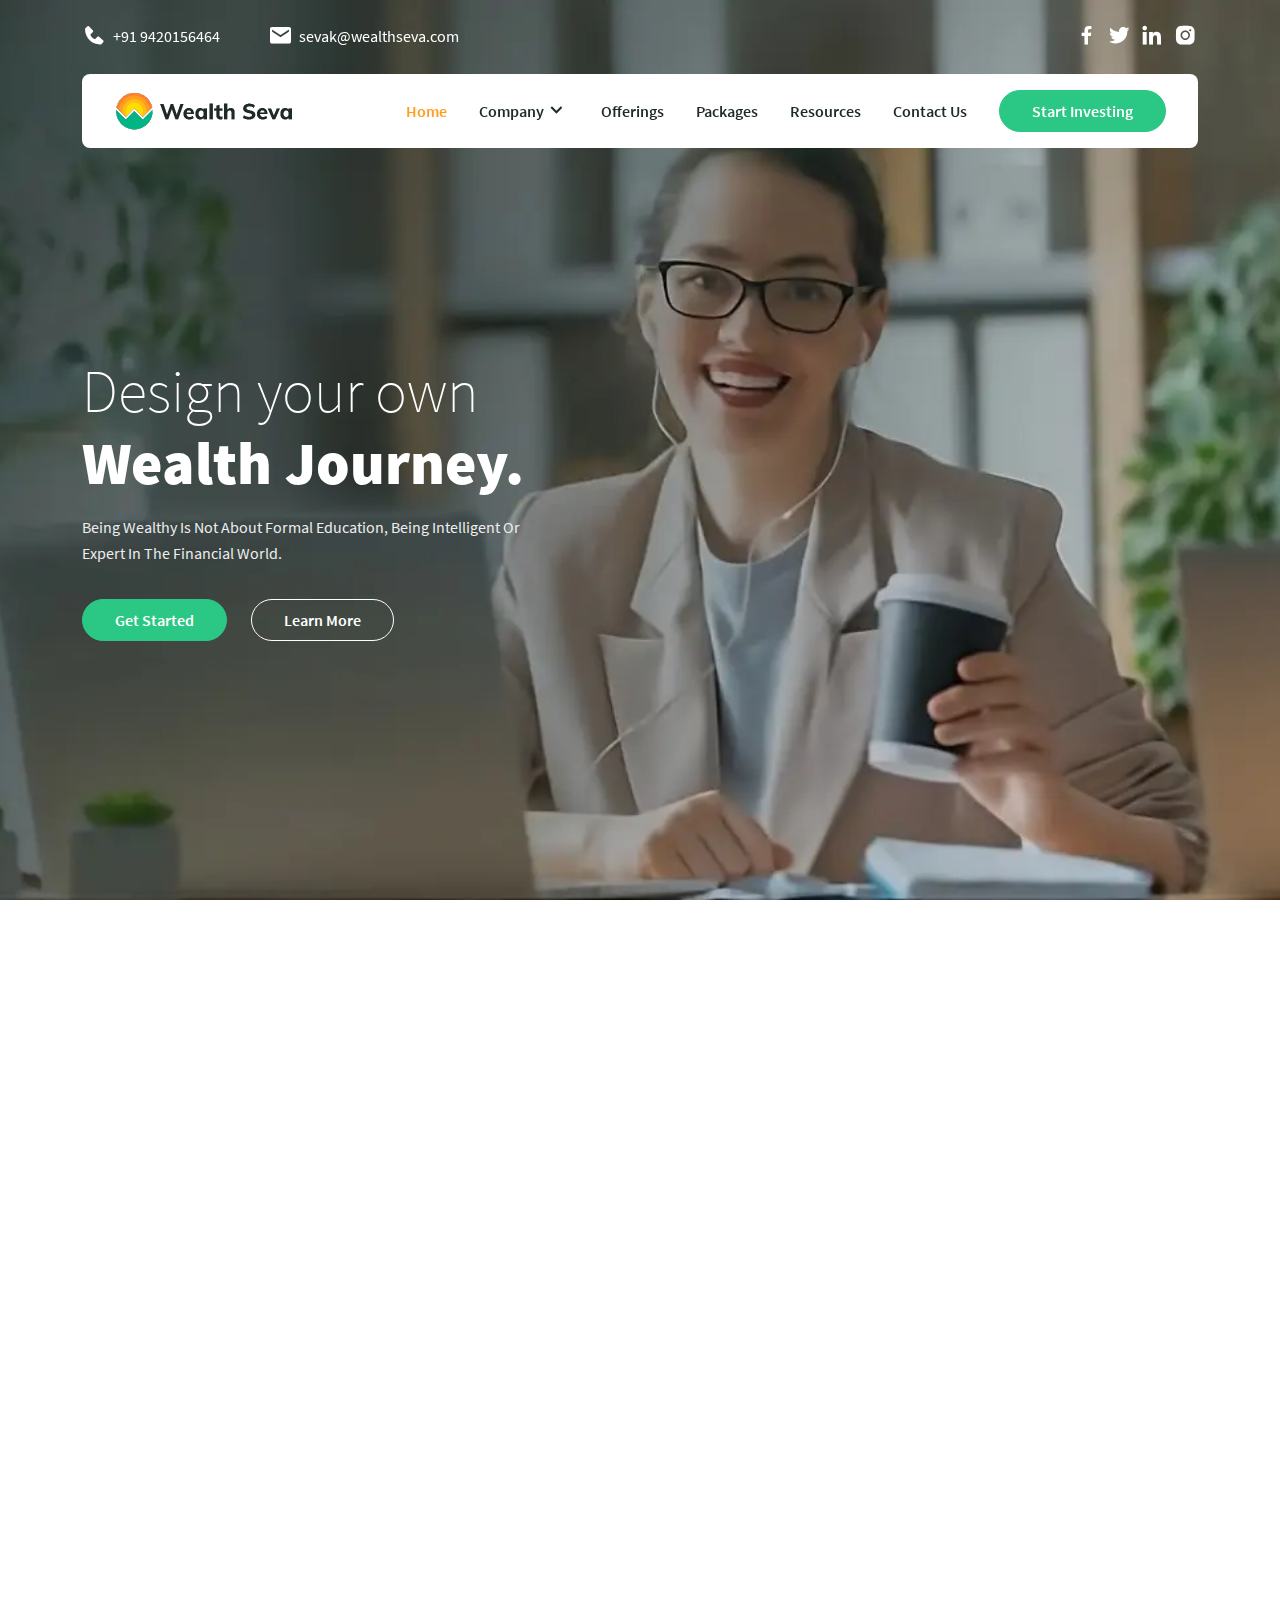
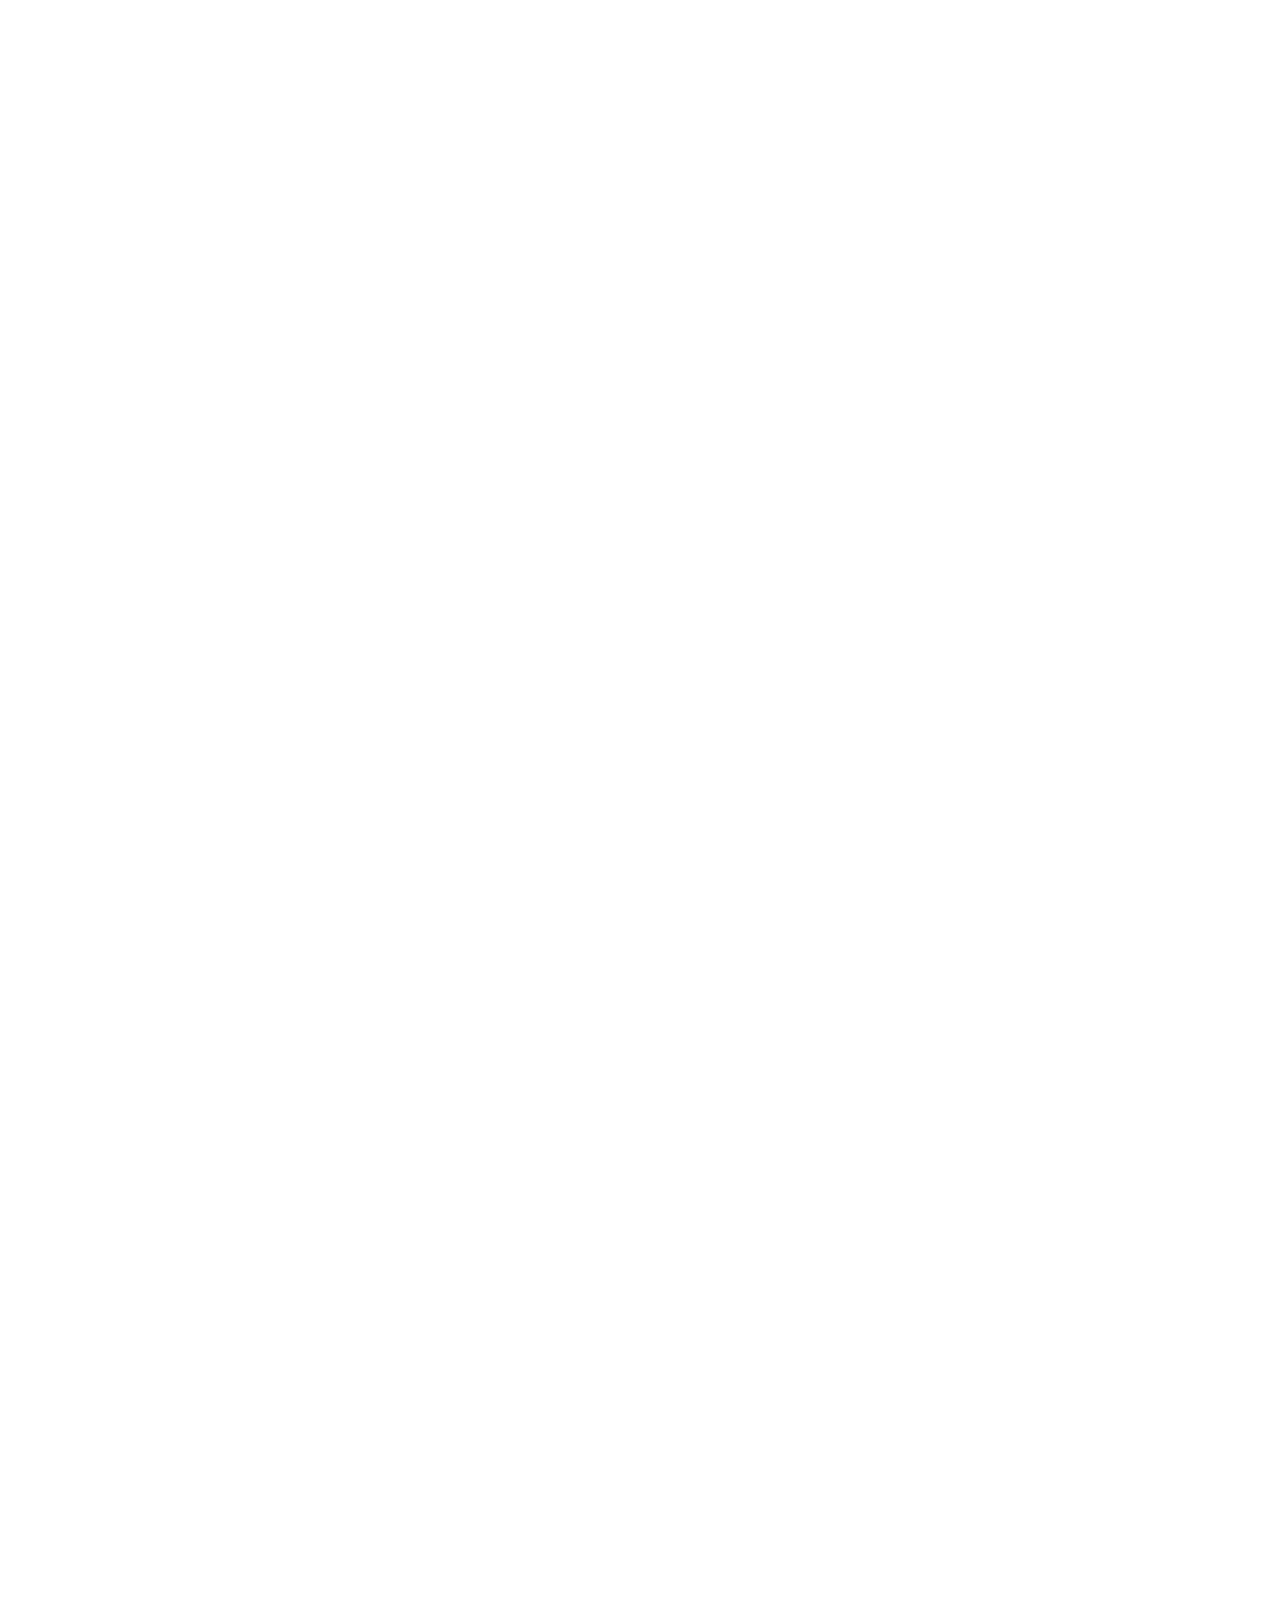
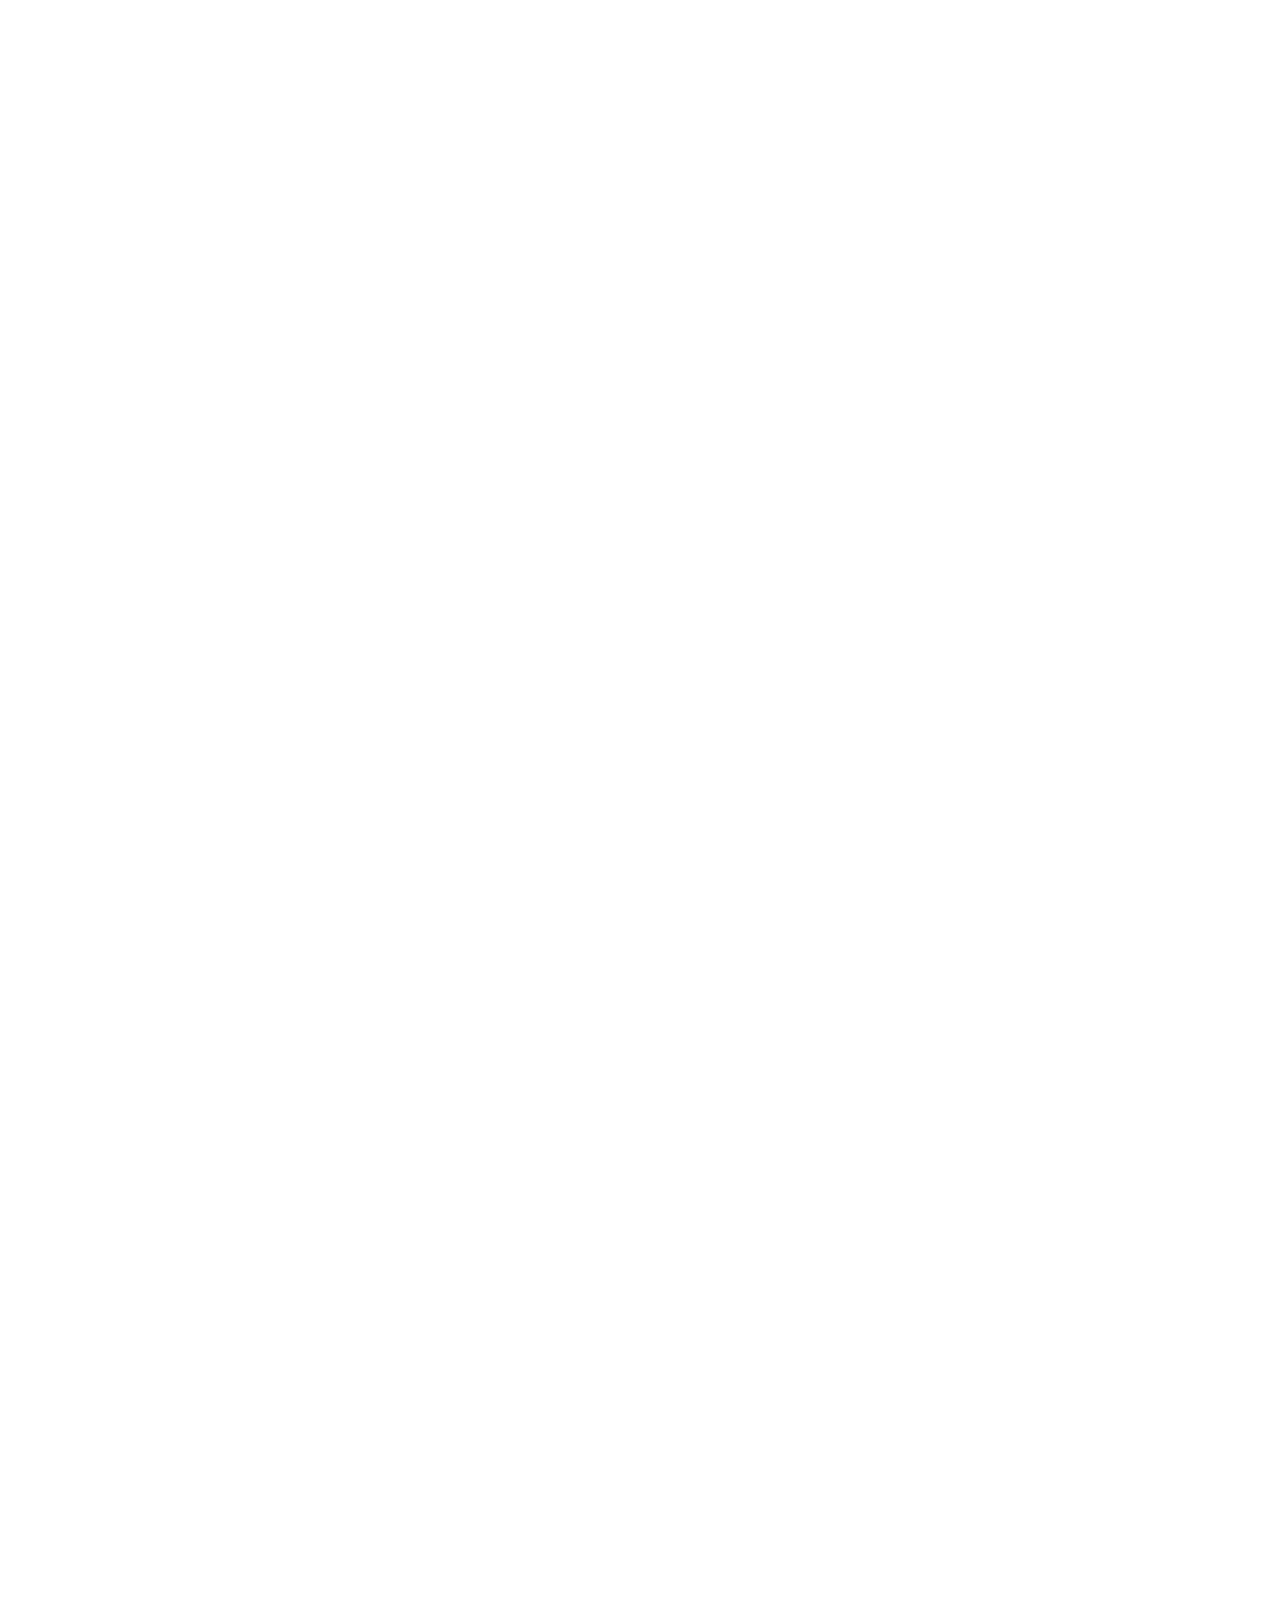
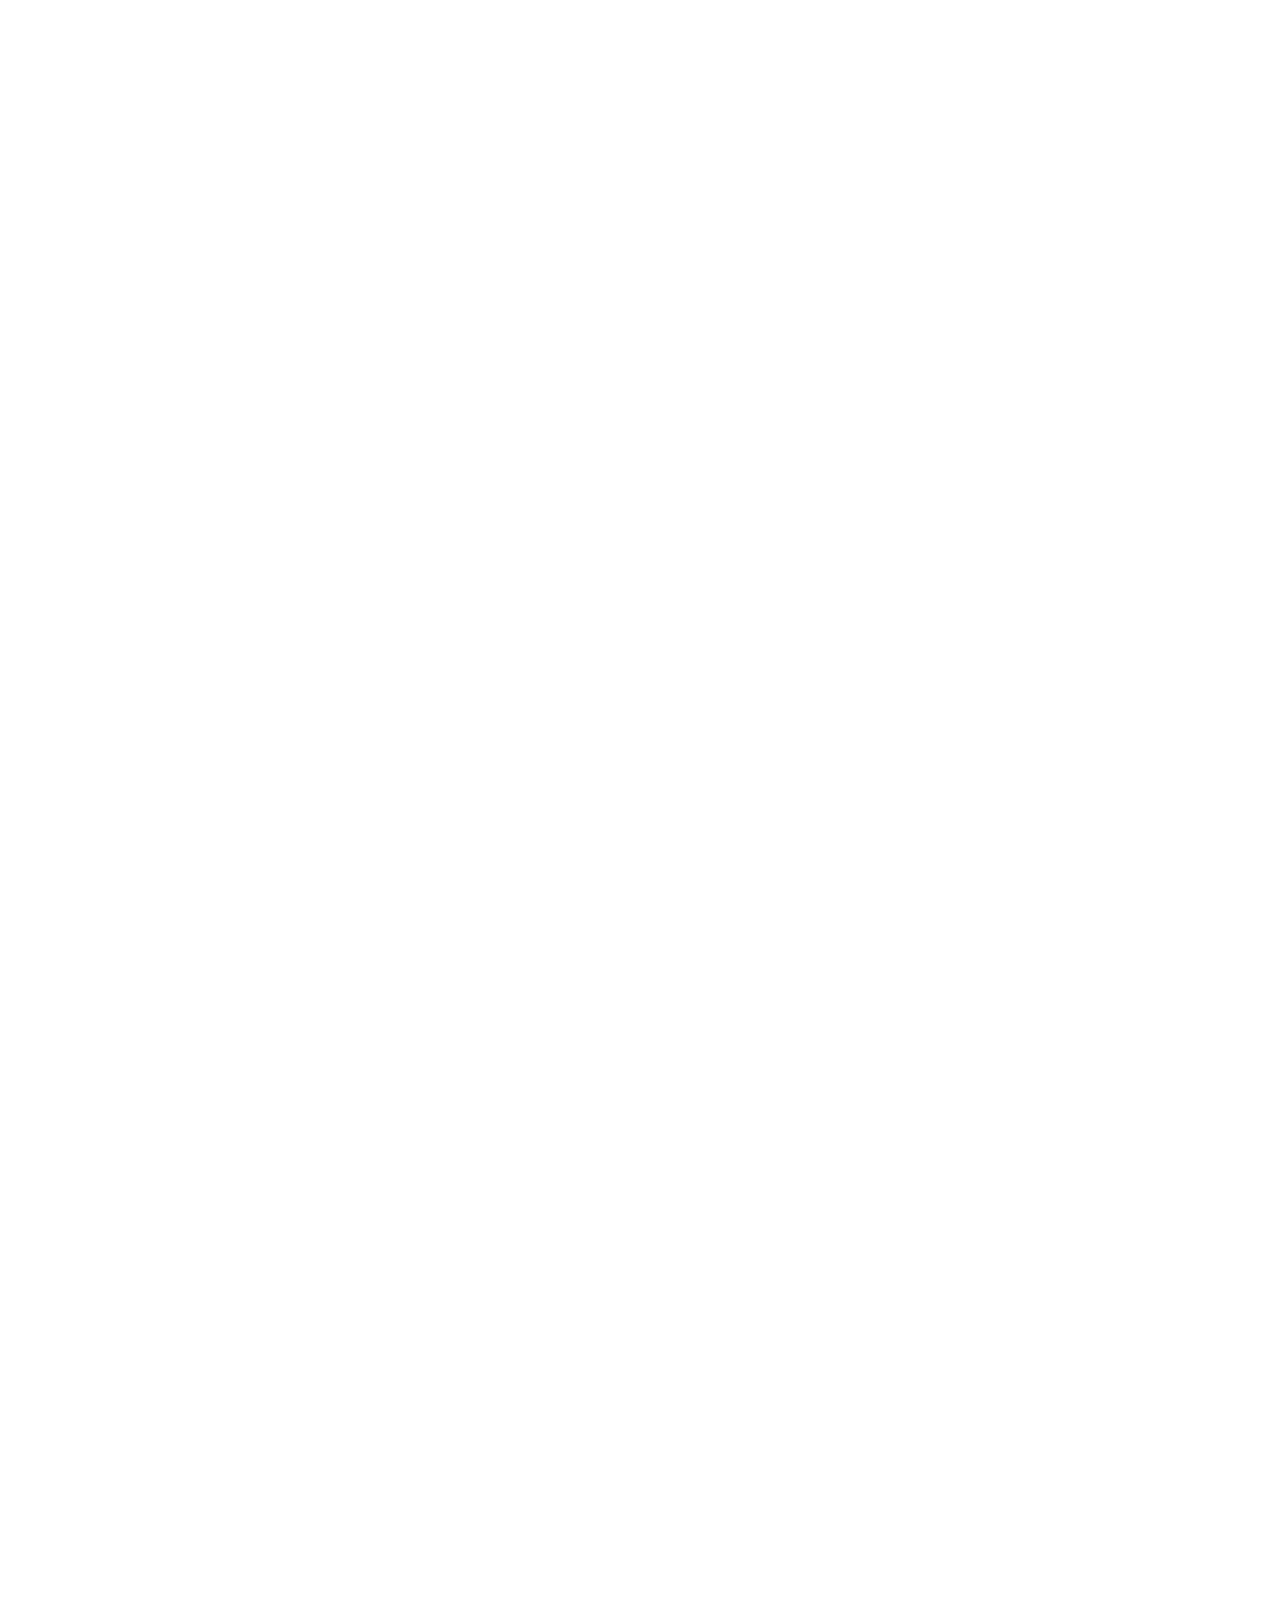
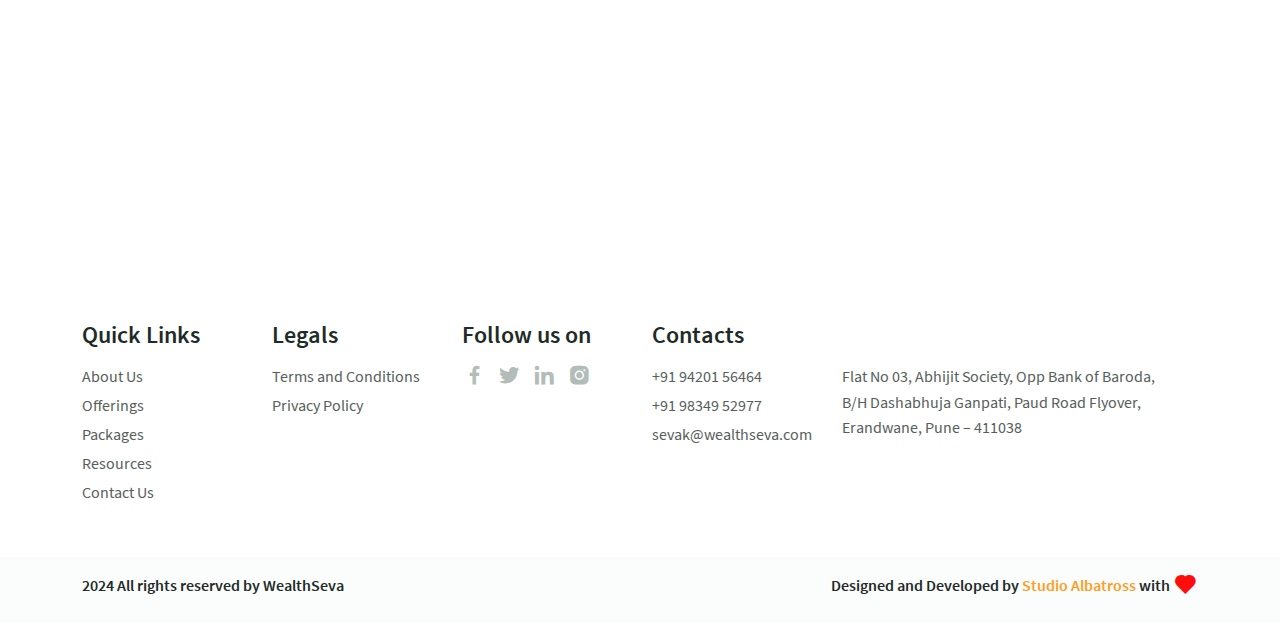
<file: index.html>
<!DOCTYPE html>
<html lang="en">

<head>
  <meta charset="UTF-8">
  <meta name="viewport" content="width=device-width, initial-scale=1.0">
  <title>WealthSeva</title>

  <!--Icons-->
  <link rel="apple-touch-icon" sizes="180x180" href="assets/img/favicon.png">
  <link rel="apple-touch-icon-precomposed" sizes="180x180" href="assets/img/favicon.png">
  <link rel="icon" type="image/png" sizes="32x32" href="assets/img/favicon.png">
  <link rel="icon" type="image/png" sizes="192x192" href="assets/img/favicon.png">
  <link rel="icon" type="image/png" sizes="16x16" href="assets/img/favicon.png">

  <link rel="mask-icon" href="assets/img/favicon.png">
  <meta name="msapplication-TileColor" content="#ffffff">
  <meta name="msapplication-TileImage" content="assets/img/favicon.png">
  <meta name="theme-color" content="#ffffff">

  <link rel="icon" type="image/x-icon" href="assets/img/favicon.png">

  <!-- CSS References -->
  <link rel="stylesheet" href="assets/css/bootstrap.min.css" />
  <link rel="stylesheet" href="assets/plugins/carousel/owl.carousel.min.css" />
  <link rel="stylesheet" href="assets/plugins/scroll_animation/scroll-animation.css" />
  <link rel="stylesheet" href="assets/css/common.css" />
  <link rel="stylesheet" href="assets/css/header.css" />
  <link rel="stylesheet" href="assets/css/footer.css" />
  <link rel="stylesheet" href="assets/css/home.css" />

  <!-- JS References -->
  <script src="assets/js/jquery.js "></script>

  <!-- Icons References -->
  <link href='https://unpkg.com/boxicons@2.1.2/css/boxicons.min.css' rel='stylesheet'>

</head>

<body>

  <!--Header Section Starts-->
  <div include="header.html"></div>
  <!--Header Section Ends-->


  <!-- Banner Section Starts -->
  <section id="hero" class="d-flex align-items-center position-relative" data-aos="fade-down" data-aos-delay="400">
    <div class="banner-overlay d-flex align-items-center">
      <div class="container mt-5 pt-5">
        <div class="row">
          <div class="col-md-5">
            <div class="banner-text">
              <h1>
                Design your own <span class="bold">Wealth Journey.</span> </h1>
              <p>
                Being Wealthy Is Not About Formal Education, Being Intelligent Or Expert In The Financial World.
              </p>
              <div class="btn-holder d-flex gap-4">
                <a href="products.html" class="primary-btn">Get Started</a>
                <a href="products.html" class="primary-btn-inverse">Learn More</a>
              </div>
            </div>
          </div>
        </div>
      </div>
    </div>
  </section>
  <!-- Banner Section Ends -->

  <!--About Section Starts-->
  <section id="about" class="page-section">
    <div class="container d-flex flex-column justify-content-center">
      <div class="row d-flex align-items-center justify-content-center g-5">
        <div class="col-md-5 d-flex flex-column justify-content-center" data-aos="fade-right" data-aos-delay="400">
          <div class="bodyImg-holder position-relative">
            <img src="assets/img/home/man-with-paper.jpg" class="About Us Section Image" />
            <div class="hightlight-block d-flex align-items-center">
              <h3>07</h3>
              <p>Years of professional <span style="font-size: 1.375rem;font-weight:bold;">EXPERIENCE</span></p>
            </div>
          </div>
        </div>
        <div class="col-md-6 d-flex flex-column justify-content-center" data-aos="fade-left" data-aos-delay="400">
          <h4 class="supporting-title position-relative">ABOUT US</h4>
          <h2 class="section-title">About <span class="bold">WealthSeva</span></h2>
          <p class="w-90">The Best position to be in any Journey is always the Driver Seat. Here you have a full control
            on all the aspects of the journey, to be a Peaceful Passive Investor. Wealth Seva has defined 5 Major
            Milestones in your Wealth Journey to help you and your family achieve The Financial Freedom you all aspire
            for.</p>
          <h5 class="bold mt-2" style="color:#1E2B27;">Licensed & Certified</h5>
          <p>We are ipsum dolor sit amet, ctetursadipiscing elit dunt ut labore et doloremagna.</p>
          <h5 class="bold mt-2" style="color:#1E2B27;">Saving & Investment</h5>
          <p>We are ipsum dolor sit amet, ctetursadipiscing elit dunt ut labore et doloremagna.</p>
          <div class="mt-3 d-flex">
            <a href="products.html" class="primary-btn"><span class="d-flex align-items-center">Learn More &nbsp; <img
                  src="assets/img/right-arrow.png" alt="arrow"></span></a>
          </div>
        </div>
      </div>
    </div>
  </section>
  <!--About Section Ends-->

  <!--How it works section starts-->
  <section id="investors" class="page-section" data-aos="fade-up" data-aos-delay="400">
    <div class="container">
      <h4 class="supporting-title position-relative text-center">HOW IT WORKS FOR INVESTOR</h4>
      <h2 class="section-title text-center">Investors <span class="bold">Wealth Journey</span></h2>
      <div class="row d-flex justify-content-center align-items-center pt-5 mt-5">
        <div class="col-md-4 d-flex justify-content-center align-items-center ">
          <div class="square d-flex flex-column justify-content-center align-items-center">
            <div class="d-flex flex-column justify-content-center align-items-center">
              <h3>1</h3>
              <p class="text-center">Financial literacy and <br>investor psychology</p>
            </div>
          </div>
        </div>
        <div class="col-md-4 d-flex justify-content-center align-items-center">
          <div class="square d-flex flex-column justify-content-center align-items-center">
            <div class="d-flex flex-column justify-content-center align-items-center">
              <h3>3</h3>
              <p class="text-center">Administrating and <br> monitoring the plan</p>
            </div>
          </div>
        </div>
        <div class="col-md-4 d-flex justify-content-center align-items-center">
          <div class="square d-flex flex-column justify-content-center align-items-center">
            <div class="d-flex flex-column justify-content-center align-items-center">
              <h3>5</h3>
              <p class="text-center"></p>
            </div>
          </div>
        </div>
      </div>
      <div class="square-row row d-flex justify-content-center align-items-center">

        <div class="col-md-4 d-flex justify-content-center align-items-center">
          <div class="square d-flex flex-column justify-content-center align-items-center">
            <div class="d-flex flex-column justify-content-center align-items-center">
              <h3>2</h3>
              <p class="text-center">Design investment <br>plan</p>
            </div>
          </div>
        </div>
        <div class="col-md-4 d-flex justify-content-center align-items-center">
          <div class="square d-flex flex-column justify-content-center align-items-center">
            <div class="d-flex flex-column justify-content-center align-items-center">
              <h3>4</h3>
              <p class="text-center">Design wealth utilization <br>process</p>
            </div>
          </div>
        </div>
      </div>
      <div class="d-flex justify-content-center">
        <a href="products.html" class="primary-btn "><span class="d-flex align-items-center">Learn More &nbsp; <img
              src="assets/img/right-arrow.png" alt="arrow"></span></a>
      </div>
    </div>
  </section>
  <!--How it works section ends-->

  <!--Offerings Section Starts-->
  <section id="offering" class="page-section" data-aos="fade-up" data-aos-delay="400">
    <div class="container">
      <div class="d-flex justify-content-between align-items-center flex-wrap">
        <div>
          <h4 class="supporting-title position-relative">OUR SERVICES</h4>
          <h2 class="section-title">What are <span class="bold">our offerings</span></h2>
        </div>
        <div>
          <a href="products.html" class="primary-btn "><span class="d-flex align-items-center">Know More &nbsp; <img
                src="assets/img/right-arrow.png" alt="arrow"> </span></a>
        </div>
      </div>
      <div class="row mt-3 g-5">
        <div class="col-md-4">
          <div class="offer-card">
            <div class="offer-img">
              <img src="assets/img/home/driver-license.jpg" alt="icon">
            </div>
            <div class="offer-desc">
              <h4>Approach Discussion</h4>
              <p class="mt-2">Create a new account to work that strategy by building out your existing account or lorem
                ipsum.</p>
            </div>

          </div>
        </div>
        <div class="col-md-4">
          <div class="offer-card">
            <div class="offer-img">
              <img src="assets/img/home/driver-license.jpg" alt="icon">
            </div>
            <div class="offer-desc">
              <h4>Fact Finding</h4>
              <p class="mt-2">Create a new account to work that strategy by building out your existing account or lorem
                ipsum.</p>
            </div>

          </div>
        </div>
        <div class="col-md-4">
          <div class="offer-card">
            <div class="offer-img">
              <img src="assets/img/home/driver-license.jpg" alt="icon">
            </div>
            <div class="offer-desc">
              <h4>Fact Finding</h4>
              <p class="mt-2">Create a new account to work that strategy by building out your existing account or lorem
                ipsum.</p>
            </div>

          </div>
        </div>
        <div class="col-md-4">
          <div class="offer-card">
            <div class="offer-img">
              <img src="assets/img/home/driver-license.jpg" alt="icon">
            </div>
            <div class="offer-desc">
              <h4>Fact Finding</h4>
              <p class="mt-2">Create a new account to work that strategy by building out your existing account or lorem
                ipsum.</p>
            </div>

          </div>
        </div>
        <div class="col-md-4">
          <div class="offer-card">
            <div class="offer-img">
              <img src="assets/img/home/driver-license.jpg" alt="icon">
            </div>
            <div class="offer-desc">
              <h4>Fact Finding</h4>
              <p class="mt-2">Create a new account to work that strategy by building out your existing account or lorem
                ipsum.</p>
            </div>

          </div>
        </div>
        <div class="col-md-4">
          <div class="offer-card">
            <div class="offer-img">
              <img src="assets/img/home/driver-license.jpg" alt="icon">
            </div>
            <div class="offer-desc">
              <h4>Fact Finding</h4>
              <p class="mt-2">Create a new account to work that strategy by building out your existing account or lorem
                ipsum.</p>
            </div>

          </div>
        </div>
      </div>
    </div>
  </section>
  <!--Offerings Section Ends-->

  <!--square section starts-->
  <section id="boxes">
    <div class="container">
      <div class="row g-5 col-inv">
        <div class="col-md-6 d-flex justify-content-center align-items-center" data-aos="fade-right"
          data-aos-delay="400">
          <div class="row g-5">
            <div class="col-md-6 ">
              <div class="box d-flex flex-column justify-content-center align-items-center">
                <i class='bx bx-group bx-lg'></i>
                <h2>12,967</h2>
                <p>Active Members</p>
              </div>
            </div>
            <div class="col-md-6">
              <div class="box d-flex flex-column justify-content-center align-items-center">
                <i class='bx bx-group bx-lg'></i>
                <h2>12,967</h2>
                <p>Active Members</p>
              </div>
            </div>
            <div class="col-md-6">
              <div class="box d-flex flex-column justify-content-center align-items-center">
                <i class='bx bx-group bx-lg'></i>
                <h2>12,967</h2>
                <p>Active Members</p>
              </div>
            </div>
            <div class="col-md-6">
              <div class="box d-flex flex-column justify-content-center align-items-center">
                <i class='bx bx-group bx-lg'></i>
                <h2>12,967</h2>
                <p>Active Members</p>
              </div>
            </div>
          </div>
        </div>

        <div class="col-md-6 d-flex justify-content-center align-items-center" data-aos="fade-left"
          data-aos-delay="400">
          <img src="assets/img/home/top-view-coworkers-team-working-office.jpg" alt="teamwork image" width="100%"
            style="border-radius: 8px;">
        </div>
      </div>
    </div>
  </section>
  <!--square section ends-->

  <!--Testimonials Section Starts-->
  <section id="testimonials" class="page-section" data-aos="fade-up" data-aos-delay="400">
    <div class="container d-flex flex-column justify-content-center">
      <h4 class="supporting-title position-relative text-center">TESTIMONIALS</h4>
      <h2 class="section-title text-center">What our <span class="bold">investors say</span></h2>

      <div class="owl-carousel mt-3" id="testimonial">
        <div class="item">
          <div class="test-box">
            <p>If you can offer a free tier that provides a lot of value, it will naturally help your product to spread
              much more rapidly.</p>
            <div class="test-det d-flex align-items-center gap-3 mt-3">
              <div class="test-img">
                <img src="assets/img/home/hide-face.jpg" alt="testimonial image">
              </div>
              <div class="test-name">
                <h4>Abhilash patil</h4>
                <h6 class="mt-1">CEO AffinityX</h6>
              </div>
            </div>
          </div>
        </div>
        <div class="item">
          <div class="test-box">
            <p>If you can offer a free tier that provides a lot of value, it will naturally help your product to spread
              much more rapidly.</p>
            <div class="test-det d-flex align-items-center gap-3 mt-3">
              <div class="test-img">
                <img src="assets/img/home/hide-face.jpg" alt="testimonial image">
              </div>
              <div class="test-name">
                <h4>Abhilash patil</h4>
                <h6 class="mt-1">CEO AffinityX</h6>
              </div>
            </div>
          </div>
        </div>
        <div class="item">
          <div class="test-box">
            <p>If you can offer a free tier that provides a lot of value, it will naturally help your product to spread
              much more rapidly.</p>
            <div class="test-det d-flex align-items-center gap-3 mt-3">
              <div class="test-img">
                <img src="assets/img/home/hide-face.jpg" alt="testimonial image">
              </div>
              <div class="test-name">
                <h4>Abhilash patil</h4>
                <h6 class="mt-1">CEO AffinityX</h6>
              </div>
            </div>
          </div>
        </div>
      </div>
    </div>
  </section>
  <!--Testimonials Section Ends-->

  <!--Blogs section starts-->
  <section id="blogs" class="page-section" data-aos="fade-up" data-aos-delay="400">
    <div class="container">
      <div class="d-flex justify-content-between align-items-center flex-wrap">
        <div>
          <h4 class="supporting-title position-relative">BLOGS</h4>
          <h2 class="section-title">Read <span class="bold">latest blogs</span></h2>
        </div>
        <div>
          <a href="products.html" class="primary-btn "><span class="d-flex align-items-center">View All &nbsp; <img
                src="assets/img/right-arrow.png" alt="arrow"></span></a>
        </div>
      </div>
      <div class="row mt-3 g-5">
        <div class="col-md-4">
          <div class="blog-box">
            <div class="blog-img">
              <img src="assets/img/home/blog-1.jpg" alt="blog-img">
            </div>
            <div class="blog-det">
              <h4>Employment Screening</h4>
              <p class="mt-2">To obtain higher performance, Our leaders first identify the critical obstacles to forward
                progress and
                then develop a coherent approach.</p>
              <a href="#" class="mt-3">READ MORE</a>
            </div>
          </div>
        </div>
        <div class="col-md-4">
          <div class="blog-box">
            <div class="blog-img">
              <img src="assets/img/home/blog-2.jpg" alt="blog-img">
            </div>
            <div class="blog-det">
              <h4>Education Verification</h4>
              <p class="mt-2">To obtain higher performance, Our leaders first identify the critical obstacles to forward
                progress and
                then develop a coherent approach.</p>
              <a href="#" class="mt-3">READ MORE</a>
            </div>
          </div>
        </div>
        <div class="col-md-4">
          <div class="blog-box">
            <div class="blog-img">
              <img src="assets/img/home/blog-3.jpg" alt="blog-img">
            </div>
            <div class="blog-det">
              <h4>Criminal Screening</h4>
              <p class="mt-2">To obtain higher performance, Our leaders first identify the critical obstacles to forward
                progress and
                then develop a coherent approach.</p>
              <a href="#" class="mt-3">READ MORE</a>
            </div>
          </div>
        </div>
      </div>
    </div>
  </section>
  <!--Blogs section ends-->

  <!--FAQ Section Starts-->
  <section id="faq" class="page-section" data-aos="fade-up" data-aos-delay="400">
    <div class="container col-md-8">
      <h4 class="supporting-title position-relative text-center">KNOW MORE</h4>
      <h2 class="section-title text-center">Frequently <span class="bold">asked questions</span></h2>

      <div class="accordion mt-5" id="accordionExample">
        <div class="accordion-item">
          <h2 class="accordion-header" id="headingOne">
            <button class="accordion-button" type="button" data-bs-toggle="collapse" data-bs-target="#collapseOne"
              aria-expanded="true" aria-controls="collapseOne">
              1. What is a high yield saving account?
            </button>
          </h2>
          <div id="collapseOne" class="accordion-collapse collapse show" aria-labelledby="headingOne"
            data-bs-parent="#accordionExample">
            <div class="accordion-body">
              The Wealthseva Principle, named after esteemed economist Vilfredo Pareto, specifies that 80% of
              consequences come from 20% of the causes, asserting an unequal relationship between inputs and outputs.
            </div>
          </div>
        </div>
        <div class="accordion-item mt-3">
          <h2 class="accordion-header" id="headingTwo">
            <button class="accordion-button collapsed" type="button" data-bs-toggle="collapse"
              data-bs-target="#collapseTwo" aria-expanded="false" aria-controls="collapseTwo">
              2. How welthseva lorem impsum with dymmy text?
            </button>
          </h2>
          <div id="collapseTwo" class="accordion-collapse collapse" aria-labelledby="headingTwo"
            data-bs-parent="#accordionExample">
            <div class="accordion-body">
              The Wealthseva Principle, named after esteemed economist Vilfredo Pareto, specifies that 80% of
              consequences come from 20% of the causes, asserting an unequal relationship between inputs and outputs.
            </div>
          </div>
        </div>
        <div class="accordion-item mt-3">
          <h2 class="accordion-header" id="headingThree">
            <button class="accordion-button collapsed" type="button" data-bs-toggle="collapse"
              data-bs-target="#collapseThree" aria-expanded="false" aria-controls="collapseThree">
              3. How often do saving rates change?
            </button>
          </h2>
          <div id="collapseThree" class="accordion-collapse collapse" aria-labelledby="headingThree"
            data-bs-parent="#accordionExample">
            <div class="accordion-body">
              The Wealthseva Principle, named after esteemed economist Vilfredo Pareto, specifies that 80% of
              consequences come from 20% of the causes, asserting an unequal relationship between inputs and outputs.
            </div>
          </div>
        </div>
        <div class="accordion-item mt-3">
          <h2 class="accordion-header" id="headingFour">
            <button class="accordion-button collapsed" type="button" data-bs-toggle="collapse"
              data-bs-target="#collapseFour" aria-expanded="false" aria-controls="collapseFour">
              4. Is wealthseva in an online service providers?
            </button>
          </h2>
          <div id="collapseFour" class="accordion-collapse collapse" aria-labelledby="headingFour"
            data-bs-parent="#accordionExample">
            <div class="accordion-body">
              The Wealthseva Principle, named after esteemed economist Vilfredo Pareto, specifies that 80% of
              consequences come from 20% of the causes, asserting an unequal relationship between inputs and outputs.
            </div>
          </div>
        </div>
        <div class="accordion-item mt-3">
          <h2 class="accordion-header" id="headingFive">
            <button class="accordion-button collapsed" type="button" data-bs-toggle="collapse"
              data-bs-target="#collapseFive" aria-expanded="false" aria-controls="collapseFive">
              5. How much can we plan the journey?
            </button>
          </h2>
          <div id="collapseFive" class="accordion-collapse collapse" aria-labelledby="headingFive"
            data-bs-parent="#accordionExample">
            <div class="accordion-body">
              The Wealthseva Principle, named after esteemed economist Vilfredo Pareto, specifies that 80% of
              consequences come from 20% of the causes, asserting an unequal relationship between inputs and outputs.
            </div>
          </div>
        </div>
      </div>
    </div>
  </section>
  <!--FAQ Section Ends-->

  <!--CTA Section starts-->
  <section id="cta" class="mt-5 pt-5 pb-5" data-aos="fade-up" data-aos-delay="400">
    <div class="container col-md-5">
      <h2 class="section-title inverse text-center">What are you <span class="bold">waiting for?</span></h2>
      <p class="inverse text-center">Varius aliquet nulla quibusdam eu odio natus wisi eget, lectus Nam consequuntur
        urna lectus commodo laboriosam Ridiculus lectus laboriosam.</p>
      <div class="d-flex justify-content-center mt-4">
        <a href="packages.html" class="primary-btn "><span class="d-flex align-items-center">Check our Packages &nbsp;
            <img src="assets/img/right-arrow.png" alt="arrow"></span></a>
      </div>
    </div>
  </section>
  <!--CTA Section ends-->

  <!--Footer Section Starts-->
  <div include="footer.html"></div>
  <!--Footer Section Ends-->

  <!-- JS References -->
  <script src="assets/js/bootstrap.min.js "></script>
  <script src="assets/plugins/carousel/owl.carousel.min.js"></script>
  <script src="assets/plugins/scroll_animation/scroll-animation.js"></script>
  <script src="assets/js/common.js"></script>
  <script src="assets/js/header.js"></script>
  <script src="assets/js/home.js"></script>
  <script src="assets/js/arrow.js"></script>
</body>

</html>
</file>
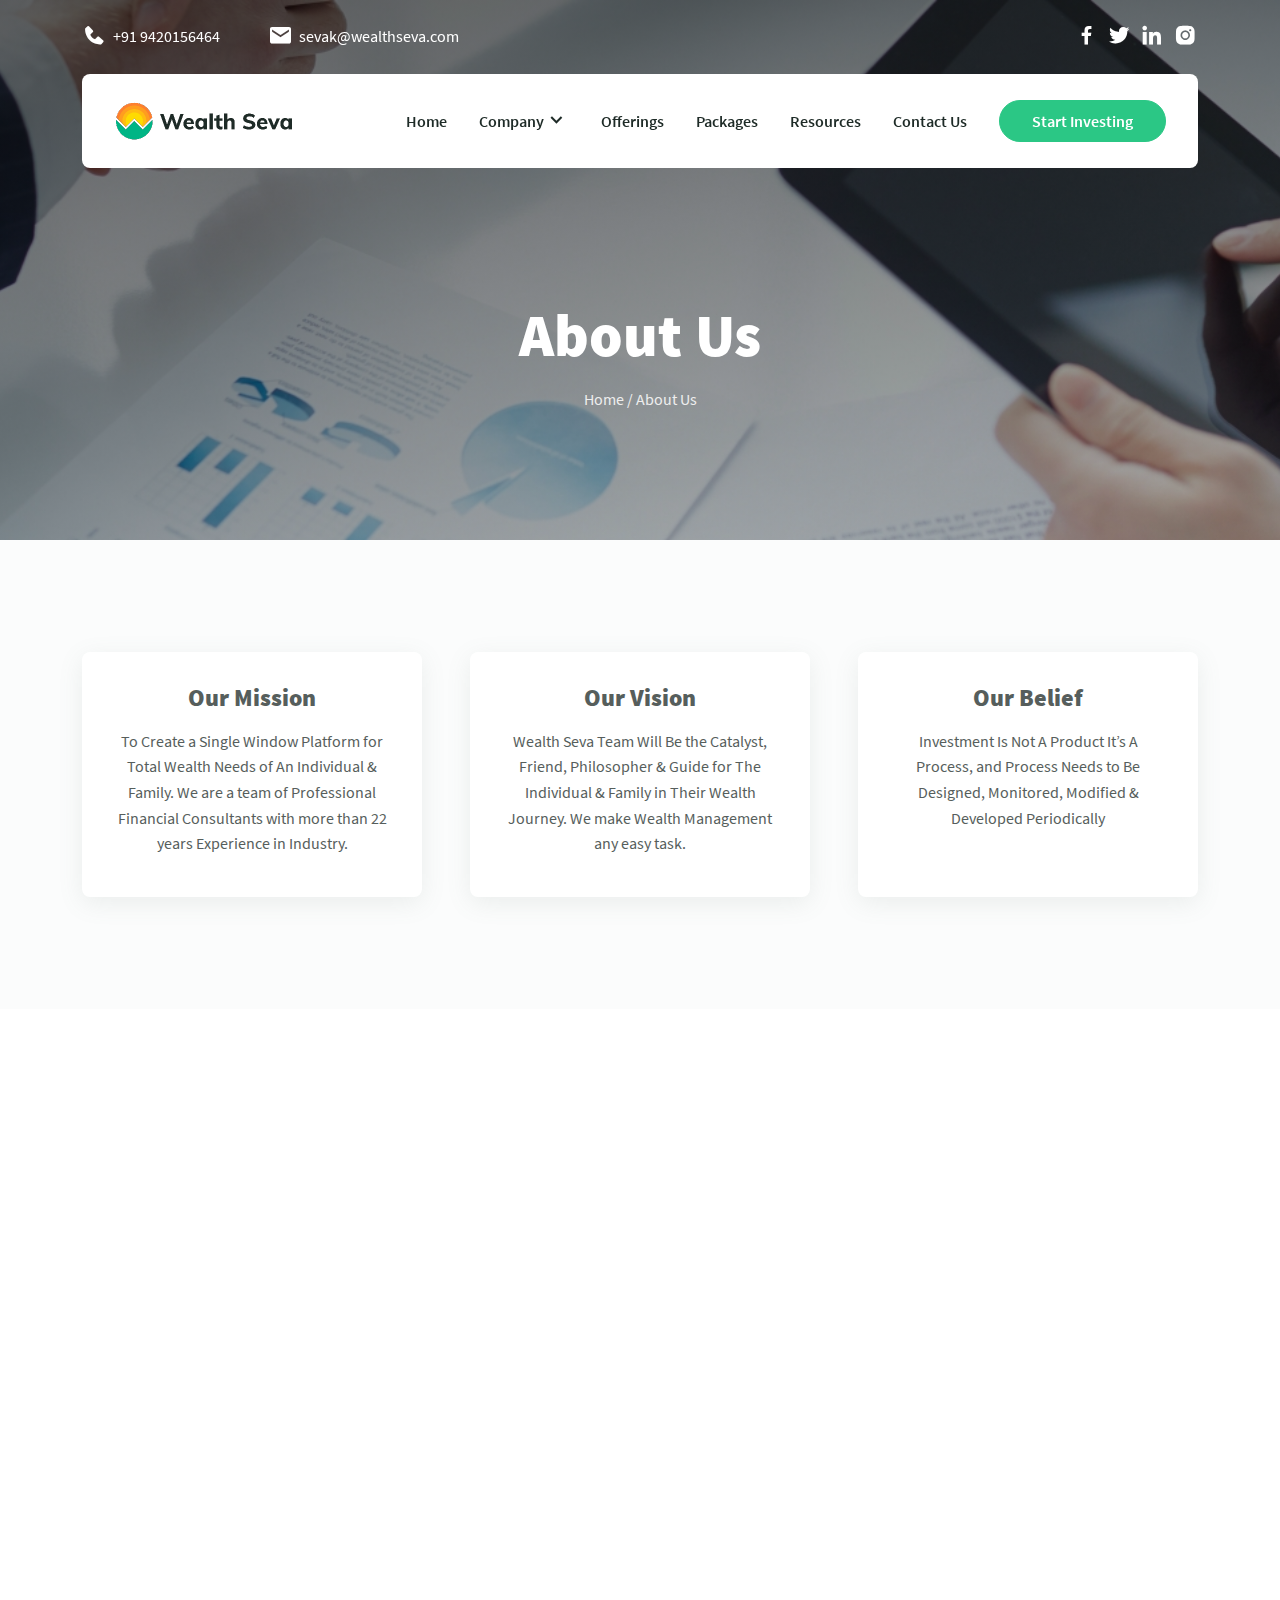
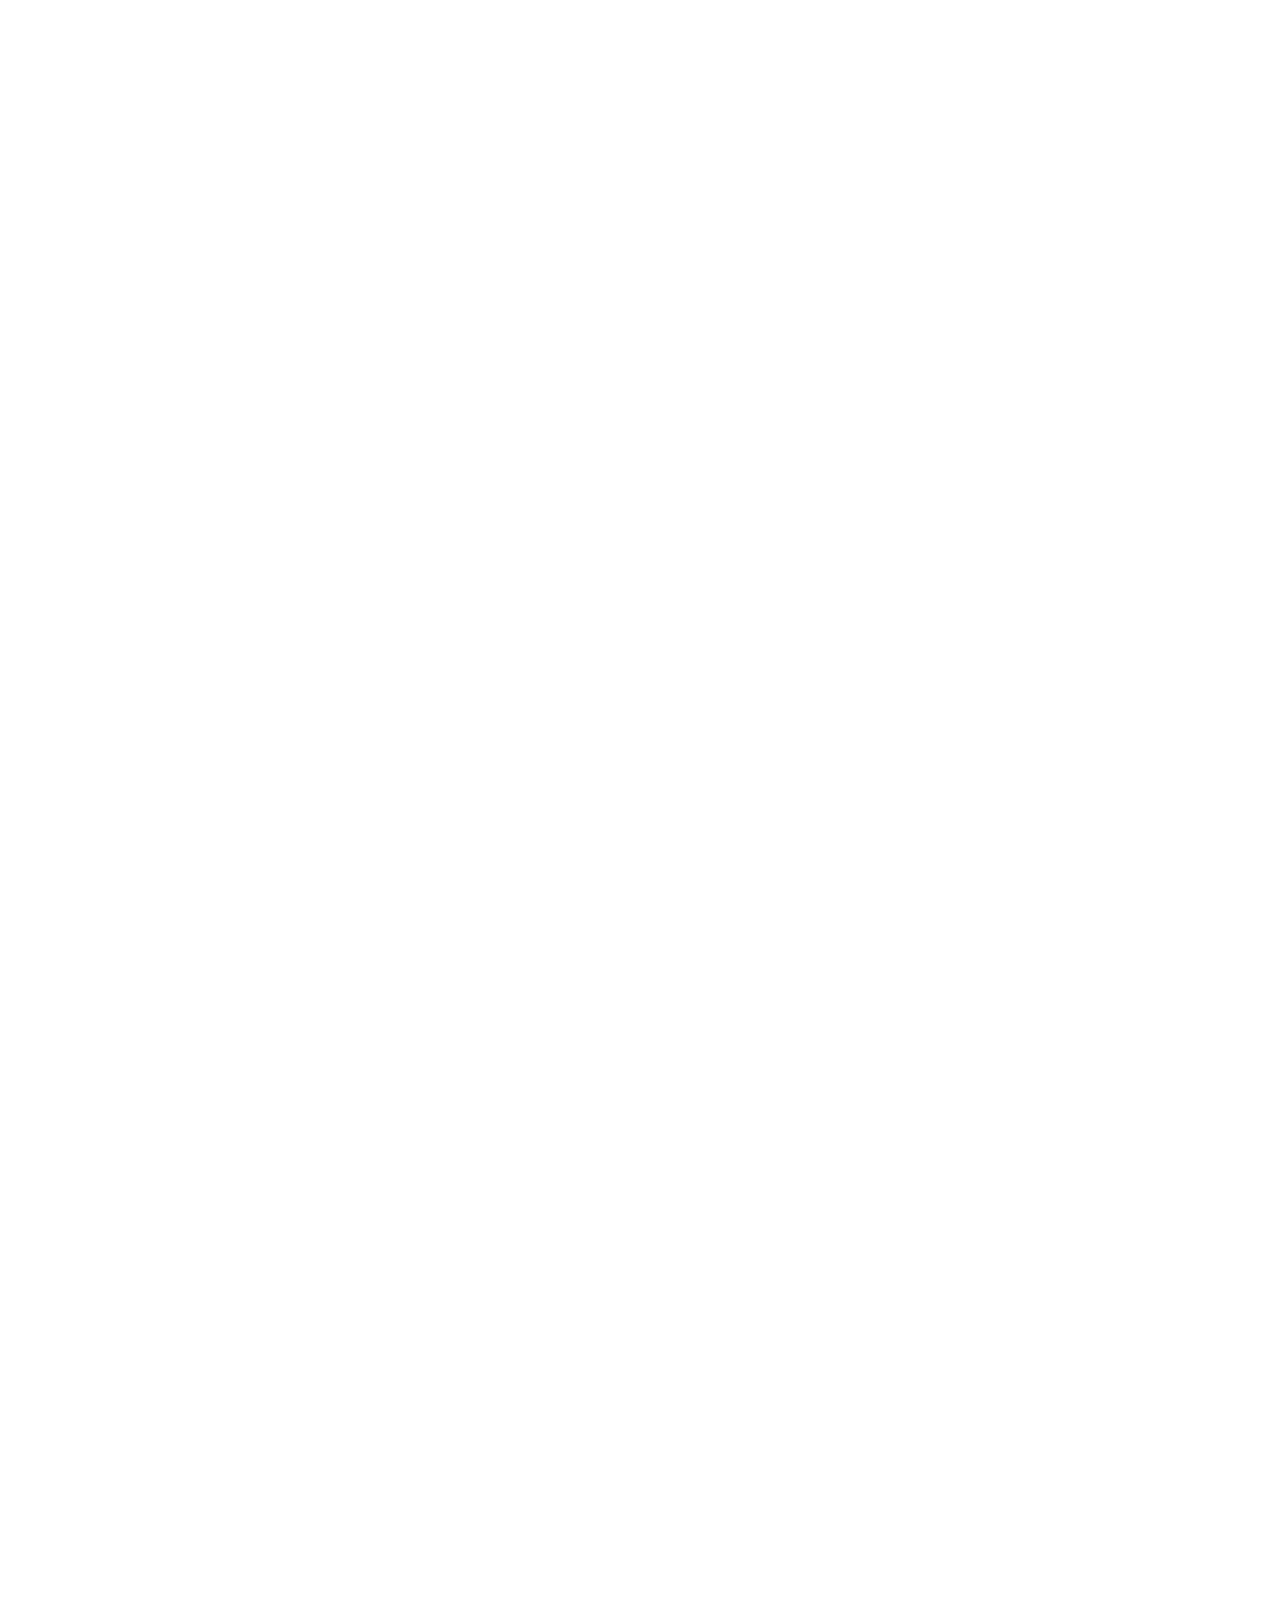
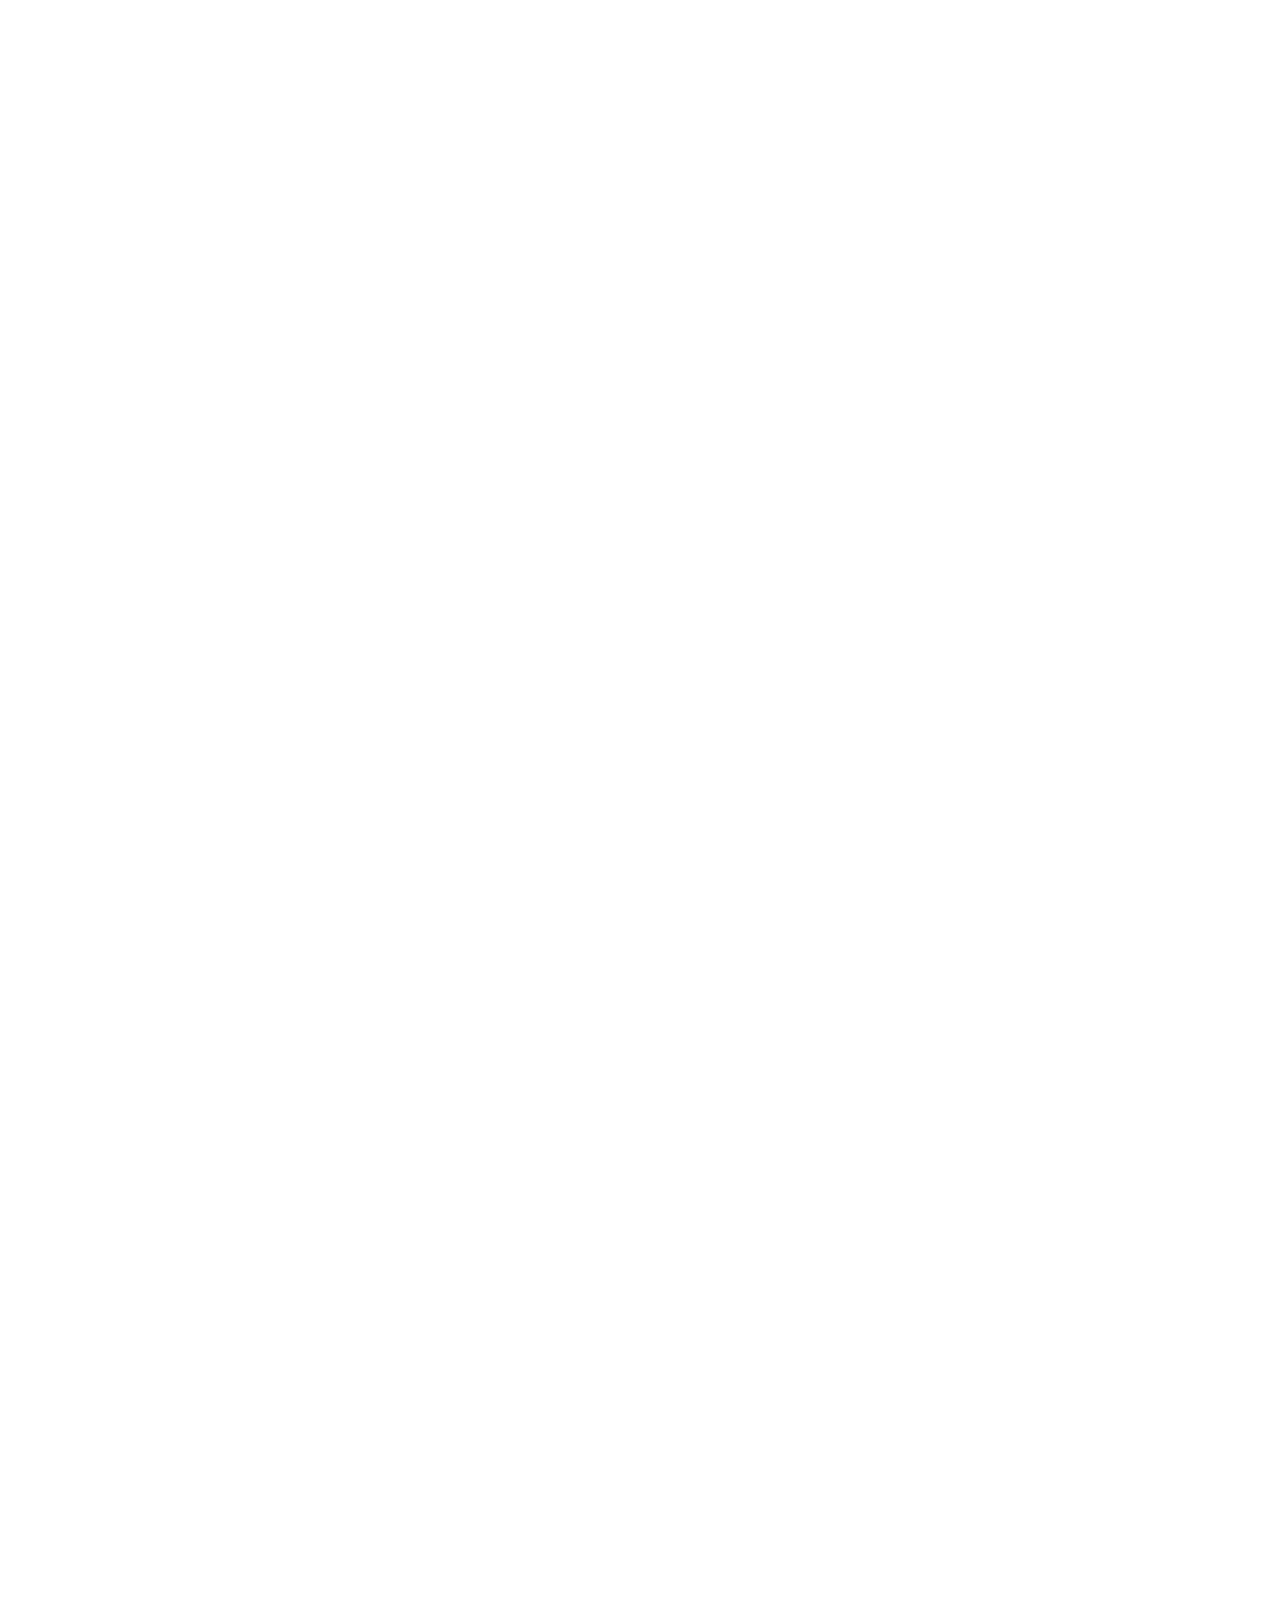
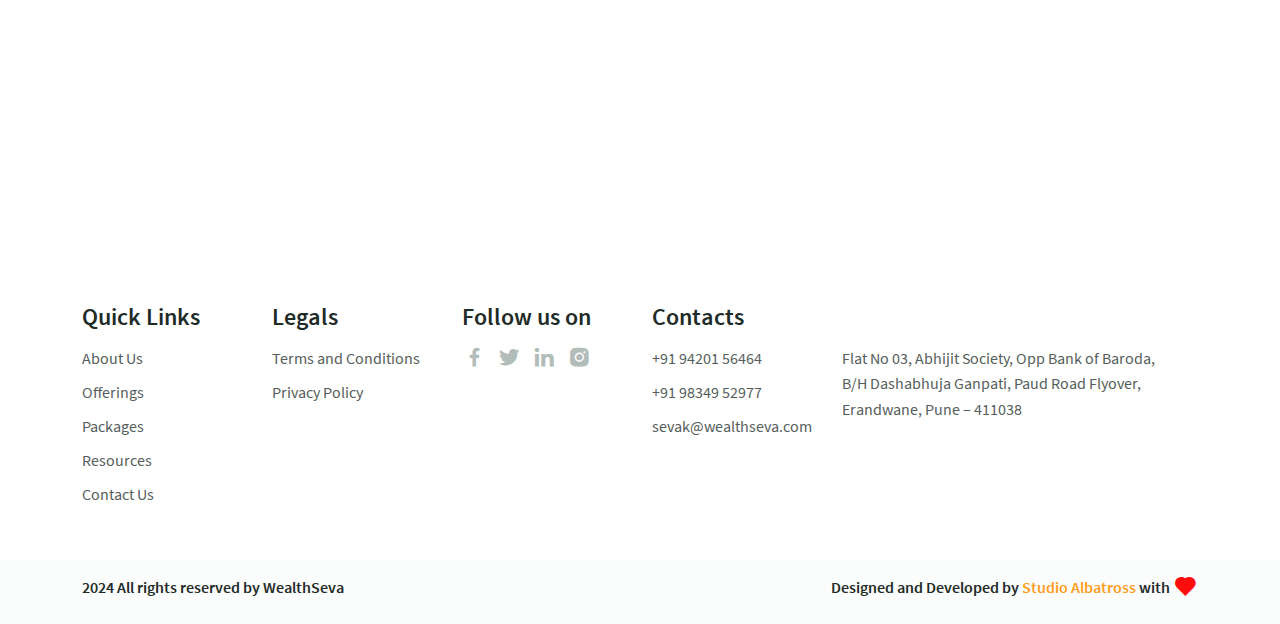
<file: about-us.html>
<!DOCTYPE html>
<html lang="en">

<head>
  <meta charset="UTF-8">
  <meta name="viewport" content="width=device-width, initial-scale=1.0">
  <title>WealthSeva</title>

  <!--Icons-->
  <link rel="apple-touch-icon" sizes="180x180" href="assets/img/favicon.png">
  <link rel="apple-touch-icon-precomposed" sizes="180x180" href="assets/img/favicon.png">
  <link rel="icon" type="image/png" sizes="32x32" href="assets/img/favicon.png">
  <link rel="icon" type="image/png" sizes="192x192" href="assets/img/favicon.png">
  <link rel="icon" type="image/png" sizes="16x16" href="assets/img/favicon.png">

  <link rel="mask-icon" href="assets/img/favicon.png">
  <meta name="msapplication-TileColor" content="#ffffff">
  <meta name="msapplication-TileImage" content="assets/img/favicon.png">
  <meta name="theme-color" content="#ffffff">

  <link rel="icon" type="image/x-icon" href="assets/img/favicon.png">

  <!-- CSS References -->
  <link rel="stylesheet" href="assets/css/bootstrap.min.css" />
  <link rel="stylesheet" href="assets/plugins/carousel/owl.carousel.min.css" />
  <link rel="stylesheet" href="assets/plugins/scroll_animation/scroll-animation.css" />
  <link rel="stylesheet" href="assets/css/common.css" />
  <link rel="stylesheet" href="assets/css/header.css" />
  <link rel="stylesheet" href="assets/css/footer.css" />
  <link rel="stylesheet" href="assets/css/home.css" />
  <link rel="stylesheet" href="assets/css/about.css" />

  <!-- JS References -->
  <script src="assets/js/jquery.js "></script>

  <!-- Icons References -->
  <link href='https://unpkg.com/boxicons@2.1.2/css/boxicons.min.css' rel='stylesheet'>

</head>

<body>

  <!--Header Section Starts-->
  <div include="header.html"></div>
  <!--Header Section Ends-->


  <!-- Banner Section Starts -->
  <section id="contact-banner" class="d-flex align-items-center position-relative" data-aos="fade-down"
    data-aos-delay="400">
    <div class="banner-overlay d-flex align-items-center">
      <div class="container ">

        <div class="banner-text d-flex flex-column justify-content-center align-items-center">
          <h1>
            <span class="bold">About Us</span>
          </h1>
          <p>
            <a href="/" style="color:#eee">Home</a> / About Us
          </p>
        </div>

      </div>
    </div>
  </section>
  <!-- Banner Section Ends -->

  <!--Cards Section Starts-->
  <section id="cards" class="page-section" data-aos="fade-up" data-aos-delay="400">
    <div class="container">
      <div class="row g-5">
        <div class="col-md-4 ">
          <div class="box-card">
            <h4 class="text-center">Our Mission</h4>
            <p class="mt-3 text-center">To Create a Single Window Platform for Total Wealth Needs of An Individual &
              Family. We are
              a team of Professional Financial Consultants with more than 22 years Experience in Industry.</p>
          </div>
        </div>
        <div class="col-md-4 ">
          <div class="box-card">
            <h4 class="text-center">Our Vision</h4>
            <p class="mt-3 text-center">Wealth Seva Team Will Be the Catalyst, Friend, Philosopher & Guide for The
              Individual & Family in Their Wealth Journey. We make Wealth Management any easy task.</p>
          </div>
        </div>
        <div class="col-md-4 ">
          <div class="box-card">
            <h4 class="text-center">Our Belief</h4>
            <p class="mt-3 text-center">Investment Is Not A Product It’s A Process, and Process Needs to Be Designed,
              Monitored, Modified & Developed Periodically</p>
          </div>
        </div>
      </div>
    </div>
  </section>
  <!--Cards Section Ends-->

  <!--Best Qualification Section starts-->
  <section id="about" class="page-section">
    <div class="container d-flex flex-column justify-content-center">
      <div class="row d-flex align-items-center justify-content-center g-5">

        <div class="col-md-6 d-flex flex-column justify-content-center" data-aos="fade-right" data-aos-delay="400">
          <h4 class="supporting-title position-relative">Lorem epsum</h4>
          <h2 class="section-title"><span class="bold">Best Qualification</span> <br>In Industry</h2>
          <ul>
            <li><span class="d-flex align-items-center gap-2"><i class='bx bx-check bx-sm'></i>Certified Financial
                Planner
                (F.P.S.B. USA)</span></li>
            <li><span class="d-flex align-items-center gap-2"><i class='bx bx-check bx-sm'></i>Charter Insurance Member
                (Insurance Institute London)</span></li>
            <li><span class="d-flex align-items-center gap-2"><i class='bx bx-check bx-sm'></i>Certified Business Risk
                Managers (International Academy OF Insurance & Financial Management)</span></li>
            <li><span class="d-flex align-items-center gap-2"><i class='bx bx-check bx-sm'></i>C.I.I.S.T. (Institute of
                Insurance Sales Training)</span></li>
            <li><span class="d-flex align-items-center gap-2"><i class='bx bx-check bx-sm'></i>P.G.D.B.M. Finance</span>
            </li>
          </ul>
          <div class="mt-3 d-flex">
            <a href="products.html" class="primary-btn"><span class="d-flex align-items-center">Learn More &nbsp; <img
                  src="assets/img/right-arrow.png" alt="arrow"></span></a>
          </div>
        </div>
        <div class="col-md-6 d-flex flex-column justify-content-center" data-aos="fade-left" data-aos-delay="400">
          <div class="bodyImg-holder position-relative">
            <img src="assets/img/about/best qualification in industry.webp" class="About Us Section Image" />
          </div>
        </div>
      </div>
    </div>
  </section>
  <!--Best Qualification Section ends-->

  <!--Awards Section Starts-->
  <section id="awards" class="page-section" data-aos="fade-up" data-aos-delay="400">
    <div class="container">
      <div class="d-flex justify-content-center align-items-center gap-0">

        <div class="award-img ">
          <img src="assets/img/about/award-img.webp" alt="award-img" width="110%">
        </div>


        <div class="award-det">
          <h2 class="section-title"><span class="bold">Awards</span></h2>
          <p class=" col-md-8">It's very easy to create stylish and beautiful prototypes for your future projects,
            both
            graphical and
            dynamic.</p>
        </div>

      </div>
    </div>
  </section>
  <!--Awards Section Ends-->

  <!--Team Section Starts-->
  <section id="team" class="page-section" data-aos="fade-up" data-aos-delay="400">
    <div class="container d-flex justify-content-center align-items-center flex-column mt-5">
      <h4 class="supporting-title position-relative">Lorem epsum</h4>
      <h2 class="section-title">Meet Our <span class="bold">Advisor Team</span> </h2>

      <div class="row col-md-12 d-flex justify-content-center align-items-center mt-4">
        <div class="col-md-3">
          <div class="image-block text-center position-relative">
            <div class="image-holder position-relative">
              <img src="assets/img/about/kavita.webp" alt="Sanjeev Kulkarni's Photo" />
              <div class="social-block">
                <a href="#"><i class='bx bxl-linkedin bx-sm'></i></a>
              </div>
            </div>
            <div class="back-card">
              <h4 class="mt-5">
                Kavita Takale
              </h4>
              <!-- <p>
                Managing Director
              </p> -->
            </div>

          </div>
        </div>
        <div class="col-md-3">
          <div class="image-block text-center position-relative">
            <div class="image-holder position-relative">
              <img src="assets/img/about/Madhavi.webp" alt="Milind Bhadsavle's Photo" />
              <div class="social-block">
                <a href="#"><i class='bx bxl-linkedin bx-sm'></i></a>
              </div>
            </div>


            <div class="back-card">
              <h4 class="mt-5">
                Madhavi Bhandarkar
              </h4>
              <!-- <p>
                Marketing & Sales Director
              </p> -->
            </div>
          </div>
        </div>
        <div class="col-md-3">
          <div class="image-block text-center">
            <div class="image-holder position-relative">
              <img src="assets/img/about/rekha.webp" alt="Liju Poulose's Photo" />
              <div class="social-block">
                <a href="#"><i class='bx bxl-linkedin bx-sm'></i></a>
              </div>
            </div>
            <div class="back-card">
              <h4 class="mt-5">
                Rekha Kasture
              </h4>
              <!-- <p>
                General Manager Technical
              </p> -->
            </div>
          </div>
        </div>
        <div class="col-md-3">
          <div class="image-block text-center">
            <div class="image-holder position-relative">
              <img src="assets/img/about/sharmila.webp" alt="Liju Poulose's Photo" />
              <div class="social-block">
                <a href="#"><i class='bx bxl-linkedin bx-sm'></i></a>
              </div>
            </div>
            <div class="back-card">
              <h4 class="mt-5">
                Sharmila Ghodke
              </h4>
              <!-- <p>
                General Manager Technical
              </p> -->
            </div>
          </div>
        </div>
        <div class="col-md-3">
          <div class="image-block text-center">
            <div class="image-holder position-relative">
              <img src="assets/img/about/kalpita.webp" alt="Liju Poulose's Photo" />
              <div class="social-block">
                <a href="#"><i class='bx bxl-linkedin bx-sm'></i></a>
              </div>
            </div>
            <div class="back-card">
              <h4 class="mt-5">
                Kalpita Shedkar
              </h4>
              <!-- <p>
                General Manager Technical
              </p> -->
            </div>
          </div>
        </div>
        <div class="col-md-3">
          <div class="image-block text-center">
            <div class="image-holder position-relative">
              <img src="assets/img/about/sachin.webp" alt="Liju Poulose's Photo" />
              <div class="social-block">
                <a href="#"><i class='bx bxl-linkedin bx-sm'></i></a>
              </div>
            </div>
            <div class="back-card">
              <h4 class="mt-5">
                Sachin Mehotra
              </h4>
              <!-- <p>
                General Manager Technical
              </p> -->
            </div>
          </div>
        </div>
      </div>

      <h4 class="supporting-title position-relative mt-5">Lorem epsum</h4>
      <h2 class="section-title">Meet Our <span class="bold">Office Support Team</span> </h2>
      <p style="color:var(--black)" class="col-md-6 text-center">For any Technical & Administrative Support across any
        Investment,
        Just talk to our
        support team. Our team is a
        Friend, Philosopher & Guide for you in the Investment Journey.</p>
      <div class="row col-md-12 d-flex justify-content-center align-items-center mt-4">
        <div class="col-md-3">
          <div class="image-block text-center position-relative">
            <div class="image-holder position-relative">
              <img src="assets/img/about/kavita.webp" alt="Sanjeev Kulkarni's Photo" />
              <div class="social-block">
                <a href="#"><i class='bx bxl-linkedin bx-sm'></i></a>
              </div>
            </div>
            <div class="back-card">
              <h4 class="mt-5">
                Riya Bagul
              </h4>
              <p>
                Customer Support Mutual Funds
              </p>
              <h4><a href="tel:+91 94201 56464">
                  +91 94201 56464</a>
              </h4>
            </div>

          </div>
        </div>
        <div class="col-md-3">
          <div class="image-block text-center position-relative">
            <div class="image-holder position-relative">
              <img src="assets/img/about/Madhavi.webp" alt="Milind Bhadsavle's Photo" />
              <div class="social-block">
                <a href="#"><i class='bx bxl-linkedin bx-sm'></i></a>
              </div>
            </div>


            <div class="back-card">
              <h4 class="mt-5">
                Ashwini Ghodke
              </h4>
              <p>
                Admin Incharge Health Insurance
              </p>
              <h4><a href="tel:+91 98349 52977">
                  +91 98349 52977</a>
              </h4>
            </div>
          </div>
        </div>
        <div class="col-md-3">
          <div class="image-block text-center">
            <div class="image-holder position-relative">
              <img src="assets/img/about/rekha.webp" alt="Liju Poulose's Photo" />
              <div class="social-block">
                <a href="#"><i class='bx bxl-linkedin bx-sm'></i></a>
              </div>
            </div>
            <div class="back-card">
              <h4 class="mt-5">
                Ashwini Ghodke
              </h4>
              <p>
                Admin Incharge Health Insurance
              </p>
              <h4><a href="tel:+91 98349 52977">
                  +91 98349 52977</a>
              </h4>
            </div>
          </div>
        </div>

      </div>

    </div>
  </section>
  <!--Team Section Ends-->

  <!--square section starts-->
  <section id="boxes" class="page-section" data-aos="fade-up" data-aos-delay="400">
    <div class="container">
      <div class="row g-5 col-inv">
        <div class="col-md-6 d-flex justify-content-center align-items-center">
          <div class="row g-5">
            <div class="col-md-6 ">
              <div class="box d-flex flex-column justify-content-center align-items-center">
                <i class='bx bx-group bx-lg'></i>
                <h2>12,967</h2>
                <p>Active Members</p>
              </div>
            </div>
            <div class="col-md-6">
              <div class="box d-flex flex-column justify-content-center align-items-center">
                <i class='bx bx-group bx-lg'></i>
                <h2>12,967</h2>
                <p>Active Members</p>
              </div>
            </div>
            <div class="col-md-6">
              <div class="box d-flex flex-column justify-content-center align-items-center">
                <i class='bx bx-group bx-lg'></i>
                <h2>12,967</h2>
                <p>Active Members</p>
              </div>
            </div>
            <div class="col-md-6">
              <div class="box d-flex flex-column justify-content-center align-items-center">
                <i class='bx bx-group bx-lg'></i>
                <h2>12,967</h2>
                <p>Active Members</p>
              </div>
            </div>
          </div>
        </div>

        <div class="col-md-6 d-flex justify-content-center align-items-center">
          <img src="assets/img/home/top-view-coworkers-team-working-office.jpg" alt="teamwork image" width="100%"
            style="border-radius: 8px;">
        </div>
      </div>
    </div>
  </section>
  <!--square section ends-->

  <!--CTA Section starts-->
  <section id="cta" class="mt-5 pt-5 pb-5" data-aos="fade-up" data-aos-delay="400">
    <div class="container col-md-5">
      <h2 class="section-title inverse text-center">What are you <span class="bold">waiting for?</span></h2>
      <p class="inverse text-center">Varius aliquet nulla quibusdam eu odio natus wisi eget, lectus Nam consequuntur
        urna lectus commodo laboriosam Ridiculus lectus laboriosam.</p>
      <div class="d-flex justify-content-center mt-4">
        <a href="packages.html" class="primary-btn "><span class="d-flex align-items-center">Check our Packages &nbsp;
            <img src="assets/img/right-arrow.png" alt="arrow"></span></a>
      </div>
    </div>
  </section>
  <!--CTA Section ends-->

  <!--Footer Section Starts-->
  <div include="footer.html"></div>
  <!--Footer Section Ends-->

  <!-- JS References -->
  <script src="assets/js/bootstrap.min.js "></script>
  <script src="assets/plugins/carousel/owl.carousel.min.js"></script>
  <script src="assets/plugins/scroll_animation/scroll-animation.js"></script>
  <script src="assets/js/common.js"></script>
  <script src="assets/js/header.js"></script>
  <script src="assets/js/home.js"></script>
  <script src="assets/js/arrow.js"></script>
  <script>
    window.onload = function () {
      $(".home").removeClass("active");
      $(".aboutus").addClass("active");
    }
  </script>

</body>

</html>
</file>
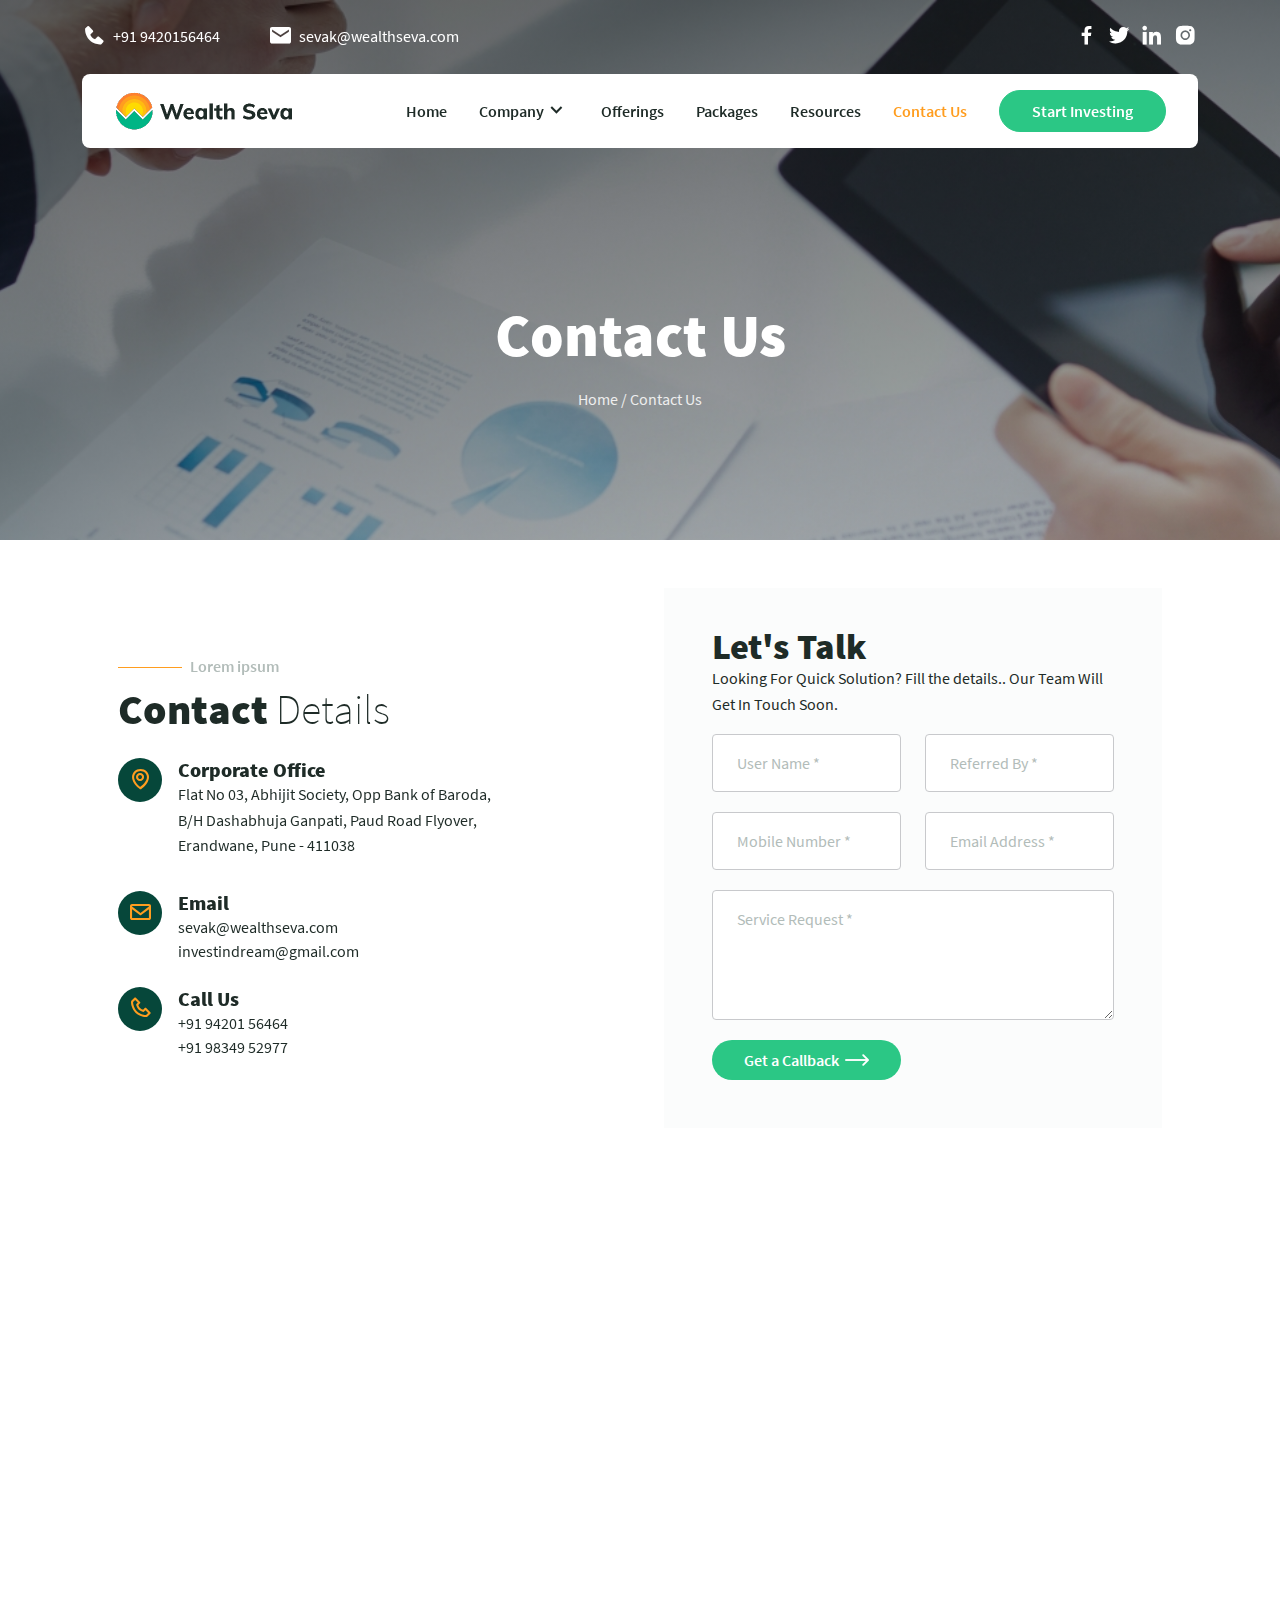
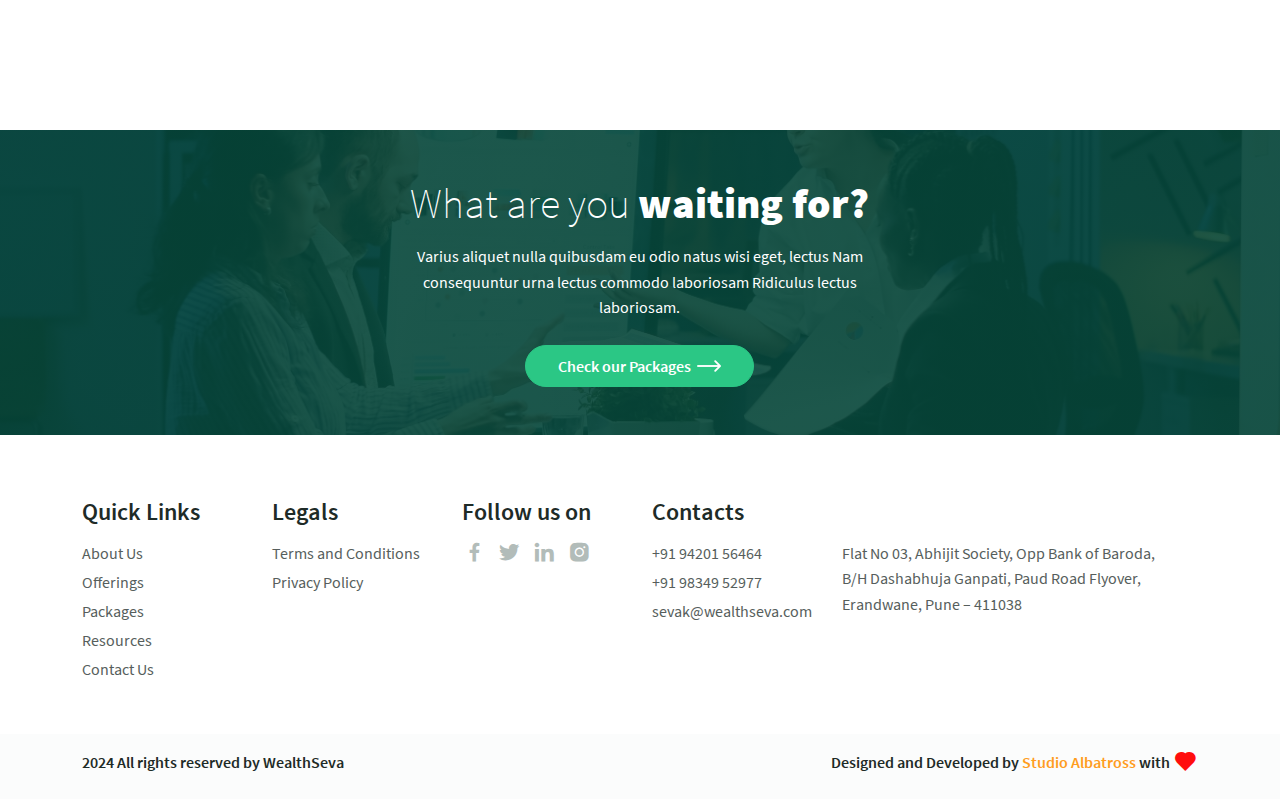
<file: contact-us.html>
<!DOCTYPE html>
<html lang="en">

<head>
  <meta charset="UTF-8">
  <meta name="viewport" content="width=device-width, initial-scale=1.0">
  <title>WealthSeva</title>

  <!--Icons-->
  <link rel="apple-touch-icon" sizes="180x180" href="assets/img/favicon.png">
  <link rel="apple-touch-icon-precomposed" sizes="180x180" href="assets/img/favicon.png">
  <link rel="icon" type="image/png" sizes="32x32" href="assets/img/favicon.png">
  <link rel="icon" type="image/png" sizes="192x192" href="assets/img/favicon.png">
  <link rel="icon" type="image/png" sizes="16x16" href="assets/img/favicon.png">

  <link rel="mask-icon" href="assets/img/favicon.png">
  <meta name="msapplication-TileColor" content="#ffffff">
  <meta name="msapplication-TileImage" content="assets/img/favicon.png">
  <meta name="theme-color" content="#ffffff">

  <link rel="icon" type="image/x-icon" href="assets/img/favicon.png">

  <!-- CSS References -->
  <link rel="stylesheet" href="assets/css/bootstrap.min.css" />
  <link rel="stylesheet" href="assets/plugins/carousel/owl.carousel.min.css" />
  <link rel="stylesheet" href="assets/plugins/scroll_animation/scroll-animation.css" />
  <link rel="stylesheet" href="assets/css/common.css" />
  <link rel="stylesheet" href="assets/css/header.css" />
  <link rel="stylesheet" href="assets/css/footer.css" />
  <link rel="stylesheet" href="assets/css/home.css" />
  <link rel="stylesheet" href="assets/css/contact.css" />

  <!-- JS References -->
  <script src="assets/js/jquery.js "></script>

  <!-- Icons References -->
  <link href='https://unpkg.com/boxicons@2.1.2/css/boxicons.min.css' rel='stylesheet'>

</head>

<body>

  <!--Header Section Starts-->
  <div include="header.html"></div>
  <!--Header Section Ends-->


  <!-- Banner Section Starts -->
  <section id="contact-banner" class="d-flex align-items-center position-relative" data-aos="fade-down"
    data-aos-delay="400">
    <div class="banner-overlay d-flex align-items-center">
      <div class="container ">

        <div class="banner-text d-flex flex-column justify-content-center align-items-center">
          <h1>
            <span class="bold">Contact Us</span>
          </h1>
          <p>
            <a href="/" style="color:#eee">Home</a> / Contact Us
          </p>
        </div>

      </div>
    </div>
  </section>
  <!-- Banner Section Ends -->

  <!--Contact Form Starts-->
  <section id="contact-form">
    <div class="container p-sm-5">
      <div class="row d-flex justify-content-center align-items-center g-5">
        <div class="col-md-6" data-aos="fade-right" data-aos-delay="400">
          <div class="contact-info">
            <h4 class="supporting-title position-relative">Lorem ipsum</h4>
            <h2 class="section-title"><span class="bold">Contact</span> Details</h2>
            <div class="contact-details d-flex align-items-start gap-3 mt-4">
              <i class='bx bx-map bx-sm'></i>
              <div class="contact_info_content">
                <h5 class="contact_info_title">Corporate Office</h5>
                <p>Flat No 03, Abhijit Society, Opp Bank of Baroda,<br> B/H Dashabhuja Ganpati, Paud Road Flyover,
                  <br> Erandwane, Pune - 411038
                </p>
              </div>
            </div>

            <div class="contact-details d-flex align-items-start gap-3 mt-4">
              <i class='bx bx-envelope bx-sm'></i>
              <div class="contact_info_content">
                <h5 class="contact_info_title">Email</h5>
                <span class="d-flex flex-column">
                  <a href="mailto:sevak@wealthseva.com">sevak@wealthseva.com</a>
                  <a href="mailto:investindream@gmail.com">investindream@gmail.com</a>
                </span>
              </div>
            </div>
            <div class="contact-details d-flex align-items-start gap-3 mt-4">
              <i class='bx bx-phone bx-sm'></i>
              <div class="contact_info_content">
                <h5 class="contact_info_title">Call Us</h5>
                <span class="d-flex flex-column">
                  <a href="tel:+919420156464">+91 94201 56464</a>
                  <a href="tel:+919834952977">+91 98349 52977</a>
                </span>
              </div>
            </div>
            <!-- Contact Item -->

          </div>

        </div>
        <div class="col-md-6" data-aos="fade-left" data-aos-delay="400">
          <div class="container contact-form">
            <h2>Let's Talk</h2>
            <p class="mt-2">Looking For Quick Solution? Fill the details.. Our Team Will Get In Touch Soon.</p>
            <form action="" method="POST" enctype="multipart/form-data" class="mt-3">
              <div class="row">
                <div class="col-md-6">
                  <div class="form-group">
                    <input type="text" class="form-control" id="username" placeholder="User Name *">
                  </div>
                </div>
                <div class="col-md-6">
                  <div class="form-group">
                    <input type="text" class="form-control" id="refer" placeholder="Referred By *">
                  </div>
                </div>
              </div>
              <div class="row">
                <div class="col-md-6">
                  <div class="form-group">
                    <input type="tel" class="form-control" id="mobile" placeholder="Mobile Number *">
                  </div>
                </div>
                <div class="col-md-6">
                  <div class="form-group">
                    <input type="email" class="form-control" id="email" placeholder="Email Address *">
                  </div>
                </div>
              </div>
              <div class="form-group">
                <textarea id="form_message" name="message" class="form-control" placeholder="Service Request *" rows="4"
                  required data-error="Please,leave us a message."></textarea>
                <div class="help-block with-errors"></div>
              </div>
              <button type="submit" style="border:0px;" class="primary-btn"><span class="d-flex align-items-center">Get
                  a Callback &nbsp; <img src="assets/img/right-arrow.png" alt="arrow"> </span></button>
            </form>

          </div>
        </div>
      </div>
    </div>
  </section>
  <!--Contact Form Ends-->

  <!--Map section starts-->
  <section id="map" data-aos="fade-up" data-aos-delay="400">
    <div class="container">
      <iframe
        src="https://www.google.com/maps/embed?pb=!1m18!1m12!1m3!1d3783.5330486208463!2d73.8202456791821!3d18.504798737684055!2m3!1f0!2f0!3f0!3m2!1i1024!2i768!4f13.1!3m3!1m2!1s0x3bc2bf05ba83c0b1%3A0xafbadf4b2c632529!2sWealthseva.com!5e0!3m2!1sen!2sin!4v1724492839137!5m2!1sen!2sin"
        width="100%" height="500" style="border:0;" allowfullscreen="" loading="lazy" style="border-radius: 8px;"
        referrerpolicy="no-referrer-when-downgrade"></iframe>
    </div>
  </section>
  <!--Map section ends-->

  <!--CTA Section starts-->
  <section id="cta" class="mt-5 pt-5 pb-5">
    <div class="container col-md-5">
      <h2 class="section-title inverse text-center">What are you <span class="bold">waiting for?</span></h2>
      <p class="inverse text-center">Varius aliquet nulla quibusdam eu odio natus wisi eget, lectus Nam consequuntur
        urna lectus commodo laboriosam Ridiculus lectus laboriosam.</p>
      <div class="d-flex justify-content-center mt-4">
        <a href="packages.html" class="primary-btn "><span class="d-flex align-items-center">Check our Packages &nbsp;
            <img src="assets/img/right-arrow.png" alt="arrow"></span></a>
      </div>
    </div>
  </section>
  <!--CTA Section ends-->

  <!--Footer Section Starts-->
  <div include="footer.html"></div>
  <!--Footer Section Ends-->

  <!-- JS References -->
  <script src="assets/js/bootstrap.min.js "></script>
  <script src="assets/plugins/carousel/owl.carousel.min.js"></script>
  <script src="assets/plugins/scroll_animation/scroll-animation.js"></script>
  <script src="assets/js/common.js"></script>
  <script src="assets/js/header.js"></script>
  <script src="assets/js/home.js"></script>
  <script src="assets/js/arrow.js"></script>
  <script>
    window.onload = function () {
      $(".home").removeClass("active");
      $(".contactus").addClass("active");
    }
  </script>

</body>

</html>
</file>
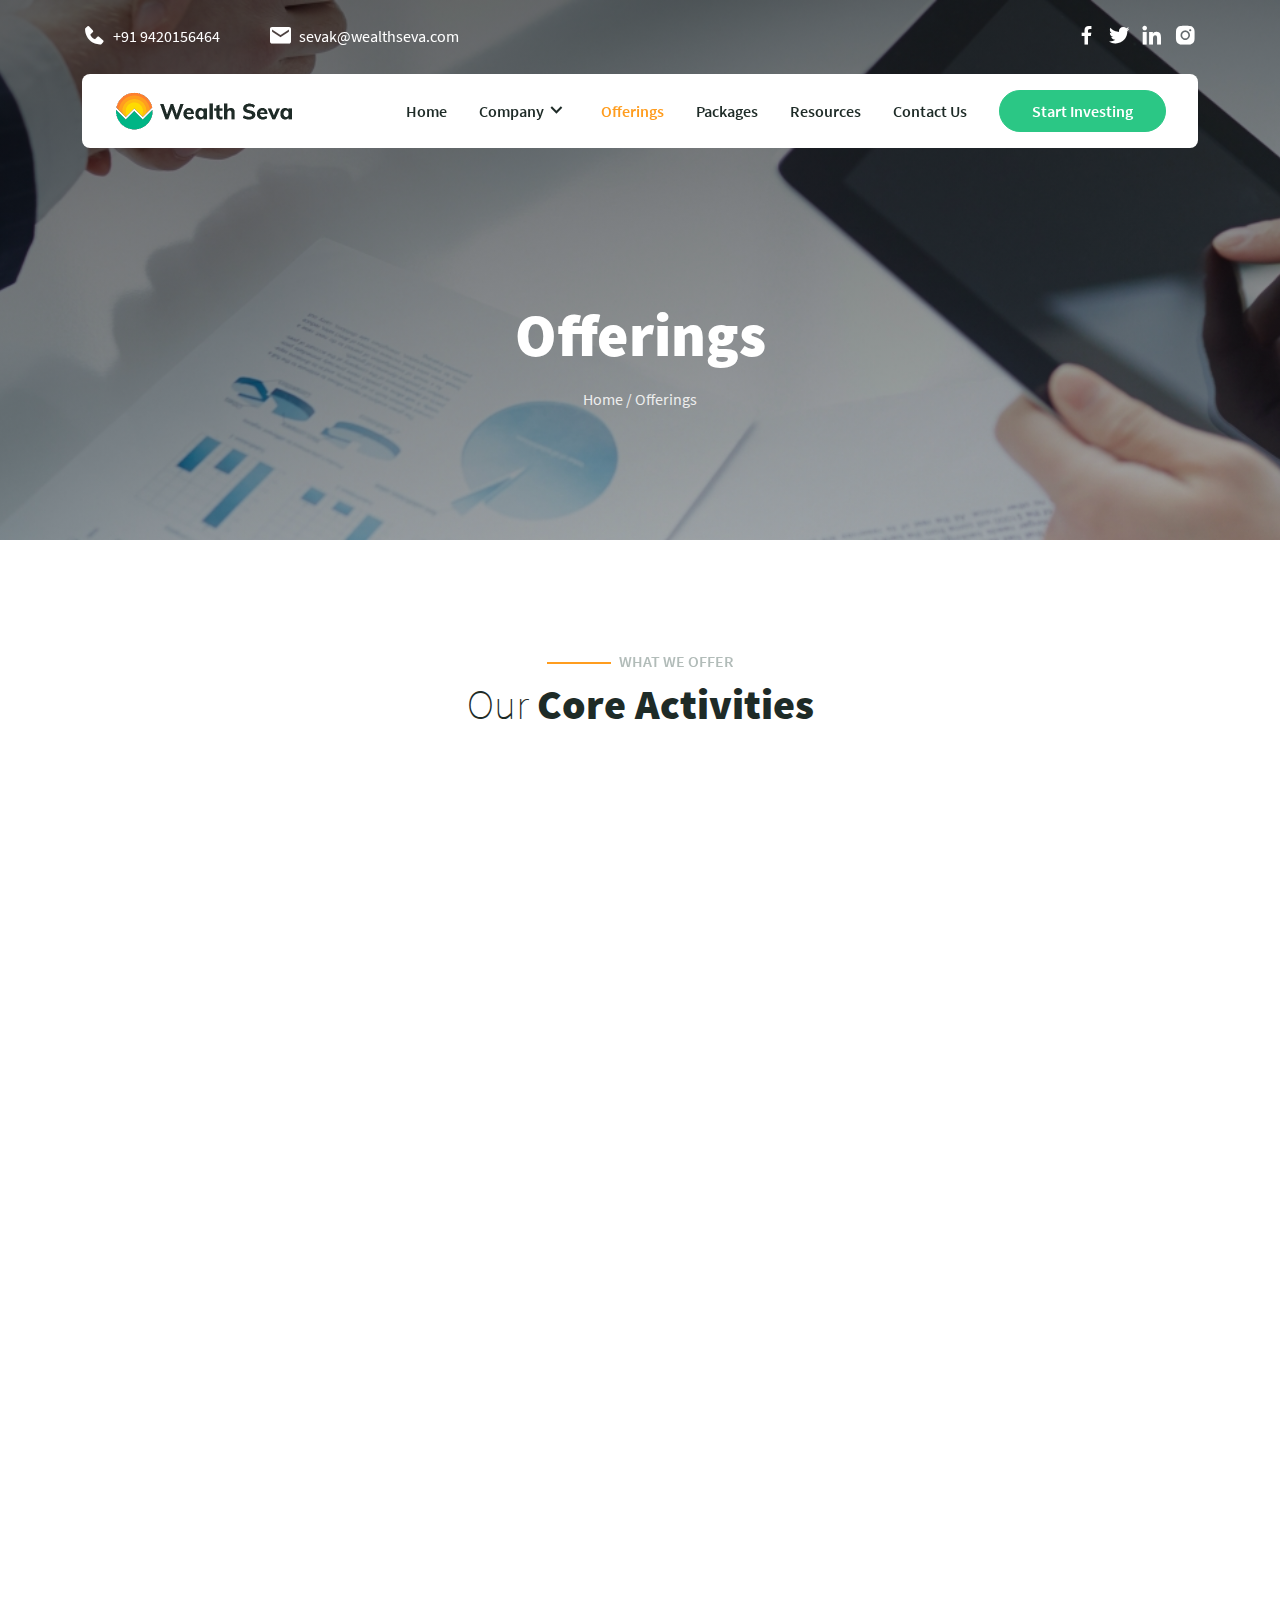
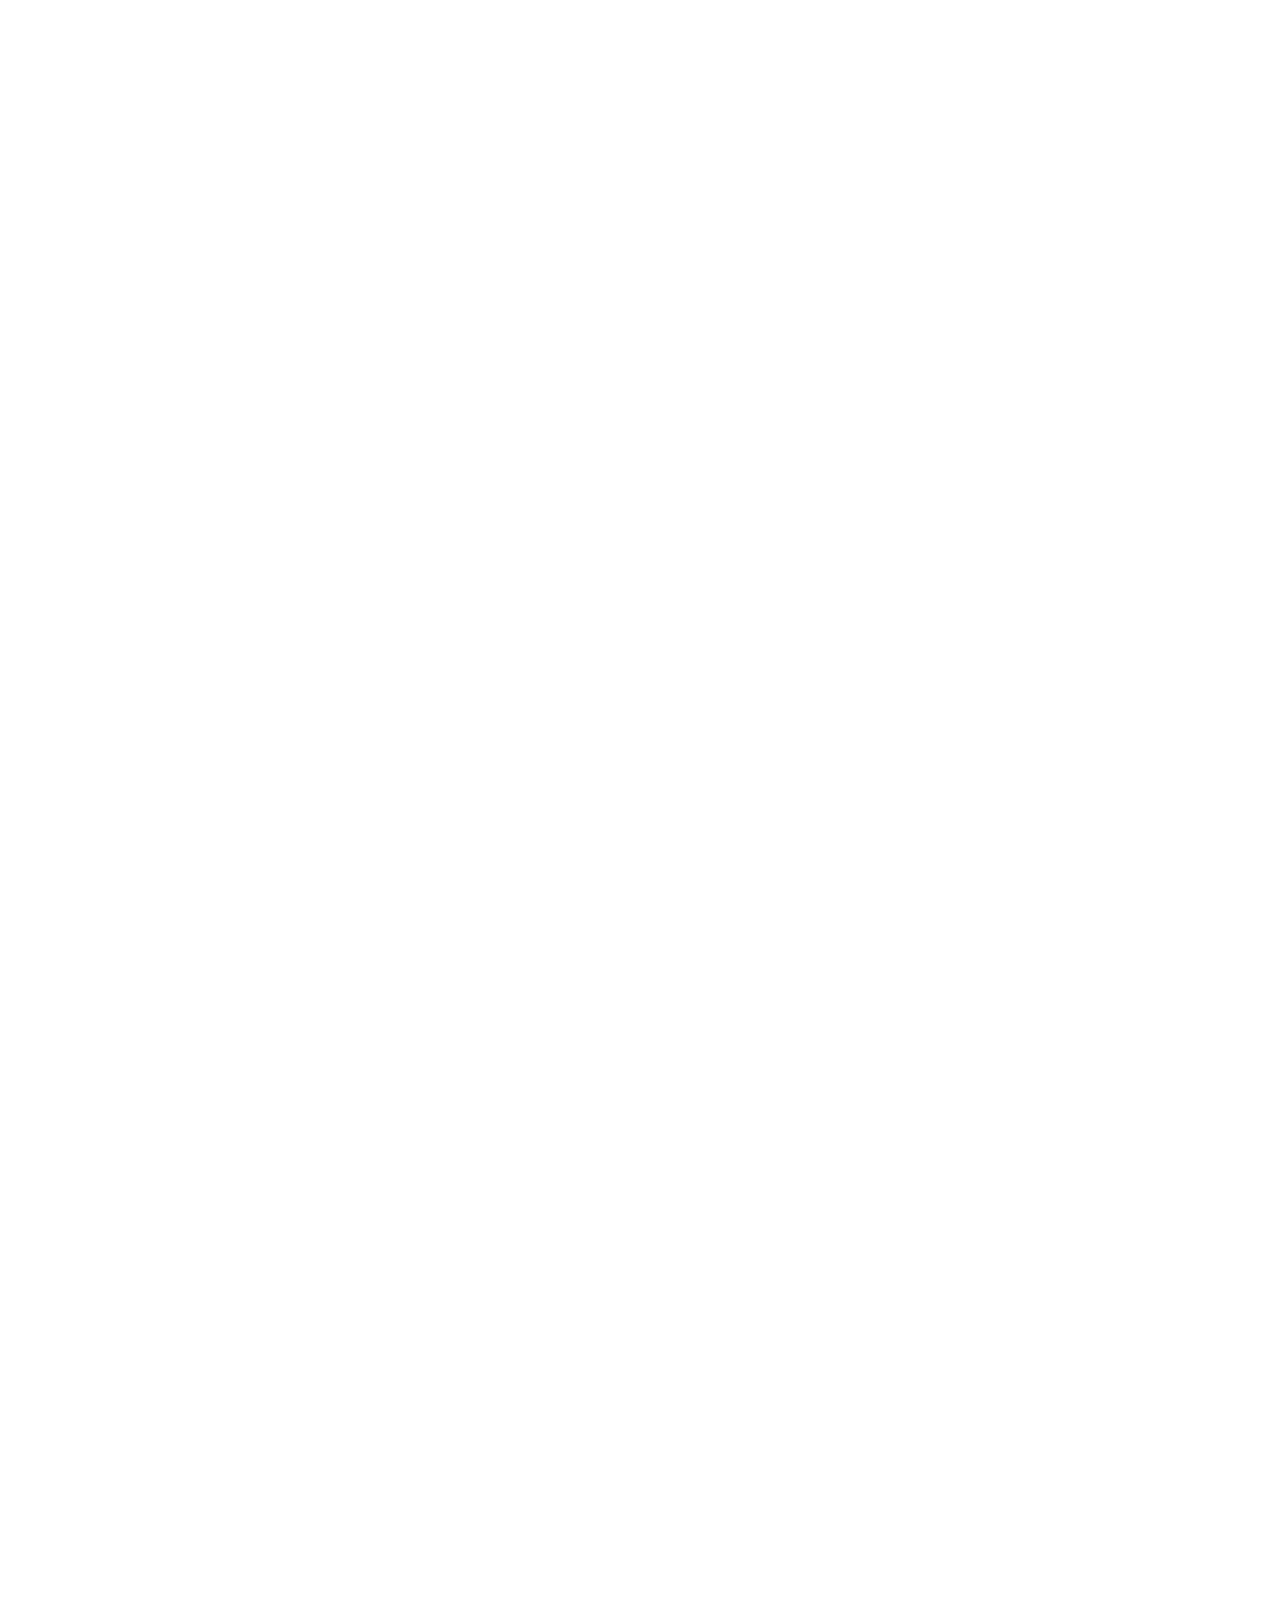
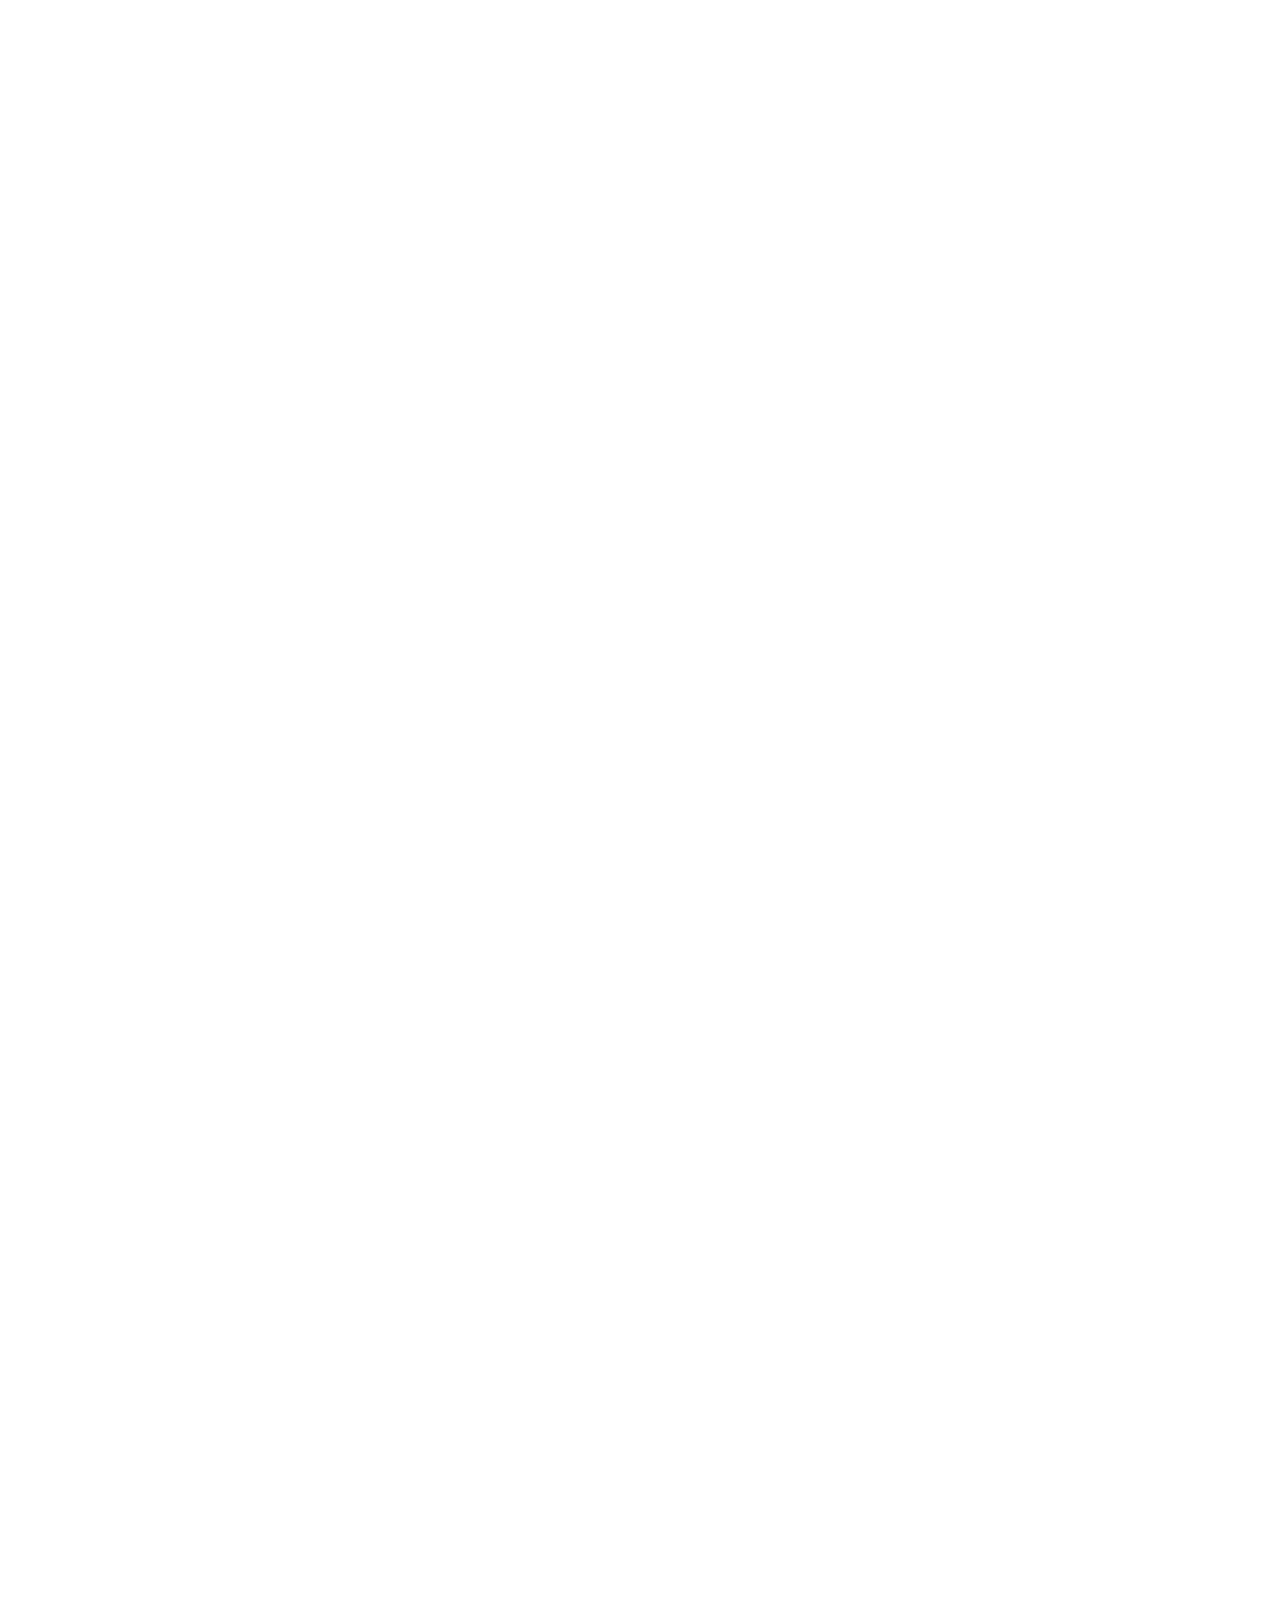
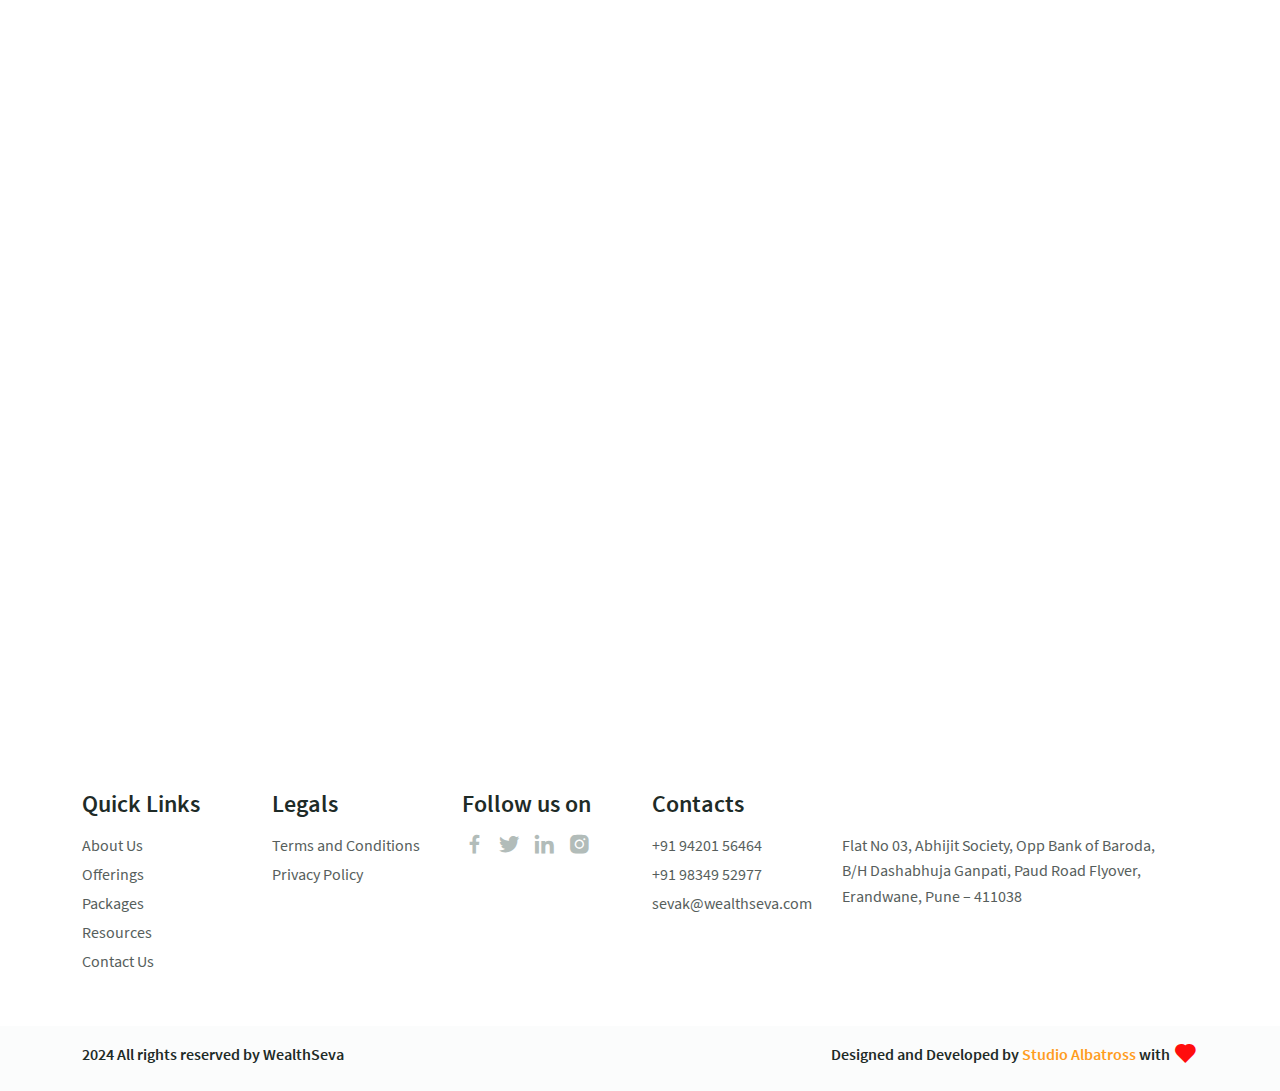
<file: offerings.html>
<!DOCTYPE html>
<html lang="en">

<head>
  <meta charset="UTF-8">
  <meta name="viewport" content="width=device-width, initial-scale=1.0">
  <title>WealthSeva</title>

  <!--Icons-->
  <link rel="apple-touch-icon" sizes="180x180" href="assets/img/favicon.png">
  <link rel="apple-touch-icon-precomposed" sizes="180x180" href="assets/img/favicon.png">
  <link rel="icon" type="image/png" sizes="32x32" href="assets/img/favicon.png">
  <link rel="icon" type="image/png" sizes="192x192" href="assets/img/favicon.png">
  <link rel="icon" type="image/png" sizes="16x16" href="assets/img/favicon.png">

  <link rel="mask-icon" href="assets/img/favicon.png">
  <meta name="msapplication-TileColor" content="#ffffff">
  <meta name="msapplication-TileImage" content="assets/img/favicon.png">
  <meta name="theme-color" content="#ffffff">

  <link rel="icon" type="image/x-icon" href="assets/img/favicon.png">

  <!-- CSS References -->
  <link rel="stylesheet" href="assets/css/bootstrap.min.css" />
  <link rel="stylesheet" href="assets/plugins/carousel/owl.carousel.min.css" />
  <link rel="stylesheet" href="assets/plugins/scroll_animation/scroll-animation.css" />
  <link rel="stylesheet" href="assets/css/common.css" />
  <link rel="stylesheet" href="assets/css/header.css" />
  <link rel="stylesheet" href="assets/css/footer.css" />
  <link rel="stylesheet" href="assets/css/home.css" />
  <link rel="stylesheet" href="assets/css/offerings.css" />

  <!-- JS References -->
  <script src="assets/js/jquery.js "></script>

  <!-- Icons References -->
  <link href='https://unpkg.com/boxicons@2.1.2/css/boxicons.min.css' rel='stylesheet'>

</head>

<body>

  <!--Header Section Starts-->
  <div include="header.html"></div>
  <!--Header Section Ends-->


  <!-- Banner Section Starts -->
  <section id="contact-banner" class="d-flex align-items-center position-relative" data-aos="fade-down"
    data-aos-delay="400">
    <div class="banner-overlay d-flex align-items-center">
      <div class="container ">

        <div class="banner-text d-flex flex-column justify-content-center align-items-center">
          <h1>
            <span class="bold">Offerings</span>
          </h1>
          <p>
            <a href="/" style="color:#eee">Home</a> / Offerings
          </p>
        </div>

      </div>
    </div>
  </section>
  <!-- Banner Section Ends -->

  <!--Best Qualification Section starts-->
  <section id="about" class="page-section">
    <div class="container d-flex justify-content-center align-items-center flex-column">
      <h4 class="supporting-title position-relative text-center">WHAT WE OFFER</h4>
      <h2 class="section-title text-center">Our <span class="bold">Core Activities</span></h2>
    </div>
    <div class="container d-flex flex-column justify-content-center mt-5">
      <div class="row d-flex align-items-center justify-content-center g-5">

        <div class="col-md-6 d-flex flex-column justify-content-center" data-aos="fade-right" data-aos-delay="400">
          <div class="bodyImg-holder position-relative">
            <img src="assets/img/offerings/Group 38-5.webp" class="About Us Section Image" />
          </div>
        </div>
        <div class="col-md-6 d-flex flex-column justify-content-center" data-aos="fade-left" data-aos-delay="400">
          <h4 class="supporting-title position-relative">SERVICE #1</h4>
          <h2 class="section-title"><span class="bold">Financial Planning</h2>
          <p>The Best position to be in any Journey is always the Driver Seat. Here you have a full control on all the
            aspects of the journey, to be a Peaceful Passive Investor. Wealth Seva has defined 5 Major Milestones in
            your Wealth Journey to help you and your family achieve The Financial Freedom you all aspire for.</p>
          <p>Design Finance Management & Investment Planning Process Suitable to Individual Investors Aspirations</p>
          <div class="mt-3 d-flex">
            <a href="products.html" class="primary-btn"><span class="d-flex align-items-center">Get Started &nbsp; <img
                  src="assets/img/right-arrow.png" alt="arrow"></span></a>
          </div>
        </div>

      </div>

      <div class="row d-flex align-items-center justify-content-center g-5 mt-5 col-inv">

        <div class="col-md-6 d-flex flex-column justify-content-center" data-aos="fade-right" data-aos-delay="400">
          <h4 class="supporting-title position-relative">SERVICE #2</h4>
          <h2 class="section-title"><span class="bold">Financial Education</h2>
          <p>The Best position to be in any Journey is always the Driver Seat. Here you have a full control on all the
            aspects of the journey, to be a Peaceful Passive Investor. Wealth Seva has defined 5 Major Milestones in
            your Wealth Journey to help you and your family achieve The Financial Freedom you all aspire for.</p>
          <p>Be An Informed Investor. We Keep Investor Updated On Economy & Financial Market. Also Help Him Work On His
            Investment Habits, Anxieties, Emotions.</p>
          <div class="mt-3 d-flex">
            <a href="products.html" class="primary-btn"><span class="d-flex align-items-center">Get Started &nbsp; <img
                  src="assets/img/right-arrow.png" alt="arrow"></span></a>
          </div>
        </div>
        <div class="col-md-6 d-flex flex-column justify-content-center" data-aos="fade-left" data-aos-delay="400">
          <div class="bodyImg-holder position-relative">
            <img src="assets/img/offerings/Group 38-2.webp" class="About Us Section Image" />
          </div>
        </div>

      </div>

      <div class="row d-flex align-items-center justify-content-center g-5 mt-5">

        <div class="col-md-6 d-flex flex-column justify-content-center" data-aos="fade-right" data-aos-delay="400">
          <div class="bodyImg-holder position-relative">
            <img src="assets/img/offerings/Group 38.webp" class="About Us Section Image" />
          </div>
        </div>
        <div class="col-md-6 d-flex flex-column justify-content-center" data-aos="fade-left" data-aos-delay="400">
          <h4 class="supporting-title position-relative">SERVICE #3</h4>
          <h2 class="section-title"><span class="bold">Investment Record Maintenance</h2>
          <p>The Best position to be in any Journey is always the Driver Seat. Here you have a full control on all the
            aspects of the journey, to be a Peaceful Passive Investor. Wealth Seva has defined 5 Major Milestones in
            your Wealth Journey to help you and your family achieve The Financial Freedom you all aspire for.</p>
          <p>Creating Soft Records & Spread Sheets To Monitor The Wealth Journey & Also Provide Single Window Data To
            Family</p>
          <div class="mt-3 d-flex">
            <a href="products.html" class="primary-btn"><span class="d-flex align-items-center">Get Started &nbsp; <img
                  src="assets/img/right-arrow.png" alt="arrow"></span></a>
          </div>
        </div>

      </div>

      <div class="row d-flex align-items-center justify-content-center g-5 mt-5 col-inv">

        <div class="col-md-6 d-flex flex-column justify-content-center" data-aos="fade-right" data-aos-delay="400">
          <h4 class="supporting-title position-relative">SERVICE #4</h4>
          <h2 class="section-title"><span class="bold">Wealth Management</h2>
          <p>The Best position to be in any Journey is always the Driver Seat. Here you have a full control on all the
            aspects of the journey, to be a Peaceful Passive Investor. Wealth Seva has defined 5 Major Milestones in
            your Wealth Journey to help you and your family achieve The Financial Freedom you all aspire for.</p>
          <p>Provide Administrative & Technical Support For Wealth Utilisation & Hassel Free Transfer to Family as Per
            Investors Will.</p>
          <div class="mt-3 d-flex">
            <a href="products.html" class="primary-btn"><span class="d-flex align-items-center">Get Started &nbsp; <img
                  src="assets/img/right-arrow.png" alt="arrow"></span></a>
          </div>
        </div>
        <div class="col-md-6 d-flex flex-column justify-content-center" data-aos="fade-left" data-aos-delay="400">
          <div class="bodyImg-holder position-relative">
            <img src="assets/img/offerings/Group 38-3.webp" class="About Us Section Image" />
          </div>
        </div>

      </div>

      <div class="row d-flex align-items-center justify-content-center g-5 mt-5">

        <div class="col-md-6 d-flex flex-column justify-content-center" data-aos="fade-right" data-aos-delay="400">
          <div class="bodyImg-holder position-relative">
            <img src="assets/img/offerings/Group 38-1.webp" class="About Us Section Image" />
          </div>
        </div>
        <div class="col-md-6 d-flex flex-column justify-content-center" data-aos="fade-left" data-aos-delay="400">
          <h4 class="supporting-title position-relative">SERVICE #5</h4>
          <h2 class="section-title"><span class="bold">Tax Planning</h2>
          <p>The Best position to be in any Journey is always the Driver Seat. Here you have a full control on all the
            aspects of the journey, to be a Peaceful Passive Investor. Wealth Seva has defined 5 Major Milestones in
            your Wealth Journey to help you and your family achieve The Financial Freedom you all aspire for.</p>
          <p>Optimizing Tax Planning: Income Tax, Capital Gains. Helping in Tax Filling</p>
          <div class="mt-3 d-flex">
            <a href="products.html" class="primary-btn"><span class="d-flex align-items-center">Get Started &nbsp; <img
                  src="assets/img/right-arrow.png" alt="arrow"></span></a>
          </div>
        </div>

      </div>

      <div class="row d-flex align-items-center justify-content-center g-5 mt-5 col-inv">

        <div class="col-md-6 d-flex flex-column justify-content-center" data-aos="fade-right" data-aos-delay="400">
          <h4 class="supporting-title position-relative">SERVICE #6</h4>
          <h2 class="section-title"><span class="bold">Investments</h2>
          <p>The Best position to be in any Journey is always the Driver Seat. Here you have a full control on all the
            aspects of the journey, to be a Peaceful Passive Investor. Wealth Seva has defined 5 Major Milestones in
            your Wealth Journey to help you and your family achieve The Financial Freedom you all aspire for.</p>
          <p>We Provide Consultancy & Administrative Services Accross All Investments - Insurance: Life & Health, Mutual
            Funds, Equity, Small Savings, Corporate Bonds</p>
          <div class="mt-3 d-flex">
            <a href="products.html" class="primary-btn"><span class="d-flex align-items-center">Get Started &nbsp; <img
                  src="assets/img/right-arrow.png" alt="arrow"></span></a>
          </div>
        </div>
        <div class="col-md-6 d-flex flex-column justify-content-center" data-aos="fade-left" data-aos-delay="400">
          <div class="bodyImg-holder position-relative">
            <img src="assets/img/offerings/Group 38-4.webp" class="About Us Section Image" />
          </div>
        </div>

      </div>
    </div>
  </section>
  <!--Best Qualification Section ends-->


  <!--Pricing Plann Section Starts-->
  <section id="timeline" class="page-section" data-aos="fade-up" data-aos-delay="400">
    <div class="container d-flex justify-content-center align-items-center flex-column">
      <h4 class="supporting-title position-relative text-center">OUR PROCESS</h4>
      <h2 class="section-title text-center">WealthSeva <span class="bold">7 Steps Process</span></h2>
      <!-- <p class="text-center col-md-5">Any Business Can Run Only On Strong Ethical Foundation & Professional System.
        Wealth Seva
        has their own set of
        these.</p> -->
    </div>

    <div class="container col-md-8">
      <div class="steps">
        <div class="steps-container">
          <div class="content">
            <h2>Approach Discussion</h2>
            <p>Financial Planning Activity, Its Needs, Process & Benefits to You.</p>
          </div>
          <i class="step-line"></i>
          <div class="date">1</div>
        </div>
        <div class="steps-container">
          <div class="content">
            <h2>Fact Finding:<br> Information Gathering</h2>
            <p>Basic Data, Investor Thoughts, Out Management, Future Goals, Asset Allocations, F. Existing
              Investments,Risk Management</p>
          </div>
          <i class="step-line"></i>
          <div class="date">2</div>
        </div>
        <div class="steps-container">
          <div class="content">
            <h2>Preparing Statements: Design the Financial Plan</h2>
            <p>Goal Plotting, Current Investments, Out Go Cash Flows, Risk Review</p>
          </div>
          <i class="step-line"></i>
          <div class="date">3</div>
        </div>
        <div class="steps-container">
          <div class="content">
            <h2>Client Strategies: Solution Presentation</h2>
            <p>Hundreds of amazing designed components in 1170px grid.</p>
          </div>
          <i class="step-line"></i>
          <div class="date">4</div>
        </div>
        <div class="steps-container">
          <div class="content">
            <h2>Taking Actions: Administration</h2>
            <p>Select Products, Complete Documents, Submit to Concerned Offices, Set Banking Process, Update Client</p>
          </div>
          <i class="step-line"></i>
          <div class="date">5</div>
        </div>
        <div class="steps-container">
          <div class="content">
            <h2>Record Review Meets: Investment Birthday</h2>
            <p>All Documents Soft & Hard Copies, Update Online Registrations Where Needed. Design Monitoring Plan, Start
              Yearly Reviews.</p>
          </div>
          <i class="step-line"></i>
          <div class="date">6</div>
        </div>
        <div class="steps-container">
          <div class="content">
            <h2>Wealth Management: Utilization & Transfer</h2>
            <p>Reorganize Investment, Design Process For Capital Utilisation, Design Process For Income Utilisation,
              Wealth Transfer Documents</p>
          </div>
          <i class="step-line"></i>
          <div class="date">7</div>
        </div>

      </div>
    </div>
  </section>
  <!--Pricing Plann Section Starts-->


  <!--CTA Section starts-->
  <section id="cta" class="mt-5 pt-5 pb-5" data-aos="fade-up" data-aos-delay="400">
    <div class="container col-md-5">
      <h2 class="section-title inverse text-center">What are you <span class="bold">waiting for?</span></h2>
      <p class="inverse text-center">Varius aliquet nulla quibusdam eu odio natus wisi eget, lectus Nam consequuntur
        urna lectus commodo laboriosam Ridiculus lectus laboriosam.</p>
      <div class="d-flex justify-content-center mt-4">
        <a href="packages.html" class="primary-btn "><span class="d-flex align-items-center">Check our Packages &nbsp;
            <img src="assets/img/right-arrow.png" alt="arrow"></span></a>
      </div>
    </div>
  </section>
  <!--CTA Section ends-->

  <!--Footer Section Starts-->
  <div include="footer.html"></div>
  <!--Footer Section Ends-->

  <!-- JS References -->
  <script src="assets/js/bootstrap.min.js "></script>
  <script src="assets/plugins/carousel/owl.carousel.min.js"></script>
  <script src="assets/plugins/scroll_animation/scroll-animation.js"></script>
  <script src="assets/js/common.js"></script>
  <script src="assets/js/header.js"></script>
  <script src="assets/js/home.js"></script>
  <script src="assets/js/arrow.js"></script>
  <script>
    window.onload = function () {
      $(".home").removeClass("active");
      $(".offerings").addClass("active");
    }
  </script>
</body>

</html>
</file>
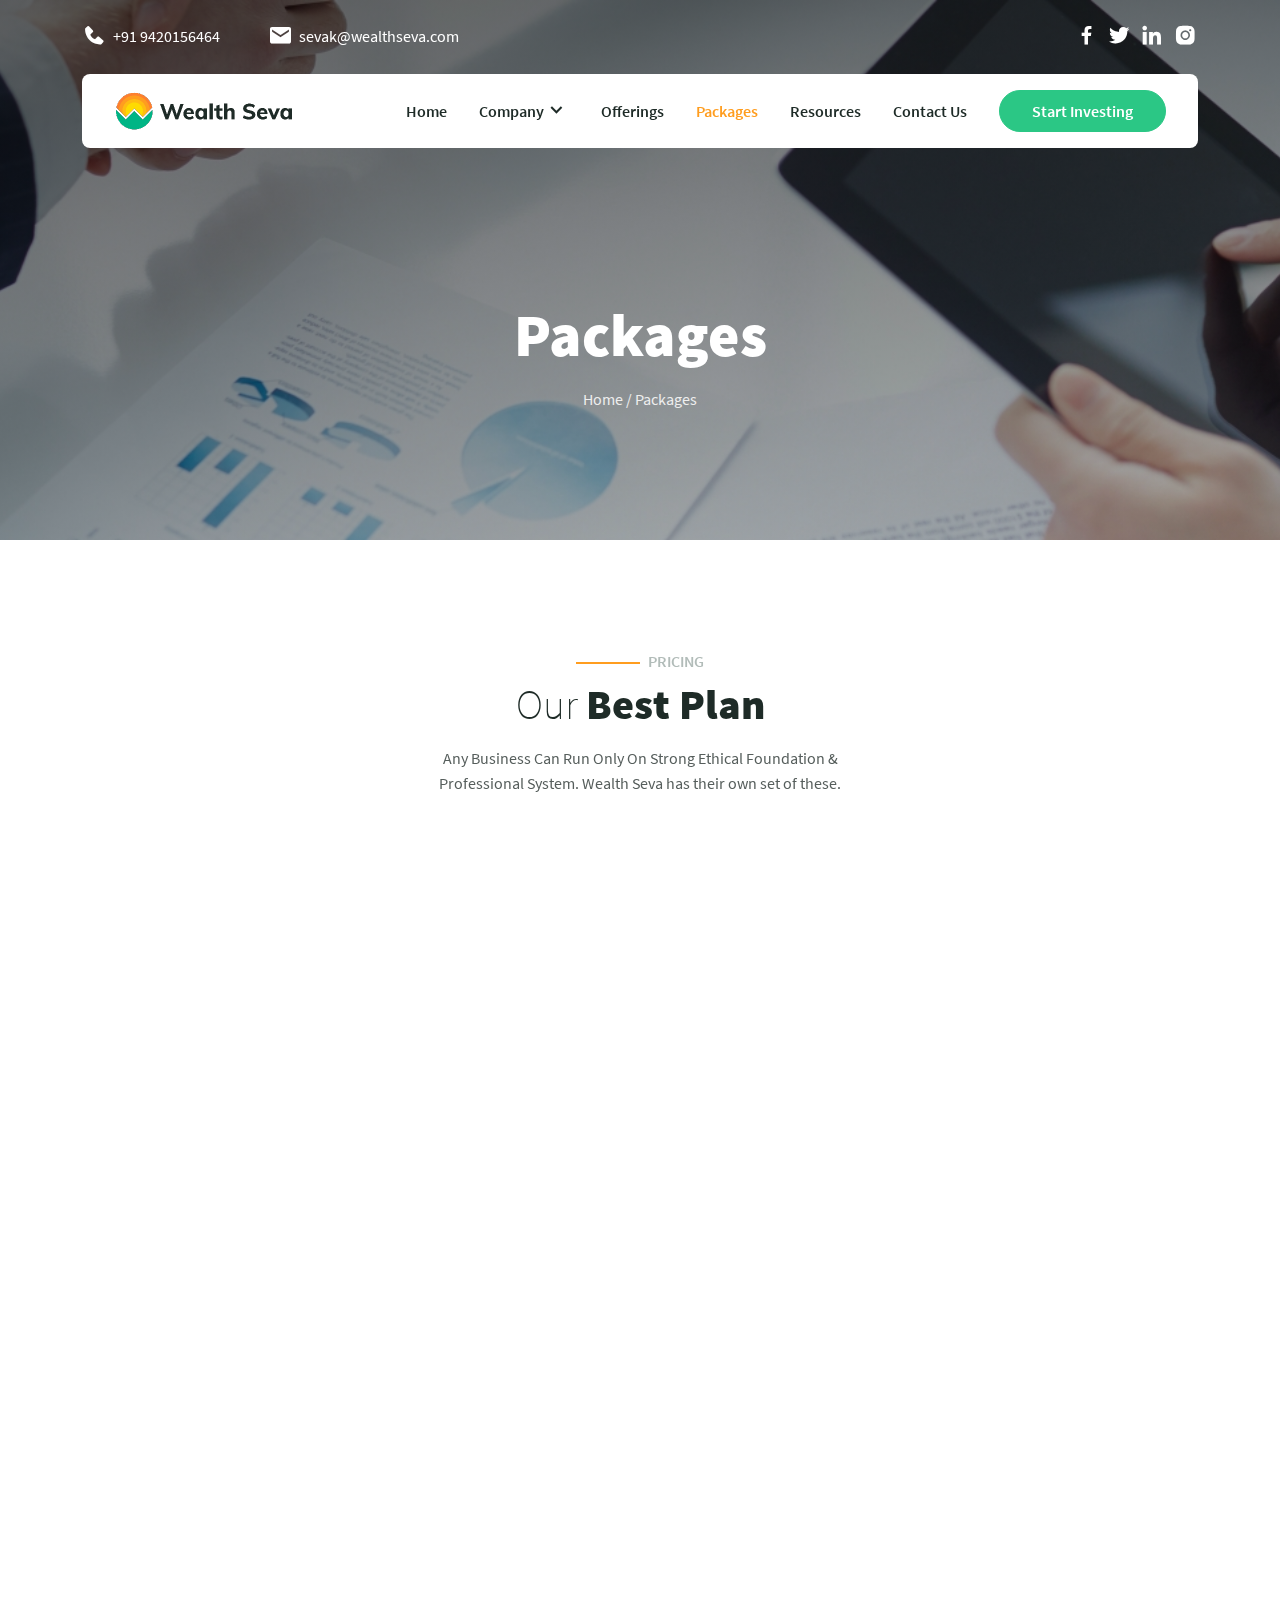
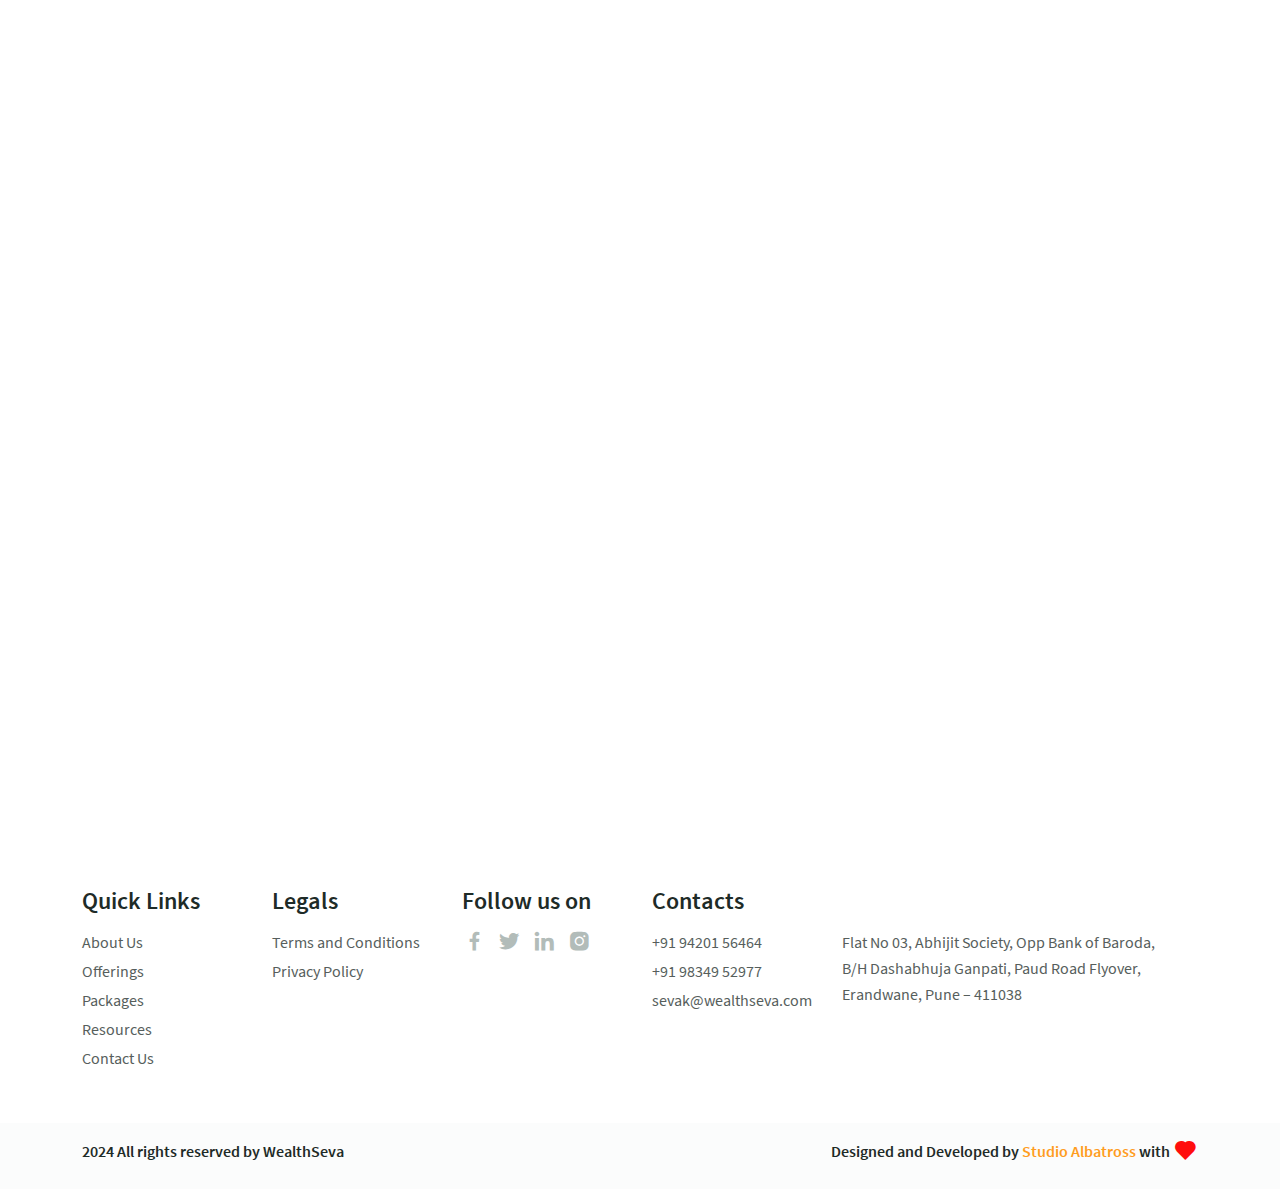
<file: packages.html>
<!DOCTYPE html>
<html lang="en">

<head>
  <meta charset="UTF-8">
  <meta name="viewport" content="width=device-width, initial-scale=1.0">
  <title>WealthSeva</title>

  <!--Icons-->
  <link rel="apple-touch-icon" sizes="180x180" href="assets/img/favicon.png">
  <link rel="apple-touch-icon-precomposed" sizes="180x180" href="assets/img/favicon.png">
  <link rel="icon" type="image/png" sizes="32x32" href="assets/img/favicon.png">
  <link rel="icon" type="image/png" sizes="192x192" href="assets/img/favicon.png">
  <link rel="icon" type="image/png" sizes="16x16" href="assets/img/favicon.png">

  <link rel="mask-icon" href="assets/img/favicon.png">
  <meta name="msapplication-TileColor" content="#ffffff">
  <meta name="msapplication-TileImage" content="assets/img/favicon.png">
  <meta name="theme-color" content="#ffffff">

  <link rel="icon" type="image/x-icon" href="assets/img/favicon.png">

  <!-- CSS References -->
  <link rel="stylesheet" href="assets/css/bootstrap.min.css" />
  <link rel="stylesheet" href="assets/plugins/carousel/owl.carousel.min.css" />
  <link rel="stylesheet" href="assets/plugins/scroll_animation/scroll-animation.css" />
  <link rel="stylesheet" href="assets/css/common.css" />
  <link rel="stylesheet" href="assets/css/header.css" />
  <link rel="stylesheet" href="assets/css/footer.css" />
  <link rel="stylesheet" href="assets/css/home.css" />
  <link rel="stylesheet" href="assets/css/packages.css" />

  <!-- JS References -->
  <script src="assets/js/jquery.js "></script>

  <!-- Icons References -->
  <link href='https://unpkg.com/boxicons@2.1.2/css/boxicons.min.css' rel='stylesheet'>

</head>

<body>

  <!--Header Section Starts-->
  <div include="header.html"></div>
  <!--Header Section Ends-->


  <!-- Banner Section Starts -->
  <section id="contact-banner" class="d-flex align-items-center position-relative" data-aos="fade-down"
    data-aos-delay="400">
    <div class="banner-overlay d-flex align-items-center">
      <div class="container ">

        <div class="banner-text d-flex flex-column justify-content-center align-items-center">
          <h1>
            <span class="bold">Packages</span>
          </h1>
          <p>
            <a href="/" style="color:#eee">Home</a> / Packages
          </p>
        </div>

      </div>
    </div>
  </section>
  <!-- Banner Section Ends -->

  <!--Pricing Plann Section Starts-->
  <section id="plans" class="page-section" data-aos="fade-up" data-aos-delay="400">
    <div class="container d-flex justify-content-center align-items-center flex-column">
      <h4 class="supporting-title position-relative text-center">PRICING</h4>
      <h2 class="section-title text-center">Our <span class="bold">Best Plan</span></h2>
      <p class="text-center col-md-5">Any Business Can Run Only On Strong Ethical Foundation & Professional System.
        Wealth Seva
        has their own set of
        these.</p>
    </div>

    <div class="container mt-5">
      <div class="row plan-table g-5" data-aos="fade-up" data-aos-delay="400">
        <div class="col-md-4">
          <div class="plan-box d-flex justify-content-center align-items-center flex-column">
            <h3>Basic</h3>
            <h6 class="mt-3">One time plan</h6>
            <h4 class="">RS 499</h4>
            <div class="points mt-4">
              <ul>
                <li><span class="d-flex align-items-center gap-2"><i class='bx bx-check bx-md'></i>Current financial
                    health review</span></li>
                <li><span class="d-flex align-items-center gap-2"><i class='bx bx-check bx-md'></i>Out Management &
                    Liability Plan</span></li>
                <li><span class="d-flex align-items-center gap-2"><i class='bx bx-check bx-md'></i>Personal Goal
                    Planning</span></li>
                <li><span class="d-flex align-items-center gap-2"><i class='bx bx-check bx-md'></i>Risk Management :
                    Life Health</span></li>
                <li><span class="d-flex align-items-center gap-2"><i class='bx bx-check bx-md'></i>Investment Asset
                    Allocation</span></li>
                <li><span class="d-flex align-items-center gap-2"><i class='bx bx-check bx-md'></i>Assist In Selecting
                    Product Mix</span></li>
                <li><span class="d-flex align-items-center gap-2"><i class='bx bx-check bx-md'></i>Expert Analysis &
                    Opinion</span></li>
                <li><span class="d-flex align-items-center gap-2"><i class='bx bx-check bx-md'></i>Access To All
                    Education Seminars</span></li>
                <li><span class="d-flex align-items-center gap-2"><i class='bx bx-check bx-md'></i>Periodic Updates On
                    Finance</span></li>
                <li><span class="d-flex align-items-center gap-2" style="color:#565E5C99;"><i
                      class='bx bx-x bx-md'></i>Regular
                    Administration & Monitoring Of Investment</span></li>
                <li><span class="d-flex align-items-center gap-2" style="color:#565E5C99;"><i
                      class='bx bx-x bx-md'></i>Design Utilization
                    Process</span></li>
                <li><span class="d-flex align-items-center gap-2" style="color:#565E5C99;"><i
                      class='bx bx-x bx-md'></i>Wealth Transfer
                    Process</span></li>
                <li><span class="d-flex align-items-center gap-2" style="color:#565E5C99;"><i
                      class='bx bx-x bx-md'></i>Dedicated Financial
                    Advisor</span></li>
                <li><span class="d-flex align-items-center gap-2" style="color:#565E5C99;"><i
                      class='bx bx-x bx-md'></i>Half Yearly
                    Reviews</span></li>
              </ul>
              <div class="text-center mt-4">
                <a href="#" class="primary-btn"><span class="d-flex align-items-center">Choose this Plan &nbsp; <img
                      src="assets/img/right-arrow.png" alt="arrow"></span></a>
              </div>

            </div>
          </div>

        </div>
        <div class="col-md-4">
          <div class="plan-box d-flex justify-content-center align-items-center flex-column">
            <h3>Advanced</h3>
            <h6 class="mt-3">3 years plan</h6>
            <h4 class="">RS 799</h4>
            <div class="points mt-4">
              <ul>
                <li><span class="d-flex align-items-center gap-2"><i class='bx bx-check bx-md'></i>Current financial
                    health review</span></li>
                <li><span class="d-flex align-items-center gap-2"><i class='bx bx-check bx-md'></i>Out Management &
                    Liability Plan</span></li>
                <li><span class="d-flex align-items-center gap-2"><i class='bx bx-check bx-md'></i>Personal Goal
                    Planning</span></li>
                <li><span class="d-flex align-items-center gap-2"><i class='bx bx-check bx-md'></i>Risk Management :
                    Life Health</span></li>
                <li><span class="d-flex align-items-center gap-2"><i class='bx bx-check bx-md'></i>Investment Asset
                    Allocation</span></li>
                <li><span class="d-flex align-items-center gap-2"><i class='bx bx-check bx-md'></i>Assist In Selecting
                    Product Mix</span></li>
                <li><span class="d-flex align-items-center gap-2"><i class='bx bx-check bx-md'></i>Expert Analysis &
                    Opinion</span></li>
                <li><span class="d-flex align-items-center gap-2"><i class='bx bx-check bx-md'></i>Access To All
                    Education Seminars</span></li>
                <li><span class="d-flex align-items-center gap-2"><i class='bx bx-check bx-md'></i>Periodic Updates On
                    Finance</span></li>
                <li><span class="d-flex align-items-center gap-2"><i class='bx bx-check bx-md'></i>Regular
                    Administration & Monitoring Of Investment</span></li>
                <li><span class="d-flex align-items-center gap-2"><i class='bx bx-check bx-md'></i>Design Utilization
                    Process</span></li>
                <li><span class="d-flex align-items-center gap-2"><i class='bx bx-check bx-md'></i>Wealth Transfer
                    Process</span></li>
                <li><span class="d-flex align-items-center gap-2"><i class='bx bx-check bx-md'></i>Dedicated Financial
                    Advisor</span></li>
                <li><span class="d-flex align-items-center gap-2"><i class='bx bx-check bx-md'></i>Half Yearly
                    Reviews</span></li>
              </ul>
              <div class="text-center mt-4">
                <a href="#" class="primary-btn"><span class="d-flex align-items-center">Choose this Plan &nbsp; <img
                      src="assets/img/right-arrow.png" alt="arrow"></span></a>
              </div>

            </div>
          </div>

        </div>
        <div class="col-md-4">
          <div class="plan-box d-flex justify-content-center align-items-center flex-column">
            <h3>Premium</h3>
            <h6 class="mt-3">5 years plan</h6>
            <h4 class="">RS 1,199</h4>
            <div class="points mt-4">
              <ul>
                <li><span class="d-flex align-items-center gap-2"><i class='bx bx-check bx-md'></i>Current financial
                    health review</span></li>
                <li><span class="d-flex align-items-center gap-2"><i class='bx bx-check bx-md'></i>Out Management &
                    Liability Plan</span></li>
                <li><span class="d-flex align-items-center gap-2"><i class='bx bx-check bx-md'></i>Personal Goal
                    Planning</span></li>
                <li><span class="d-flex align-items-center gap-2"><i class='bx bx-check bx-md'></i>Risk Management :
                    Life Health</span></li>
                <li><span class="d-flex align-items-center gap-2"><i class='bx bx-check bx-md'></i>Investment Asset
                    Allocation</span></li>
                <li><span class="d-flex align-items-center gap-2"><i class='bx bx-check bx-md'></i>Assist In Selecting
                    Product Mix</span></li>
                <li><span class="d-flex align-items-center gap-2"><i class='bx bx-check bx-md'></i>Expert Analysis &
                    Opinion</span></li>
                <li><span class="d-flex align-items-center gap-2"><i class='bx bx-check bx-md'></i>Access To All
                    Education Seminars</span></li>
                <li><span class="d-flex align-items-center gap-2"><i class='bx bx-check bx-md'></i>Periodic Updates On
                    Finance</span></li>
                <li><span class="d-flex align-items-center gap-2"><i class='bx bx-check bx-md'></i>Regular
                    Administration & Monitoring Of Investment</span></li>
                <li><span class="d-flex align-items-center gap-2"><i class='bx bx-check bx-md'></i>Design Utilization
                    Process</span></li>
                <li><span class="d-flex align-items-center gap-2"><i class='bx bx-check bx-md'></i>Wealth Transfer
                    Process</span></li>
                <li><span class="d-flex align-items-center gap-2"><i class='bx bx-check bx-md'></i>Dedicated Financial
                    Advisor</span></li>
                <li><span class="d-flex align-items-center gap-2"><i class='bx bx-check bx-md'></i>Half Yearly
                    Reviews</span></li>
              </ul>
              <div class="text-center mt-4">
                <a href="#" class="primary-btn"><span class="d-flex align-items-center">Choose this Plan &nbsp; <img
                      src="assets/img/right-arrow.png" alt="arrow"></span></a>
              </div>

            </div>
          </div>

        </div>
      </div>
    </div>
  </section>
  <!--Pricing Plann Section Starts-->

  <!--CTA Section starts-->
  <section id="cta" class="mt-5 pt-5 pb-5" data-aos="fade-up" data-aos-delay="400">
    <div class="container col-md-5">
      <h2 class="section-title inverse text-center">What are you <span class="bold">waiting for?</span></h2>
      <p class="inverse text-center">Varius aliquet nulla quibusdam eu odio natus wisi eget, lectus Nam consequuntur
        urna lectus commodo laboriosam Ridiculus lectus laboriosam.</p>
      <div class="d-flex justify-content-center mt-4">
        <a href="packages.html" class="primary-btn "><span class="d-flex align-items-center">Check our Packages &nbsp;
            <img src="assets/img/right-arrow.png" alt="arrow"></span></a>
      </div>
    </div>
  </section>
  <!--CTA Section ends-->

  <!--Footer Section Starts-->
  <div include="footer.html"></div>
  <!--Footer Section Ends-->

  <!-- JS References -->
  <script src="assets/js/bootstrap.min.js "></script>
  <script src="assets/plugins/carousel/owl.carousel.min.js"></script>
  <script src="assets/plugins/scroll_animation/scroll-animation.js"></script>
  <script src="assets/js/common.js"></script>
  <script src="assets/js/header.js"></script>
  <script src="assets/js/home.js"></script>
  <script src="assets/js/arrow.js"></script>
  <script>
    window.onload = function () {
      $(".home").removeClass("active");
      $(".packages").addClass("active");
    }
  </script>
</body>

</html>
</file>
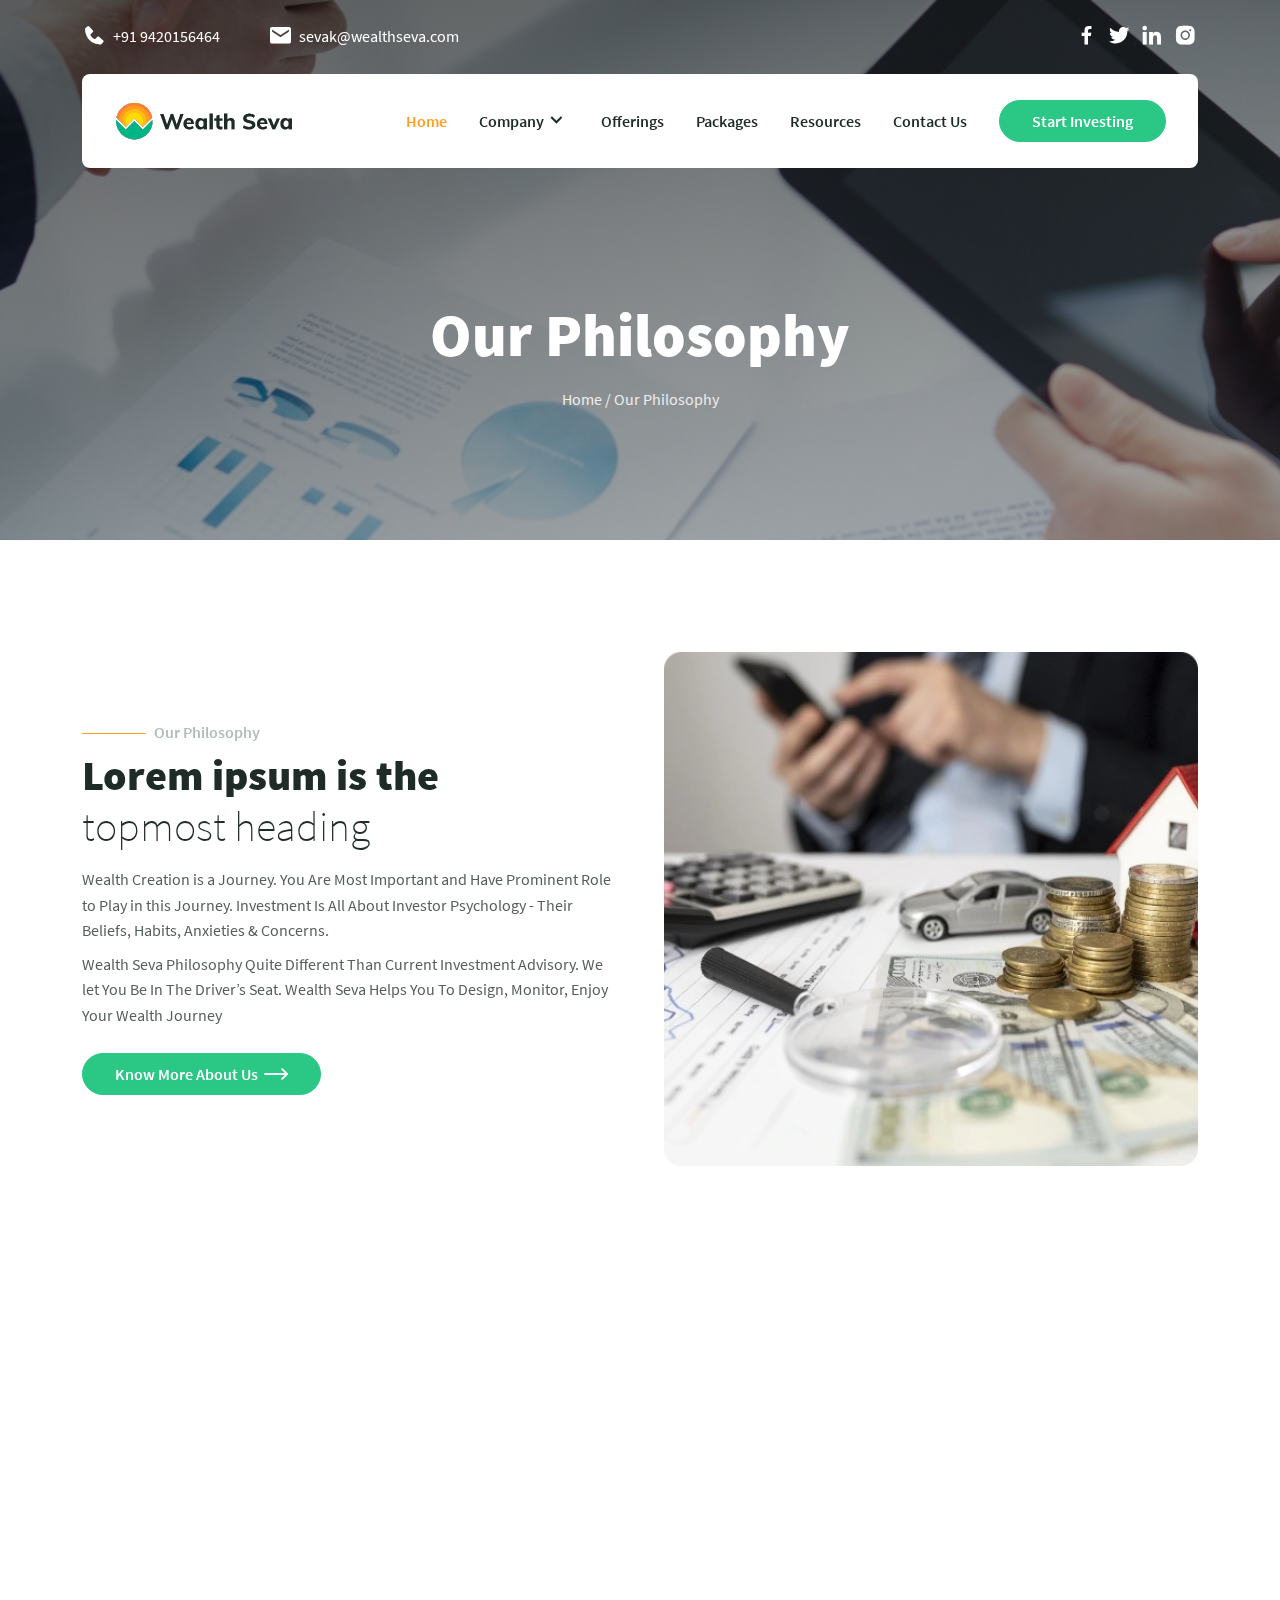
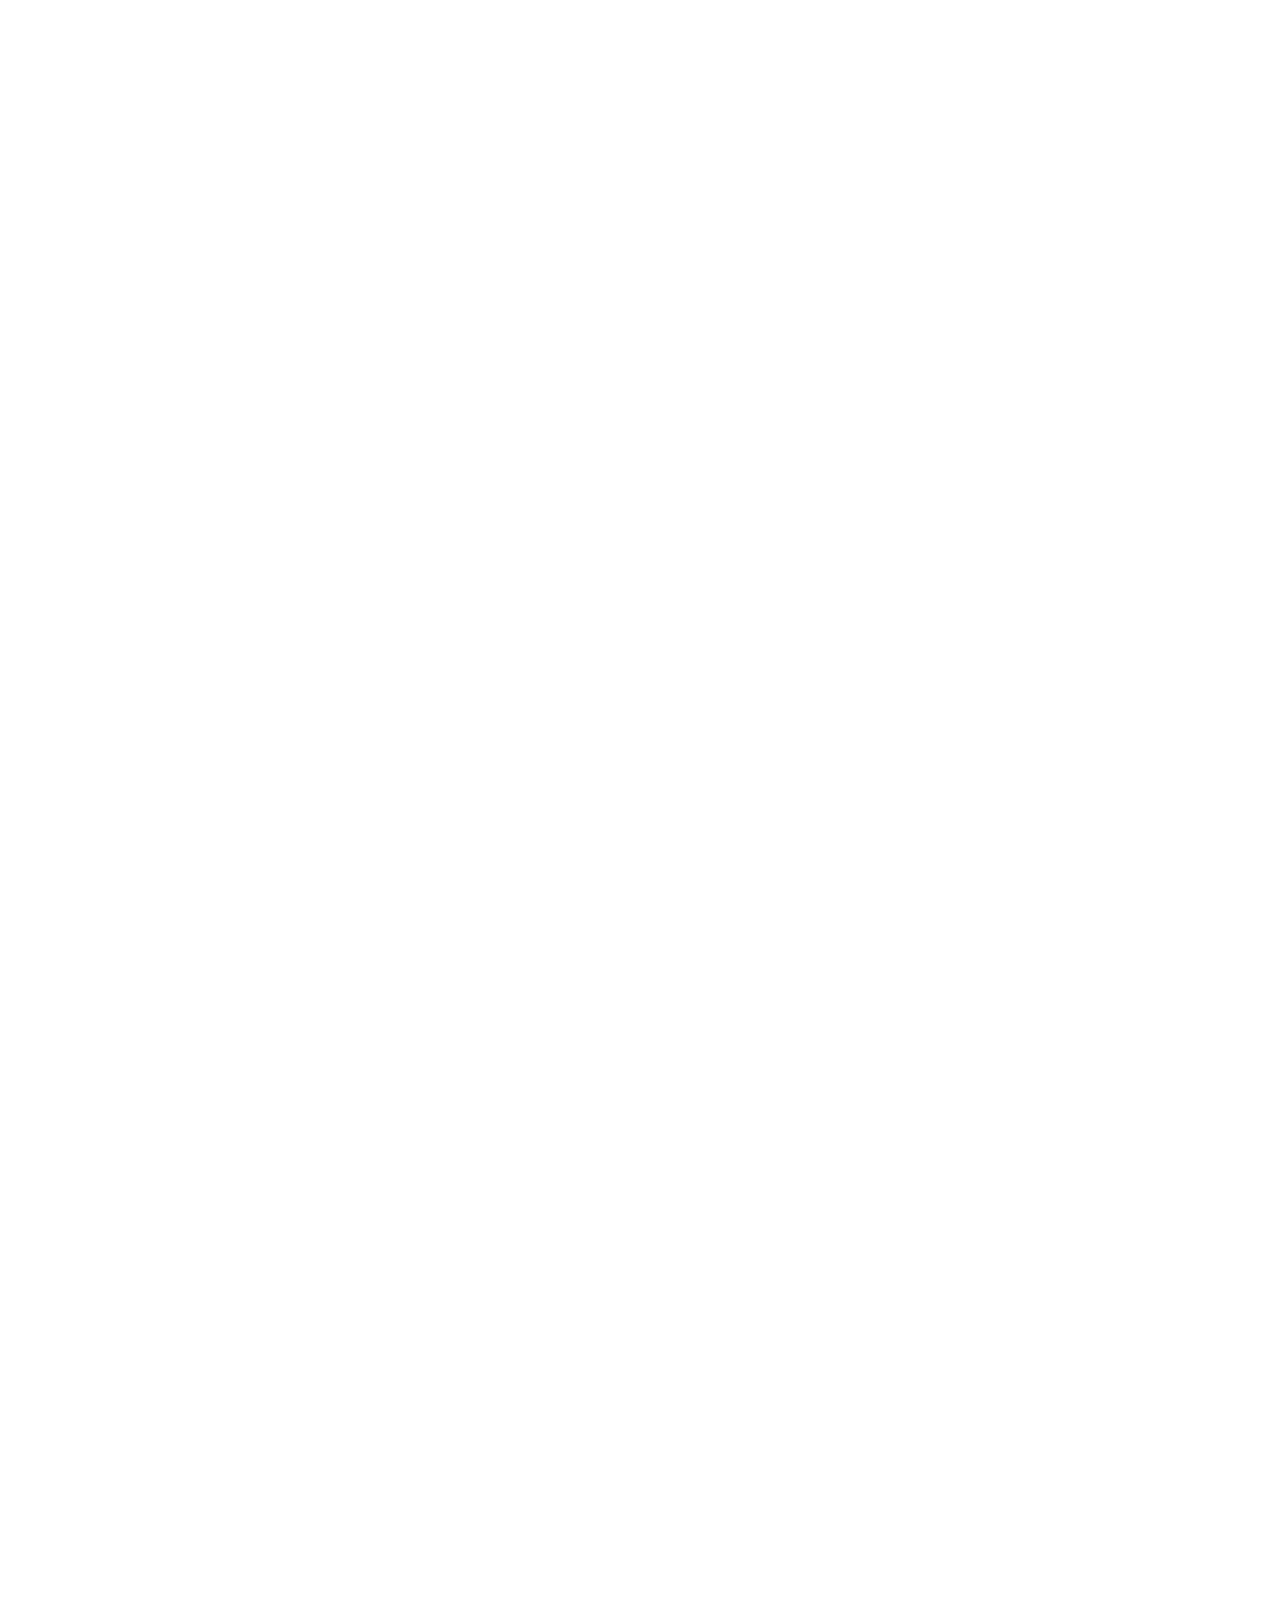
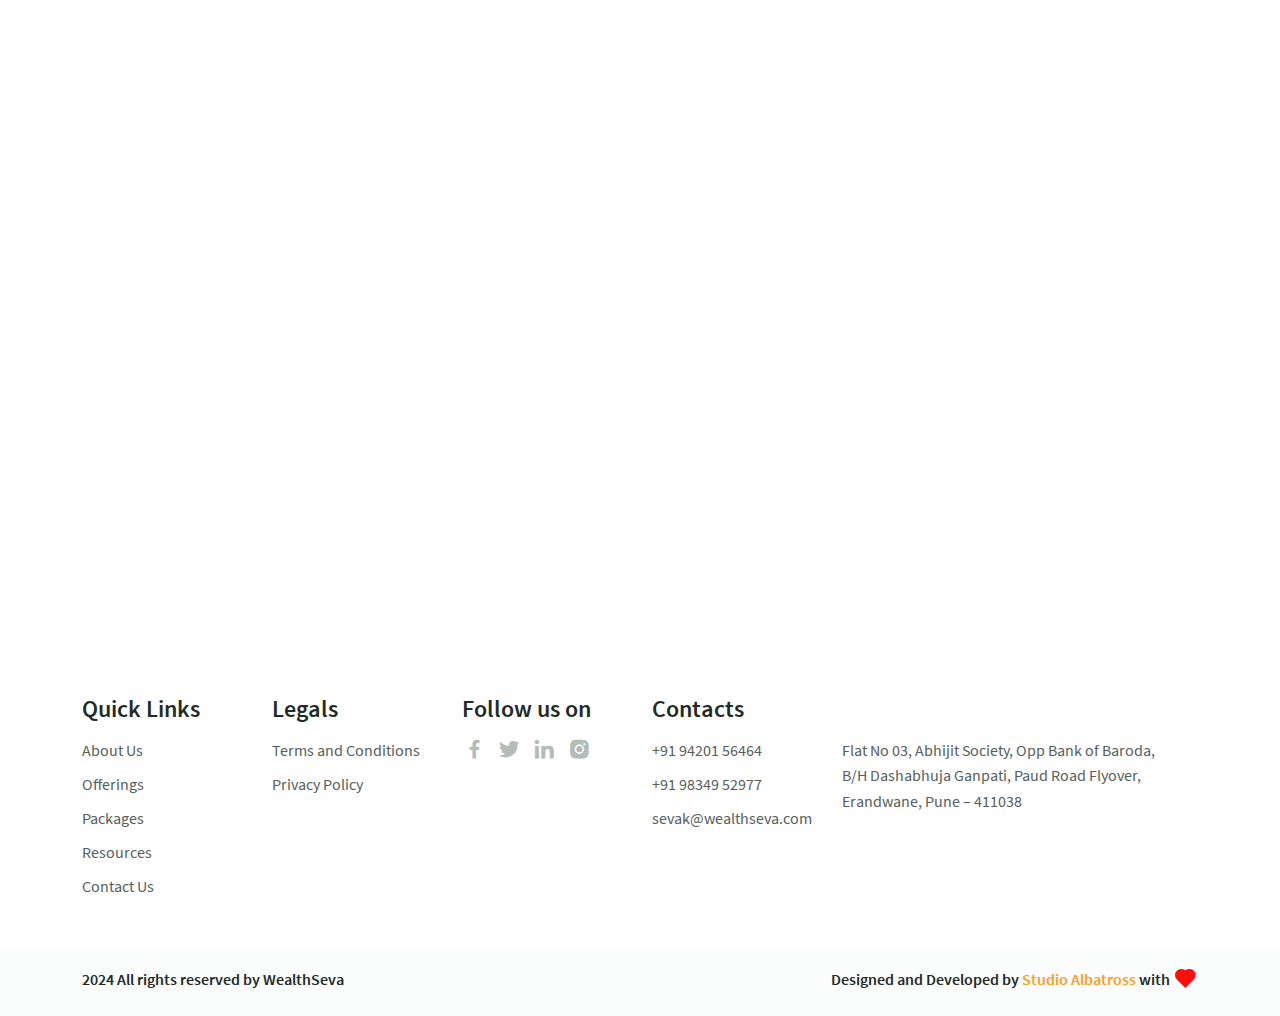
<file: philosophy.html>
<!DOCTYPE html>
<html lang="en">

<head>
  <meta charset="UTF-8">
  <meta name="viewport" content="width=device-width, initial-scale=1.0">
  <title>WealthSeva</title>

  <!--Icons-->
  <link rel="apple-touch-icon" sizes="180x180" href="assets/img/favicon.png">
  <link rel="apple-touch-icon-precomposed" sizes="180x180" href="assets/img/favicon.png">
  <link rel="icon" type="image/png" sizes="32x32" href="assets/img/favicon.png">
  <link rel="icon" type="image/png" sizes="192x192" href="assets/img/favicon.png">
  <link rel="icon" type="image/png" sizes="16x16" href="assets/img/favicon.png">

  <link rel="mask-icon" href="assets/img/favicon.png">
  <meta name="msapplication-TileColor" content="#ffffff">
  <meta name="msapplication-TileImage" content="assets/img/favicon.png">
  <meta name="theme-color" content="#ffffff">

  <link rel="icon" type="image/x-icon" href="assets/img/favicon.png">

  <!-- CSS References -->
  <link rel="stylesheet" href="assets/css/bootstrap.min.css" />
  <link rel="stylesheet" href="assets/plugins/carousel/owl.carousel.min.css" />
  <link rel="stylesheet" href="assets/plugins/scroll_animation/scroll-animation.css" />
  <link rel="stylesheet" href="assets/css/common.css" />
  <link rel="stylesheet" href="assets/css/header.css" />
  <link rel="stylesheet" href="assets/css/footer.css" />
  <link rel="stylesheet" href="assets/css/home.css" />
  <link rel="stylesheet" href="assets/css/philosophy.css" />

  <!-- JS References -->
  <script src="assets/js/jquery.js "></script>

  <!-- Icons References -->
  <link href='https://unpkg.com/boxicons@2.1.2/css/boxicons.min.css' rel='stylesheet'>

</head>

<body>

  <!--Header Section Starts-->
  <div include="header.html"></div>
  <!--Header Section Ends-->


  <!-- Banner Section Starts -->
  <section id="contact-banner" class="d-flex align-items-center position-relative" data-aos="fade-down"
    data-aos-delay="400">
    <div class="banner-overlay d-flex align-items-center">
      <div class="container ">

        <div class="banner-text d-flex flex-column justify-content-center align-items-center">
          <h1>
            <span class="bold">Our Philosophy</span>
          </h1>
          <p>
            <a href="/" style="color:#eee">Home</a> / Our Philosophy
          </p>
        </div>

      </div>
    </div>
  </section>
  <!-- Banner Section Ends -->


  <!--Best Qualification Section starts-->
  <section id="about" class="page-section">
    <div class="container d-flex flex-column justify-content-center">
      <div class="row d-flex align-items-center justify-content-center g-5">

        <div class="col-md-6 d-flex flex-column justify-content-center" data-aos="fade-right" data-aos-delay="400">
          <h4 class="supporting-title position-relative">Our Philosophy</h4>
          <h2 class="section-title"><span class="bold">Lorem ipsum is the</span> <br>topmost heading</h2>
          <p>Wealth Creation is a Journey. You Are Most Important and Have Prominent Role to Play in this Journey.
            Investment Is All About Investor Psychology - Their Beliefs, Habits, Anxieties & Concerns.</p>
          <p>Wealth Seva Philosophy Quite Different Than Current Investment Advisory. We let You Be In The Driver’s
            Seat. Wealth Seva Helps You To Design, Monitor, Enjoy Your Wealth Journey</p>
          <div class="mt-3 d-flex">
            <a href="products.html" class="primary-btn"><span class="d-flex align-items-center">Know More About Us
                &nbsp; <img src="assets/img/right-arrow.png" alt="arrow"></span></a>
          </div>
        </div>
        <div class="col-md-6 d-flex flex-column justify-content-center" data-aos="fade-left" data-aos-delay="400">
          <div class="bodyImg-holder position-relative">
            <img src="assets/img/philosophy/phil-1.webp" class="About Us Section Image" />
          </div>
        </div>
      </div>
    </div>
  </section>
  <!--Best Qualification Section ends-->

  <!--Cards Section Starts-->
  <section id="cards" data-aos="fade-up" data-aos-delay="400">
    <div class="container">
      <div class="d-flex flex-column align-items-center justify-content-center">
        <h4 class="supporting-title position-relative text-center">Business principles</h4>
        <h2 class="section-title text-center"> Our motto: <span class="bold">client first</span></h2>
        <p class="text-center col-md-6" style="color: var(--text);">Any Business Can Run Only On Strong Ethical
          Foundation & Professional
          System.
          Wealth Seva has their own set of
          these.</p>
      </div>
      <div class="row g-5 mt-3">
        <div class="col-md-6">
          <div class="box-card d-flex align-items-start gap-4">
            <div>
              <img src="assets/img/home/driver-license.jpg" alt="icon">
            </div>
            <div>
              <h4>Ethics</h4>
              <p class="mt-2">Wealth Seva is committed to Data Privacy, we regard any information provided by Client as
                Confidential and will be shared to any person only with written permission of The Client. We have our
                Rules & Principles clearly defined and our team member works only under them.</p>
            </div>

          </div>
        </div>
        <div class="col-md-6">
          <div class="box-card d-flex align-items-start gap-4">
            <div>
              <img src="assets/img/home/driver-license.jpg" alt="icon">
            </div>
            <div>
              <h4>Knowledge</h4>
              <p class="mt-2">We believe it is the core of our Business. Knowledge about the Finance Market, Money
                Management, Economic Changes, Human Behaviors & Individual Life Cycle needs. That is the reason our
                Advisor Members have to go through rigorous Training Sessions.</p>
            </div>

          </div>
        </div>
        <div class="col-md-6">
          <div class="box-card d-flex align-items-start gap-4">
            <div>
              <img src="assets/img/home/driver-license.jpg" alt="icon">
            </div>
            <div>
              <h4>Skills</h4>
              <p class="mt-2">We regularly keep sharpening our Human Relations, Soft Skills, Business Skills and Update
                with Time.</p>
            </div>

          </div>
        </div>
        <div class="col-md-6">
          <div class="box-card d-flex align-items-start gap-4">
            <div>
              <img src="assets/img/home/driver-license.jpg" alt="icon">
            </div>
            <div>
              <h4>System</h4>
              <p class="mt-2">We insist upon our Financial Planners to have their own office set ups, backend Support
                Staff & Technological up-gradations, to give best, speedy & error free Services to our Client & their
                Family. Wealth Seva is known for its Accurate Speedy Services across all products and services in the
                Investment World.</p>
            </div>

          </div>
        </div>

      </div>
    </div>
  </section>
  <!--Cards Section Ends-->

  <!--Green Block Section Starts-->
  <section id="greenblock" data-aos="fade-up" data-aos-delay="400">
    <div class="container greenblock">
      <div class="row">
        <h1>Ordinary Folks With No Financial Education Can Be Wealthy If They Have A Handful Of Behavioral Skills.
          Wealth
          Creation Has Nothing To Do With Formal Measures Of Intelligence.</h1>
      </div>
    </div>
  </section>
  <!--Green Block Section Ends-->

  <!--Tab section Starts-->
  <section id="tabsec" class="page-section" data-aos="fade-up" data-aos-delay="400">
    <div class="container">
      <div class="d-flex flex-column align-items-center justify-content-center">
        <h4 class="supporting-title position-relative text-center">Investor wealth jouney</h4>
        <h2 class="section-title text-center"> Be in the Driver Seat of <span class="bold">your wealth Journey</span>
        </h2>
        <p class="text-center col-md-7" style="color: var(--text);">The Best position to be in any Journey is always the
          Driver Seat. Here you have a full control on all the aspects of the journey, to be a Peaceful Passive
          Investor. Wealth Seva has defined 5 Major Milestones in your Wealth Journey to help you and your family
          achieve The Financial Freedom you all aspire for.</p>
      </div>

      <div class="row inline-flex align-items-start mt-5">
        <div class="col-md-4" data-aos="fade-right" data-aos-delay="400">
          <div class="nav flex-column nav-pills me-3" id="v-pills-tab" role="tablist" aria-orientation="vertical">
            <button class="nav-link active" id="v-pills-financial-tab" data-bs-toggle="pill"
              data-bs-target="#v-pills-financial" type="button" role="tab" aria-controls="v-pills-financial"
              aria-selected="true">Financial Literacy & Investor
              Psychology</button>
            <button class="nav-link" id="v-pills-Design-tab" data-bs-toggle="pill" data-bs-target="#v-pills-Design"
              type="button" role="tab" aria-controls="v-pills-Design" aria-selected="false">Design Investment
              Plan</button>
            <button class="nav-link" id="v-pills-Plan-tab" data-bs-toggle="pill" data-bs-target="#v-pills-Plan"
              type="button" role="tab" aria-controls="v-pills-Plan" aria-selected="false">Administrating & Monitoring
              the Plan</button>
            <button class="nav-link" id="v-pills-Wealth-tab" data-bs-toggle="pill" data-bs-target="#v-pills-Wealth"
              type="button" role="tab" aria-controls="v-pills-Wealth" aria-selected="false">Design Wealth Utilization
              Process</button>
            <button class="nav-link" id="v-pills-Process-tab" data-bs-toggle="pill" data-bs-target="#v-pills-Process"
              type="button" role="tab" aria-controls="v-pills-Process" aria-selected="false">Design Wealth Transfer
              Process</button>
          </div>
        </div>

        <div class="col-md-8" data-aos="fade-left" data-aos-delay="400">
          <div class="tab-content" id="v-pills-tabContent">
            <div class="tab-pane fade show active" id="v-pills-financial" role="tabpanel"
              aria-labelledby="v-pills-financial-tab">
              <div class="row g-5">
                <div class="col-md-6">
                  <p style="color:var(--text)">Finance is technical term, its physics. It works according to the law of
                    Economics, but one good
                    thing is, It is common to all Individuals and better than this, it does not know you or me so it is
                    unbiased.</p>
                  <p style="color:var(--text)">Making the best or worst out of Investment World depends upon You.
                    Investor’s Behavior, Habits,
                    Anxieties, Patience is all that makes or breaks his Wealth Dreams.</p>
                  <p style="color:var(--text)">Be an Informed, Educated & Peaceful Investor with Wealth Seva!</p>
                </div>
                <div class="col-md-6">
                  <img src="assets/img/philosophy/phil-2.webp" alt="tab img" width="100%" style="border-radius: 16px;">
                </div>
              </div>
            </div>
            <div class="tab-pane fade" id="v-pills-Design" role="tabpanel" aria-labelledby="v-pills-Design-tab">
              <div class="row g-5">
                <div class="col-md-6">
                  <p style="color:var(--text)">Finance is technical term, its physics. It works according to the law of
                    Economics, but one good
                    thing is, It is common to all Individuals and better than this, it does not know you or me so it is
                    unbiased.</p>
                  <p style="color:var(--text)">Making the best or worst out of Investment World depends upon You.
                    Investor’s Behavior, Habits,
                    Anxieties, Patience is all that makes or breaks his Wealth Dreams.</p>
                  <p style="color:var(--text)">Be an Informed, Educated & Peaceful Investor with Wealth Seva!</p>
                </div>
                <div class="col-md-6">
                  <img src="assets/img/philosophy/phil-2.webp" alt="tab img" width="100%" style="border-radius: 16px;">
                </div>
              </div>
            </div>
            <div class="tab-pane fade" id="v-pills-Plan" role="tabpanel" aria-labelledby="v-pills-Plan-tab">
              <div class="row g-5">
                <div class="col-md-6">
                  <p style="color:var(--text)">Finance is technical term, its physics. It works according to the law of
                    Economics, but one good
                    thing is, It is common to all Individuals and better than this, it does not know you or me so it is
                    unbiased.</p>
                  <p style="color:var(--text)">Making the best or worst out of Investment World depends upon You.
                    Investor’s Behavior, Habits,
                    Anxieties, Patience is all that makes or breaks his Wealth Dreams.</p>
                  <p style="color:var(--text)">Be an Informed, Educated & Peaceful Investor with Wealth Seva!</p>
                </div>
                <div class="col-md-6">
                  <img src="assets/img/philosophy/phil-2.webp" alt="tab img" width="100%" style="border-radius: 16px;">
                </div>
              </div>
            </div>
            <div class="tab-pane fade" id="v-pills-Wealth" role="tabpanel" aria-labelledby="v-pills-Wealth-tab">
              <div class="row g-5">
                <div class="col-md-6">
                  <p style="color:var(--text)">Finance is technical term, its physics. It works according to the law of
                    Economics, but one good
                    thing is, It is common to all Individuals and better than this, it does not know you or me so it is
                    unbiased.</p>
                  <p style="color:var(--text)">Making the best or worst out of Investment World depends upon You.
                    Investor’s Behavior, Habits,
                    Anxieties, Patience is all that makes or breaks his Wealth Dreams.</p>
                  <p style="color:var(--text)">Be an Informed, Educated & Peaceful Investor with Wealth Seva!</p>
                </div>
                <div class="col-md-6">
                  <img src="assets/img/philosophy/phil-2.webp" alt="tab img" width="100%" style="border-radius: 16px;">
                </div>
              </div>
            </div>
            <div class="tab-pane fade" id="v-pills-Process" role="tabpanel" aria-labelledby="v-pills-Process-tab">
              <div class="row g-5">
                <div class="col-md-6">
                  <p style="color:var(--text)">Finance is technical term, its physics. It works according to the law of
                    Economics, but one good
                    thing is, It is common to all Individuals and better than this, it does not know you or me so it is
                    unbiased.</p>
                  <p style="color:var(--text)">Making the best or worst out of Investment World depends upon You.
                    Investor’s Behavior, Habits,
                    Anxieties, Patience is all that makes or breaks his Wealth Dreams.</p>
                  <p style="color:var(--text)">Be an Informed, Educated & Peaceful Investor with Wealth Seva!</p>
                </div>
                <div class="col-md-6">
                  <img src="assets/img/philosophy/phil-2.webp" alt="tab img" width="100%" style="border-radius: 16px;">
                </div>
              </div>
            </div>
          </div>
        </div>

      </div>
    </div>
  </section>
  <!--Tab section Ends-->





  <!--CTA Section starts-->
  <section id="cta" class="mt-5 pt-5 pb-5" data-aos="fade-up" data-aos-delay="400">
    <div class="container col-md-5">
      <h2 class="section-title inverse text-center">What are you <span class="bold">waiting for?</span></h2>
      <p class="inverse text-center">Varius aliquet nulla quibusdam eu odio natus wisi eget, lectus Nam consequuntur
        urna lectus commodo laboriosam Ridiculus lectus laboriosam.</p>
      <div class="d-flex justify-content-center mt-4">
        <a href="packages.html" class="primary-btn "><span class="d-flex align-items-center">Check our Packages &nbsp;
            <img src="assets/img/right-arrow.png" alt="arrow"></span></a>
      </div>
    </div>
  </section>
  <!--CTA Section ends-->

  <!--Footer Section Starts-->
  <div include="footer.html"></div>
  <!--Footer Section Ends-->

  <!-- JS References -->
  <script src="assets/js/bootstrap.min.js "></script>
  <script src="assets/plugins/carousel/owl.carousel.min.js"></script>
  <script src="assets/plugins/scroll_animation/scroll-animation.js"></script>
  <script src="assets/js/common.js"></script>
  <script src="assets/js/header.js"></script>
  <script src="assets/js/home.js"></script>
  <script src="assets/js/arrow.js"></script>
  <script>
    window.onload = function () {
      $(".home").removeClass("active");
      $(".philosophy").addClass("active");
    }
  </script>
</body>

</html>
</file>
<file: assets/css/common.css>
p,
h1,
h2,
h3,
h4,
h5,
h6,
ol,
ul {
    padding: 0;
    margin: 0;
}

html {
    font-size: 16px;
}

@font-face {
    font-family: "Source Sans Pro";
    src: url('../fonts/source-sans-pro/SourceSansPro-ExtraLight.ttf') format('truetype');
    font-weight: 300;
    font-display: swap;
}

@font-face {
    font-family: "Source Sans Pro";
    src: url('../fonts/source-sans-pro/SourceSansPro-Regular.ttf') format('truetype');
    font-weight: 400;
    font-display: swap;
}

@font-face {
    font-family: "Source Sans Pro";
    src: url('../fonts/source-sans-pro/SourceSansPro-Semibold.ttf') format('truetype');
    font-weight: 500;
    font-display: swap;
}

@font-face {
    font-family: "Source Sans Pro";
    src: url('../fonts/source-sans-pro/SourceSansPro-Black.ttf') format('truetype');
    font-weight: 600;
    font-display: swap;
}

@font-face {
    font-family: "Source Sans Pro";
    src: url('../fonts/source-sans-pro/SourceSansPro-Bold.ttf') format('truetype');
    font-weight: 700;
    font-display: swap;
}
/* Dashiell Font */

@font-face {
    font-family: "Dashiell Fine";
    src: url('../fonts/Dashiell-Fine/Demo_Fonts/Fontspring-DEMO-dashiellfine-light-2.otf') format('opentype');
    font-weight: 300;
    font-display: swap;
}

@font-face {
    font-family: "Dashiell Fine";
    src: url('../fonts/Dashiell-Fine/Demo_Fonts/Fontspring-DEMO-dashiellfine-regular-2.otf') format('opentype');
    font-weight: 400;
    font-display: swap;
}

@font-face {
    font-family: "Dashiell Fine";
    src: url('../fonts/Dashiell-Fine/Demo_Fonts/Fontspring-DEMO-dashiellfine-xbold-2.otf') format('opentype');
    font-weight: 500;
    font-display: swap;
}

@font-face {
    font-family: "Dashiell Fine";
    src: url('../fonts/Dashiell-Fine/Demo_Fonts/Fontspring-DEMO-dashiellfine-black-2.otf') format('opentype');
    font-weight: 600;
    font-display: swap;
}

@font-face {
    font-family: "Dashiell Fine";
    src: url('../fonts/Dashiell-Fine/Demo_Fonts/Fontspring-DEMO-dashiellfine-bold-2.otf') format('opentype');
    font-weight: 700;
    font-display: swap;
}
:root {
  --primary: #2bc785;
  --secondary:#06473A;
  --black: #1E2B27;
  --text:#565E5C;
  --gray: #B2BCB9;
  --whitegray:#EEEEEE;
  --white: #fff;
  --orange:#FF9D1F;
  --bold: 700;
  --medium: 600;
  --semibold: 500;
  --regular: 400;
  --light: 300;
}

body {
    padding: 0;
    margin: 0;
    font-family: 'Source Sans Pro';
    font-weight: 400;
    box-sizing: border-box;
    color: var(--gray);
    overflow-x: hidden;
}

a,
a:hover,
a:focus {
    text-decoration: none;
}

p {
    margin-bottom: 8px;
    line-height: 1.6;
    color: var(--text);
    font-size: 1rem;
}

.inverse {
    color: #fff !important;
}

.secondaryBtn {
    display: block;
    padding: 0.50rem 2rem;
    background-color: var(--black);
    color: var(--white);
    border-radius: 2rem;
    transition: all 0.3s;
    font-weight: var(--semibold);
    font-size: 1rem;
}

.secondaryBtn:hover {
    background-color: var(--primary) !important;
    color: var(--white) !important;
}

.primary-btn {
    display: inline-block;
    padding:0.50rem 2rem !important;
    background-color: var(--primary);
    color: var(--white);
    border-radius: 2rem;
    transition: all 0.3s;
    font-weight: var(--semibold);
    border: 0;
    border: 1px solid var(--primary);
    font-size: 1rem;
}

.primary-btn:hover {
    background-color: var(--black) !important;
    color: var(--white);
    box-shadow: unset;
    border: 1px solid var(--black);
}

.primary-btn-inverse {
    display: inline-block;
    padding: 0.50rem 2rem;
    background-color: transparent;
    color: var(--white);
    border-radius: 2rem;
    transition: all 0.3s;
    font-weight: var(--semibold);
    /* box-shadow: 0px 4px 10px rgba(227, 69, 45, 0.25); */
    border: 1px solid var(--white);
    font-weight: 1rem;
}

.primary-btn-inverse:hover {
    background-color: var(--black);
    color: var(--white);
    box-shadow: unset;
    border: 1px solid var(--black);
}

.btn-holder {
    margin-top: 2rem;
}

.page-section {
    padding: 7rem 0px;
}

.extra-pt-60 {
    padding-top: 7.5rem;
}

.section-title {
    font-size: 2.625rem;
    font-weight: var(--light);
    color: var(--black);
    margin-bottom: 1rem;
}

.owl-dot span {
    display: inline-block;
    width: 14px;
    height: 14px;
    border-radius: 1.25rem;
    background-color: #DFDDDD;
    margin: 0.25rem;
}

.owl-dot.active span {
    background-color: var(--primary)
}

.owl-dots {
    width: 100%;
    text-align: center;
    position: absolute;
    bottom: -3rem;
}

.supporting-title {
    font-size: 1rem;
    font-weight: var(--semibold);
    color: var(--gray);
    padding-left: 4.5rem;
    margin-bottom: 0.5rem;
    width: fit-content;
}

.supporting-title.text-center {
    margin: 0px auto 0.5rem auto;
}

.supporting-title::before {
    content: "";
    width: 4rem;
    height: 1.5px;
    background-color: var(--orange);
    display: inline-block;
    position: absolute;
    left: 0;
    top: 10px;
}

.w-90 {
    width: 90%;
}

.bodyImg-holder img {
    width: 100%;
    border-radius: 8px;
}

.section-header {
    margin-bottom: 2rem;
}

.bold {
    font-weight: var(--medium);
}

.text-primary {
    color: var(--primary) !important;
}

.form-group {
    margin-bottom: 1.25rem;
}

.form-control {
    border: 1px solid #C8C9CC;
    padding: 1rem 1.5rem;
}

.form-control:focus {
    outline: none;
    border: 1px solid var(--primary);
    box-shadow: none;
}

label {
    font-weight: var(--medium) !important;
    color: var(--black);
    margin-bottom: 0.5rem;
}

@media screen and (max-width: 1200px) {
    .container {
        max-width: unset;
        width: 100%;
        padding: 0px 2rem;
    }
    html {
        font-size: 15px;
    }
}

@media(max-width:992px) {
    html {
        font-size: 14px;
    }
    .page-section{
        padding: 3.75rem 0px;
    }
    .section-title {
        font-size: 2.25rem;
    }
    .ctaBlock {
        padding: 4rem;
    }
}

@media screen and (max-width:767px) {
    .row.d-flex {
        display: block !important;
    }
    .page-section {
        padding: 3rem 0px;
    }
    
    .col-inv{
        display: flex;
        flex-direction: column-reverse;
    }
    .row-inv{
        display: flex;
        flex-direction: row-reverse;
    }

}

@media screen and (max-width:680px) {
    .ctaBlock {
        padding: 1rem;
    }
    .ctaContent {
        padding: 2rem;
    }
    .section-title {
        font-size: 1.75rem;
    }
    .section-title-cta {
        font-size: 1.75rem;
    }
    .w-90 {
        width: 100%;
    }
    .supporting-title::before {
        width: 2rem;
    }
    .supporting-title {
        padding-left: 2.5rem;
    }
    .container {
        padding: 0px 1.5rem;
    }
    .owl-dot span {
        width: 10px;
        height: 10px;
    }
}
</file>
<file: assets/css/header.css>
header {
  padding: 1.5rem 0px;
  position: absolute;
  width: 100%;
  z-index: 999;
}

.headerHolder {
  display: flex;
  justify-content: space-between;
  align-items: center;
  background: var(--white);
  border-radius: 8px;
  padding: 0.5rem 2rem;
  margin-top:1rem;
}

.headerHolder .logo {
  /* max-width: 10rem; */
  width: 100%;
}
.topheader a{color:var(--white);}
.topheader a:hover{color: var(--orange);}
.navbar {
  z-index: 999;
 
}
.navbar-list {
  display: flex;
  gap: 2rem;
  list-style: none;
  align-items: center;
  font-size: 1rem;
}

.navbar-link:link,
.navbar-link:visited {
  display: inline-block;
  text-decoration: none;
  font-size: 1rem;
  font-weight: var(--semibold);
  line-height: 2rem;
  color: var(--black);
}

.navbar-link:hover,
.navbar-link:active {
  color: var(--primary);
  transition: all 0.3s;
}

.navbar a.active,
.navbar a:hover {
  color: var(--orange);
  background: transparent;
}


.primary-btn:hover {
  color: var(--white) !important;
  background-color: var(--black);
  border: 1px solid var(--black);
}

.mobile-navbar-btn {
  display: none;
  background: transparent;
  cursor: pointer;
}

.mobile-nav-icon {
  color: var(--black);
}
.bx-chevron-down{
  transform: rotate(0deg);
  transition: transform 0.4s linear;
}


.bx-chevron-down.open{
  transform: rotate(180deg);
  transition: transform 0.4s linear;
}


.mobile-nav-icon[name="close-outline"] {
  display: none;
}

.dropdown-menu[data-bs-popper] {
margin-top: 1rem;
}



@media(max-width:992px) {
  .mobile-navbar-btn {
      display: flex;
      z-index: 999;
      color: var(--black);
      cursor: pointer;
  }
  /* .header {
      position: relative;
  } */
  .navbar {
      /* display: none; */
      width: 88%;
      /* height: 40vh; */
      background: var(--white);
      position: absolute;
      top: 5rem;
      left: 1rem;
      display: flex;
      justify-content: center;
      align-items: center;
      transform: translateY(-100%);
      transition: all 0.5s linear;
      opacity: 0;
      visibility: hidden;
      pointer-events: none;
      z-index: 999;
      margin: 8px;
  }
  .navbar-list li {
      width: 100%;
      display: flex;
      align-items: center;
      margin-top: 1rem;
      padding: 0  10px;
  }
  .navbar-link:link,
  .navbar-link:visited {
      font-size: 1.2rem;
      /* line-height: 1.5rem; */
  }
  .contact-button {
      font-size: 1.2rem;
      /* line-height: 1.5rem; */
  }
  .navbar-list {
      flex-direction: column;
      align-items:flex-start;
      justify-content: center;
      width: 100%;
      gap:0.5rem;
     
  }
  .navbar-list li a {
      display: block !important;
      /* text-align: center; */
      padding: 0.5rem;

  }

  .navbar-list li a.contact-button {
      width: unset;
      /* padding: 1.5rem; */
      background-color: unset;
      border: unset;
      color: var(--gray);
      font-size: 1.2rem;
      font-weight: var(--semibold);
  }
  .navbar-list li a.contact-button:hover {
      color: var(--primary) !important;
  }
  .active .navbar {
      transform: translateY(0);
      opacity: 1;
      visibility: visible;
      pointer-events: auto;
      height: 80vh;
      width: 88%;
      top: 7rem;
      display: flex;
      justify-content: center;
      align-items: start;
      left: 1rem;
      border-radius: 8px;
      padding: 1rem;
  }
  
  .active .mobile-navbar-btn .mobile-nav-icon[name="close-outline"] {
    display: block;
}

.active .mobile-navbar-btn .mobile-nav-icon[name="menu-outline"] {
    display: none;
}

  .mobile-nav-icon {
      max-width: 7rem;
  }
  .topheader{display: none !important;}
/*   
.headerHolder .logo {
  max-width: 3.5rem;
} */


}

@media(max-width:680px) {
  .navbar-link {
      font-size: 1.2rem;
  }
  .navbar-link:link,
  .navbar-link:visited,
  .contact-button {
      font-size: 1.2rem;
  }

  
}
</file>
<file: assets/css/footer.css>
/* footer {
  padding-top: 7rem;
}  */
footer h3{
  color:var(--black);
  font-size: 1.5rem;
  line-height: 1.625rem;
  font-weight: var(--semibold);
  margin: 1rem 0;
}

footer ul li{
  list-style:none;
  margin-bottom: 5px;
}
footer ul li a{
  color:var(--text);
  font-weight: var(--regular);
}
footer p{
  color:var(--text) !important;
}
footer ul li a:hover{
  color:var(--orange);
}
footer .bx-sm{
  color:var(--gray);
  margin-right:10px;
}
footer .bx-sm:hover{
  color:var(--orange);
  scale: 1.2;
}
 .copyright  p, .left-side p{
  color:var(--black) !important;
  font-weight: var(--semibold);
}
a.albatross{
  color:var(--orange);
}
a.albatross:hover{
  color:var(--primary);
}
.copyright{
  background-color: #FBFCFC;
}
</file>
<file: assets/css/home.css>
#hero {
 height: 100vh;
 background: url('../img/home/Home\ Banner.webp');
 background-position: center;
 background-size: cover;
 background-repeat: no-repeat;

}

.banner-overlay {
  position: absolute;
  top: 0;
  left: 0;
  width: 100%;
  height: 100vh;
}

.banner-text h1 {
  font-size: 3.75rem;
  font-weight: var(--light);
  color: var(--white);
  margin-bottom: 1rem;
}
.banner-text p{color:var(--whitegray);}

#about p{
  color: var(--text);
}
.hightlight-block {
  position: absolute;
  top: 3rem;
  left: -3rem;
  max-width: 16.875rem;
  border-radius: 8px;
  background-color: var(--secondary);
  padding: 1rem;
  box-shadow: 0px 6px 57px #76847E4D;
  font-family: Dashiell Fine;
}

.hightlight-block h3 {
  font-size: 3.875rem;
  font-weight: var(--bold);
  color: var(--orange);
  margin-right: 0.5rem;
}

.hightlight-block p {
  margin-bottom: 0px;
  color:var(--whitegray) !important;
}

#investors{
  background: url('../img/home/investors-background.png');
  background-size: cover;
  background-repeat: no-repeat;
  background-position: center;
}


.square{
  background-color: var(--secondary);
  background-repeat: no-repeat;
  background-position: center;
  background-size: cover;
  border-radius:8px;
  box-sizing: border-box;
  width: 14rem;
  height: 14rem;
  /* padding: 12rem; */
  overflow: hidden;
  transform: rotate(45deg);
}
 
.square > *{
  position: absolute;
  overflow: hidden;
  padding: 1rem;
  transform: rotate(-45deg);
}
.square-row{
  margin-top: -5rem;
  padding-bottom: 5rem;
}

.square h3{
  color:var(--orange);
  font-family:'Boxicons';
  font-size: 2.75rem;
  font-weight: var(--bold);
}
.square p{
  color: var(--whitegray);
}
.square:hover{
  height: 15rem;
  width:15rem;
  position: absolute;
}
#offering{
  background-color: #FBFCFC;
}
.offer-card{
  display: flex;
  justify-content: center;
  column-gap: 1rem;
  align-items: flex-start;
  background: #fff;
  box-shadow: 0px 3px 24px #76847E1A;
  border-radius: 8px;
  padding: 2rem;
}
.offer-card h4{
  font-size: 1.25rem;
  color:var(--text);
  font-weight: var(--bold);
}
.offer-card p{
  color:var(--text);
}
.offer-card:hover{
  transform: scale(1.05);
}
#boxes{
  margin-top: -6rem;
  position: relative;
}
.box{
  background: var(--secondary);
  padding: 2rem;
  border-radius: 8px;
}
.box h2,p{
  color:var(--whitegray);
}
.box .bx-group{
  color:var(--orange);
}
.test-box{
  background-color: var(--white);
  box-shadow: 0px 6px 57px #76847E2B;
  border-radius: 8px;
  padding: 2rem;
  margin: 2rem;
}
.test-box p{color: var(--text);}
.test-box img{
  border-radius: 50%;
  width:4rem !important;
}
.test-name h4{
  font-size: 1.125rem;
  color: var(--orange);
}
.test-name h6{
  font-size: 14px;
  color:#7C8885;
  font-weight: var(--regular);
}
#blogs{
  background-color: #FBFCFC;
}
.blog-img img{
  border-radius: 16px 16px 0 0;
  width: 100%;
}
.blog-box{
border-radius: 0 0 16px 16px;
background-color: var(--white);
box-shadow: 0px 6px 57px #76847E2B;
}
.blog-det{
  padding: 2rem;
}
.blog-det h4{
  font-size: 1.5rem;
  color:var(--black);
  font-weight: var(--bold);
}
.blog-det p{
  color:var(--text);
  font-weight: var(--regular);
}
.blog-det a{
  font-size: 15px;
  font-weight: var(--bold);
  color:var(--primary);
}
.blog-det a:hover{
  color:var(--orange);
}

.accordion-button.collapsed::after {
  content: "+";
  background-image: url('');
  width: 2rem;
  height: 2rem;
  font-size: 1.5rem;
  color:var(--primary);
  font-weight: var(--medium);
}

.accordion-button:not(.collapsed)::after {
  content: "-";
  background-image: url('');
  width: 2rem;
  height: 2rem;
  font-size: 1.5rem;
  color:var(--primary);
  font-weight: var(--medium);
  transform: rotate(0deg);
}

.accordion-item{
  box-shadow: 0px 6px 57px #76847E2B;
  border: 1px solid #ECEFED;
  border-radius: 8px;
}
.accordion-button:not(.collapsed){
  background: var(--secondary);
  color:var(--black);
  font-weight: var(--semibold);
  color:var(--white);
}
.accordion-body{color:var(--text);}
.accordion-button{font-weight: var(--semibold);}
.accordion-button:focus {
  border:none;
  box-shadow: none;
}
.accordion-header:focus-visible{
  border:none;
  outline: none;
}

#cta{
  background:linear-gradient(0deg, rgba(6,71,58,0.9), rgba(6,71,58,0.9)), url(../img/home/CTA-BACKGROUND.jpg);
  background-repeat: no-repeat;
  background-size: cover;
  background-position: center;
}
@media(max-width:992px) {
.banner-text{
  display: flex;
  flex-direction: column;
  align-items: center;
  justify-content: center;
  text-align: center;
}
.hightlight-block {
  max-width: 15.875rem;
}
}

@media screen and (max-width: 767px) {
  .hightlight-block {
      left: 0rem;
      bottom: 0;
      top: auto;
  }
  .square{
    margin:3rem;
  }
  .square-row{
    margin-top:0rem;
    padding-bottom: 2rem;
  }
  .square:hover{
   position: relative;
  }
  #boxes{
    margin-top:0rem;
  }
}

@media screen and (max-width: 680px) {

}
</file>
<file: assets/css/about.css>
#contact-banner {
  height: 60vh;
  background:linear-gradient(170deg, #0B0C0CA8 0%, #0B0C0C4D 100%), url('../img/back-banner.webp');
  background-position: center;
  background-size: cover;
  background-repeat: no-repeat;
 }
 
.banner-overlay {
  position: absolute;
  top: 0;
  left: 0;
  width: 100%;
  height: 80vh;
}
#cards{
  background-color:#FBFCFC;
}
.box-card{
  padding: 2rem;
  box-shadow: 0px 6px 24px #76847E1F;
  border-radius: 8px;
  background-color: var(--white);
  height: 100%;
}
.box-card:hover{
  transform: scale(1.05);
}
.box-card h4{
  color:var(--text);
  font-weight: 1.5rem;
  font-weight:var(--medium);
}
.box-card p{
  color:var(--text);
}
ul li{
  list-style: none;
  color:var(--text);
  margin:10px 0;
}
.award-det{
  background: var(--white);
  box-shadow: 0px 6px 24px #76847E1F;
  border-radius: 8px;
  padding: 2rem;
  position: relative;
  z-index:1
}
.award-img{
  position: relative;
  z-index:2;
  border-radius:8px;
}
.award-det p{
  color:var(--text);
}

#team {
  background-color: #fbfcfc;
  margin-top: -7rem;
  position: relative;
}

.image-block img {
  border-radius: 16px;
  position: relative;
  z-index: 2;
  display: block;
  max-width: 100%;
  box-shadow: 0px 3px 24px #ebebeb;
}

.image-holder {
  width: fit-content;
  margin: auto;
}

.back-card {
  background: #FFFFFF;
  box-shadow: 0px 3px 24px #EBEBEB;
  border-radius: 16px;
  padding: 20px;
  position: relative;
  bottom: 3.5rem;
}

.back-card h4 {
  font-weight: var(--medium);
  font-size: 16px;
  line-height: 28px;
  text-align: center;
  color: var(--black);
  letter-spacing: 0px;
}

.back-card p {
  font-weight: var(--regular);
  font-size: 14px;
  line-height: 23px;
  text-align: center;
  color: var(--gray);
  margin: 0;
}
.back-card h4 a{
  color:var(--black);
}
.back-card h4 a:hover{
color: var(--primary);
}

.social-block {
  display: block;
  position: absolute;
  top: 50%;
  right: -1.5rem;
}

.social-block a {
  display: flex;
  align-items: center;
  justify-content: center;
  background: var(--primary);
  padding: 10px;
  color: #fff;
  position: relative;
  margin-bottom: 10px;
  border-radius: 8px;
  z-index: 3;
  bottom: 5rem;
  width: 2.5rem;
  height: 2.5rem;
}

.social-block a:hover {
  background: var(--black);
}

#boxes{
  margin-top: 0rem;
}
</file>
<file: assets/css/contact.css>
#contact-banner {
  height: 60vh;
  background:linear-gradient(170deg, #0B0C0CA8 0%, #0B0C0C4D 100%), url('../img/back-banner.webp');
  background-position: center;
  background-size: cover;
  background-repeat: no-repeat;
 }
 
.banner-overlay {
  position: absolute;
  top: 0;
  left: 0;
  width: 100%;
  height: 80vh;
}
.contact_info_content h5{
  font-size: 1.25rem;
  font-weight: var(--medium);
  color:var(--black);
}
.contact_info_content p{
  color:var(--black);
}
.contact_info_content a{
  color:var(--black);
}

.contact_info_content a:hover{
  color:var(--orange);
}
.bx-map, .bx-envelope, .bx-phone{
  color:var(--orange);
  background: var(--secondary);
  padding: 0.6rem;
  border-radius: 50%;
}
.contact-form h2{
  font-size: 2.25rem;
  line-height: 1.4rem;
  color:var(--black);
  font-weight: var(--medium);
}
.contact-form p{
  color:var(--black);
}
.contact-form{
  padding: 3rem;
  background: #FBFCFC;
}
::placeholder{
  color:var(--gray) !important;
}

@media screen and (max-width:680px) {
  #contact-banner{
    height:50vh;
  }
.banner-overlay{
  height: 60vh;
}
}
</file>
<file: assets/css/offerings.css>
#contact-banner {
  height: 60vh;
  background:linear-gradient(170deg, #0B0C0CA8 0%, #0B0C0C4D 100%), url('../img/back-banner.webp');
  background-position: center;
  background-size: cover;
  background-repeat: no-repeat;
 }
 
.banner-overlay {
  position: absolute;
  top: 0;
  left: 0;
  width: 100%;
  height: 80vh;
}

#timeline{
  background: url('../img/home/investors-background.png');
  background-size: contain;
  background-repeat: repeat;
  background-position: center;
}

.steps {
  position: relative;
  margin-top: 40px;
}
.steps::after {
  content: "";
  position: absolute;
  width: 1px;
  background-color: transparent;
  opacity: 0.4;
  top: 40px;
  bottom: 0;
  left: 50%;
  border:1px dashed #707070;
  height: calc(85% + 40px);
}

.steps .content p {
  color: var(--text);
  font-size: 16px;
}

.steps .content h2 {
  font-weight: var(--bold);
  font-size: 24px;
  line-height: 30px;
  color: var(--black);
}

.steps-container {
  position: relative;
  background-color: inherit;
  width: calc(50% + 40px);
}

.steps-container .content {
  padding: 20px;
  background-color: white;
  position: relative;
/*   border-radius: 0px 0px 80px 0px;
  box-shadow: 0px 16px 27px rgb(0 11 30 / 10%); */
}

.steps .steps-container:nth-child(even) {
  left: calc(50% - 40px);
  flex-direction: row-reverse;
}

.steps-container {
  display: flex;
  align-items: center;
  justify-content: space-between;
  column-gap: 1rem;
}

.steps .steps-container .date {
  font-family: 'Boxicons';
  font-weight: bold;
  font-size: 42px;
  color: #FF9D1F;
  margin-bottom: 10px;
  width: 80px;
  height: 80px;
  background-color:#06473A;
  border-radius: 50%;
  flex-shrink: 0;
  align-items: center;
  display: flex;
  justify-content: center;
  z-index: 777;
  padding-bottom: 10px;
}

.step-line {
  /* width: 40px; */
  background-color: transparent;
  height: 1px;
  /* margin-top: 31px; */
  opacity: 0.4;
  flex-shrink: 0;
}
.step-line::after{
   width: 70px;
   border:1px dashed #707070;
   content: "";
    display: flex;
}

@media (max-width: 767px) {
  .steps::after {
    left: 40px;
  
  }
  .step-line::after {
    width: 25px;
  }
  .steps-container {
    left: 0;
    flex-direction: row-reverse;
    width: auto;
    margin-bottom: 16px;
  }
  .steps .steps-container:nth-child(even) {
    left: 0;
  }
  .steps-container .content {
    padding: 0px;
  }
  .steps .content h2 {
    font-size: 20px;
  }
}
@media screen and (max-width:767px) {
  .row.d-flex {
      display: flex !important;
  }
}
</file>
<file: assets/css/packages.css>
#contact-banner {
  height: 60vh;
  background:linear-gradient(170deg, #0B0C0CA8 0%, #0B0C0C4D 100%), url('../img/back-banner.webp');
  background-position: center;
  background-size: cover;
  background-repeat: no-repeat;
 }
 
.banner-overlay {
  position: absolute;
  top: 0;
  left: 0;
  width: 100%;
  height: 80vh;
}
#plans p{
  color:var(--text);
}
.plan-box{
  background-color: var(--white);
  box-shadow: 0px 25px 72px #76847E1F;
  padding: 3rem 2rem;
}
.plan-box h3{
  color:var(--primary);
  font-weight: var(--bold);
  font-size: 2.25rem;
  line-height: 1.875rem;
  text-transform: uppercase;
}
.plan-box h6{
  color:var(--text);
  font-size: 0.93rem;
  line-height: 1.6rem;
  font-weight: var(--semibold);
  text-transform: uppercase;
}
.plan-box h4{
  color:var(--secondary);
  font-weight: var(--bold);
}
.bx-check{
  color:var(--primary);
}
.points ul li{
  list-style-type: none;
  color:var(--text);
  padding: 10px;
  background-color: #FAFCFB;
}
.points ul li:nth-child(2n){
  background-color: var(--white);
}
.bx-x{
  color:#565E5C99;
}
</file>
<file: assets/css/philosophy.css>
#contact-banner {
  height: 60vh;
  background:linear-gradient(170deg, #0B0C0CA8 0%, #0B0C0C4D 100%), url('../img/back-banner.webp');
  background-position: center;
  background-size: cover;
  background-repeat: no-repeat;
 }
 
.banner-overlay {
  position: absolute;
  top: 0;
  left: 0;
  width: 100%;
  height: 80vh;
}
#cards{
  background-color:#FBFCFC;
  padding-top: 5rem;
  padding-bottom: 15rem;
}
.box-card{
  padding: 2rem;
  box-shadow: 0px 6px 24px #76847E1F;
  border-radius: 8px;
  background-color: var(--white);
  height: 100%;
}
.box-card:hover{
  transform: scale(1.05);
}
.box-card h4{
  color:var(--text);
  font-weight: 1.5rem;
  font-weight:var(--medium);
}
.box-card p{
  color:var(--text);
}
ul li{
  list-style: none;
  color:var(--text);
  margin:10px 0;
}

#greenblock{
  margin-top: -8rem;
  margin-left: 1rem;
  margin-right: 1rem;
}

.greenblock{
  background-color: var(--secondary);
  border-radius: 16px;
  padding: 5rem;
}
.greenblock .row h1{
  font-size: 36px;
  line-height: 53px;
  font-weight: var(--regular);
  text-align: center;
  color: var(--white);
}
.nav-pills .nav-link.active, .nav-pills .show>.nav-link {
  color: #fff;
  background-color: var(--secondary);
  border-radius: 8px;
  border: 1px solid var(--secondary);
}

.nav-pills .nav-link {
  border: 1px solid #C3D1CB;
  border-radius: 8px;
  padding: 1rem 2rem;
  margin: 1rem 0;
  color: var(--black);
  font-weight: var(--semibold);
  text-align: left;
}


@media(max-width:680px) {
  .greenblock{
    padding: 2rem;
  }
  .greenblock .row h1{
    font-size: 25px;
    line-height: 40px;
  }
  #greenblock {
    margin-top: -10rem;
  }
}
</file>
<file: assets/plugins/scroll_animation/scroll-animation.css>
[data-aos][data-aos][data-aos-duration="50"],body[data-aos-duration="50"] [data-aos]{transition-duration:50ms}[data-aos][data-aos][data-aos-delay="50"],body[data-aos-delay="50"] [data-aos]{transition-delay:0}[data-aos][data-aos][data-aos-delay="50"].aos-animate,body[data-aos-delay="50"] [data-aos].aos-animate{transition-delay:50ms}[data-aos][data-aos][data-aos-duration="100"],body[data-aos-duration="100"] [data-aos]{transition-duration:.1s}[data-aos][data-aos][data-aos-delay="100"],body[data-aos-delay="100"] [data-aos]{transition-delay:0}[data-aos][data-aos][data-aos-delay="100"].aos-animate,body[data-aos-delay="100"] [data-aos].aos-animate{transition-delay:.1s}[data-aos][data-aos][data-aos-duration="150"],body[data-aos-duration="150"] [data-aos]{transition-duration:.15s}[data-aos][data-aos][data-aos-delay="150"],body[data-aos-delay="150"] [data-aos]{transition-delay:0}[data-aos][data-aos][data-aos-delay="150"].aos-animate,body[data-aos-delay="150"] [data-aos].aos-animate{transition-delay:.15s}[data-aos][data-aos][data-aos-duration="200"],body[data-aos-duration="200"] [data-aos]{transition-duration:.2s}[data-aos][data-aos][data-aos-delay="200"],body[data-aos-delay="200"] [data-aos]{transition-delay:0}[data-aos][data-aos][data-aos-delay="200"].aos-animate,body[data-aos-delay="200"] [data-aos].aos-animate{transition-delay:.2s}[data-aos][data-aos][data-aos-duration="250"],body[data-aos-duration="250"] [data-aos]{transition-duration:.25s}[data-aos][data-aos][data-aos-delay="250"],body[data-aos-delay="250"] [data-aos]{transition-delay:0}[data-aos][data-aos][data-aos-delay="250"].aos-animate,body[data-aos-delay="250"] [data-aos].aos-animate{transition-delay:.25s}[data-aos][data-aos][data-aos-duration="300"],body[data-aos-duration="300"] [data-aos]{transition-duration:.3s}[data-aos][data-aos][data-aos-delay="300"],body[data-aos-delay="300"] [data-aos]{transition-delay:0}[data-aos][data-aos][data-aos-delay="300"].aos-animate,body[data-aos-delay="300"] [data-aos].aos-animate{transition-delay:.3s}[data-aos][data-aos][data-aos-duration="350"],body[data-aos-duration="350"] [data-aos]{transition-duration:.35s}[data-aos][data-aos][data-aos-delay="350"],body[data-aos-delay="350"] [data-aos]{transition-delay:0}[data-aos][data-aos][data-aos-delay="350"].aos-animate,body[data-aos-delay="350"] [data-aos].aos-animate{transition-delay:.35s}[data-aos][data-aos][data-aos-duration="400"],body[data-aos-duration="400"] [data-aos]{transition-duration:.4s}[data-aos][data-aos][data-aos-delay="400"],body[data-aos-delay="400"] [data-aos]{transition-delay:0}[data-aos][data-aos][data-aos-delay="400"].aos-animate,body[data-aos-delay="400"] [data-aos].aos-animate{transition-delay:.4s}[data-aos][data-aos][data-aos-duration="450"],body[data-aos-duration="450"] [data-aos]{transition-duration:.45s}[data-aos][data-aos][data-aos-delay="450"],body[data-aos-delay="450"] [data-aos]{transition-delay:0}[data-aos][data-aos][data-aos-delay="450"].aos-animate,body[data-aos-delay="450"] [data-aos].aos-animate{transition-delay:.45s}[data-aos][data-aos][data-aos-duration="500"],body[data-aos-duration="500"] [data-aos]{transition-duration:.5s}[data-aos][data-aos][data-aos-delay="500"],body[data-aos-delay="500"] [data-aos]{transition-delay:0}[data-aos][data-aos][data-aos-delay="500"].aos-animate,body[data-aos-delay="500"] [data-aos].aos-animate{transition-delay:.5s}[data-aos][data-aos][data-aos-duration="550"],body[data-aos-duration="550"] [data-aos]{transition-duration:.55s}[data-aos][data-aos][data-aos-delay="550"],body[data-aos-delay="550"] [data-aos]{transition-delay:0}[data-aos][data-aos][data-aos-delay="550"].aos-animate,body[data-aos-delay="550"] [data-aos].aos-animate{transition-delay:.55s}[data-aos][data-aos][data-aos-duration="600"],body[data-aos-duration="600"] [data-aos]{transition-duration:.6s}[data-aos][data-aos][data-aos-delay="600"],body[data-aos-delay="600"] [data-aos]{transition-delay:0}[data-aos][data-aos][data-aos-delay="600"].aos-animate,body[data-aos-delay="600"] [data-aos].aos-animate{transition-delay:.6s}[data-aos][data-aos][data-aos-duration="650"],body[data-aos-duration="650"] [data-aos]{transition-duration:.65s}[data-aos][data-aos][data-aos-delay="650"],body[data-aos-delay="650"] [data-aos]{transition-delay:0}[data-aos][data-aos][data-aos-delay="650"].aos-animate,body[data-aos-delay="650"] [data-aos].aos-animate{transition-delay:.65s}[data-aos][data-aos][data-aos-duration="700"],body[data-aos-duration="700"] [data-aos]{transition-duration:.7s}[data-aos][data-aos][data-aos-delay="700"],body[data-aos-delay="700"] [data-aos]{transition-delay:0}[data-aos][data-aos][data-aos-delay="700"].aos-animate,body[data-aos-delay="700"] [data-aos].aos-animate{transition-delay:.7s}[data-aos][data-aos][data-aos-duration="750"],body[data-aos-duration="750"] [data-aos]{transition-duration:.75s}[data-aos][data-aos][data-aos-delay="750"],body[data-aos-delay="750"] [data-aos]{transition-delay:0}[data-aos][data-aos][data-aos-delay="750"].aos-animate,body[data-aos-delay="750"] [data-aos].aos-animate{transition-delay:.75s}[data-aos][data-aos][data-aos-duration="800"],body[data-aos-duration="800"] [data-aos]{transition-duration:.8s}[data-aos][data-aos][data-aos-delay="800"],body[data-aos-delay="800"] [data-aos]{transition-delay:0}[data-aos][data-aos][data-aos-delay="800"].aos-animate,body[data-aos-delay="800"] [data-aos].aos-animate{transition-delay:.8s}[data-aos][data-aos][data-aos-duration="850"],body[data-aos-duration="850"] [data-aos]{transition-duration:.85s}[data-aos][data-aos][data-aos-delay="850"],body[data-aos-delay="850"] [data-aos]{transition-delay:0}[data-aos][data-aos][data-aos-delay="850"].aos-animate,body[data-aos-delay="850"] [data-aos].aos-animate{transition-delay:.85s}[data-aos][data-aos][data-aos-duration="900"],body[data-aos-duration="900"] [data-aos]{transition-duration:.9s}[data-aos][data-aos][data-aos-delay="900"],body[data-aos-delay="900"] [data-aos]{transition-delay:0}[data-aos][data-aos][data-aos-delay="900"].aos-animate,body[data-aos-delay="900"] [data-aos].aos-animate{transition-delay:.9s}[data-aos][data-aos][data-aos-duration="950"],body[data-aos-duration="950"] [data-aos]{transition-duration:.95s}[data-aos][data-aos][data-aos-delay="950"],body[data-aos-delay="950"] [data-aos]{transition-delay:0}[data-aos][data-aos][data-aos-delay="950"].aos-animate,body[data-aos-delay="950"] [data-aos].aos-animate{transition-delay:.95s}[data-aos][data-aos][data-aos-duration="1000"],body[data-aos-duration="1000"] [data-aos]{transition-duration:1s}[data-aos][data-aos][data-aos-delay="1000"],body[data-aos-delay="1000"] [data-aos]{transition-delay:0}[data-aos][data-aos][data-aos-delay="1000"].aos-animate,body[data-aos-delay="1000"] [data-aos].aos-animate{transition-delay:1s}[data-aos][data-aos][data-aos-duration="1050"],body[data-aos-duration="1050"] [data-aos]{transition-duration:1.05s}[data-aos][data-aos][data-aos-delay="1050"],body[data-aos-delay="1050"] [data-aos]{transition-delay:0}[data-aos][data-aos][data-aos-delay="1050"].aos-animate,body[data-aos-delay="1050"] [data-aos].aos-animate{transition-delay:1.05s}[data-aos][data-aos][data-aos-duration="1100"],body[data-aos-duration="1100"] [data-aos]{transition-duration:1.1s}[data-aos][data-aos][data-aos-delay="1100"],body[data-aos-delay="1100"] [data-aos]{transition-delay:0}[data-aos][data-aos][data-aos-delay="1100"].aos-animate,body[data-aos-delay="1100"] [data-aos].aos-animate{transition-delay:1.1s}[data-aos][data-aos][data-aos-duration="1150"],body[data-aos-duration="1150"] [data-aos]{transition-duration:1.15s}[data-aos][data-aos][data-aos-delay="1150"],body[data-aos-delay="1150"] [data-aos]{transition-delay:0}[data-aos][data-aos][data-aos-delay="1150"].aos-animate,body[data-aos-delay="1150"] [data-aos].aos-animate{transition-delay:1.15s}[data-aos][data-aos][data-aos-duration="1200"],body[data-aos-duration="1200"] [data-aos]{transition-duration:1.2s}[data-aos][data-aos][data-aos-delay="1200"],body[data-aos-delay="1200"] [data-aos]{transition-delay:0}[data-aos][data-aos][data-aos-delay="1200"].aos-animate,body[data-aos-delay="1200"] [data-aos].aos-animate{transition-delay:1.2s}[data-aos][data-aos][data-aos-duration="1250"],body[data-aos-duration="1250"] [data-aos]{transition-duration:1.25s}[data-aos][data-aos][data-aos-delay="1250"],body[data-aos-delay="1250"] [data-aos]{transition-delay:0}[data-aos][data-aos][data-aos-delay="1250"].aos-animate,body[data-aos-delay="1250"] [data-aos].aos-animate{transition-delay:1.25s}[data-aos][data-aos][data-aos-duration="1300"],body[data-aos-duration="1300"] [data-aos]{transition-duration:1.3s}[data-aos][data-aos][data-aos-delay="1300"],body[data-aos-delay="1300"] [data-aos]{transition-delay:0}[data-aos][data-aos][data-aos-delay="1300"].aos-animate,body[data-aos-delay="1300"] [data-aos].aos-animate{transition-delay:1.3s}[data-aos][data-aos][data-aos-duration="1350"],body[data-aos-duration="1350"] [data-aos]{transition-duration:1.35s}[data-aos][data-aos][data-aos-delay="1350"],body[data-aos-delay="1350"] [data-aos]{transition-delay:0}[data-aos][data-aos][data-aos-delay="1350"].aos-animate,body[data-aos-delay="1350"] [data-aos].aos-animate{transition-delay:1.35s}[data-aos][data-aos][data-aos-duration="1400"],body[data-aos-duration="1400"] [data-aos]{transition-duration:1.4s}[data-aos][data-aos][data-aos-delay="1400"],body[data-aos-delay="1400"] [data-aos]{transition-delay:0}[data-aos][data-aos][data-aos-delay="1400"].aos-animate,body[data-aos-delay="1400"] [data-aos].aos-animate{transition-delay:1.4s}[data-aos][data-aos][data-aos-duration="1450"],body[data-aos-duration="1450"] [data-aos]{transition-duration:1.45s}[data-aos][data-aos][data-aos-delay="1450"],body[data-aos-delay="1450"] [data-aos]{transition-delay:0}[data-aos][data-aos][data-aos-delay="1450"].aos-animate,body[data-aos-delay="1450"] [data-aos].aos-animate{transition-delay:1.45s}[data-aos][data-aos][data-aos-duration="1500"],body[data-aos-duration="1500"] [data-aos]{transition-duration:1.5s}[data-aos][data-aos][data-aos-delay="1500"],body[data-aos-delay="1500"] [data-aos]{transition-delay:0}[data-aos][data-aos][data-aos-delay="1500"].aos-animate,body[data-aos-delay="1500"] [data-aos].aos-animate{transition-delay:1.5s}[data-aos][data-aos][data-aos-duration="1550"],body[data-aos-duration="1550"] [data-aos]{transition-duration:1.55s}[data-aos][data-aos][data-aos-delay="1550"],body[data-aos-delay="1550"] [data-aos]{transition-delay:0}[data-aos][data-aos][data-aos-delay="1550"].aos-animate,body[data-aos-delay="1550"] [data-aos].aos-animate{transition-delay:1.55s}[data-aos][data-aos][data-aos-duration="1600"],body[data-aos-duration="1600"] [data-aos]{transition-duration:1.6s}[data-aos][data-aos][data-aos-delay="1600"],body[data-aos-delay="1600"] [data-aos]{transition-delay:0}[data-aos][data-aos][data-aos-delay="1600"].aos-animate,body[data-aos-delay="1600"] [data-aos].aos-animate{transition-delay:1.6s}[data-aos][data-aos][data-aos-duration="1650"],body[data-aos-duration="1650"] [data-aos]{transition-duration:1.65s}[data-aos][data-aos][data-aos-delay="1650"],body[data-aos-delay="1650"] [data-aos]{transition-delay:0}[data-aos][data-aos][data-aos-delay="1650"].aos-animate,body[data-aos-delay="1650"] [data-aos].aos-animate{transition-delay:1.65s}[data-aos][data-aos][data-aos-duration="1700"],body[data-aos-duration="1700"] [data-aos]{transition-duration:1.7s}[data-aos][data-aos][data-aos-delay="1700"],body[data-aos-delay="1700"] [data-aos]{transition-delay:0}[data-aos][data-aos][data-aos-delay="1700"].aos-animate,body[data-aos-delay="1700"] [data-aos].aos-animate{transition-delay:1.7s}[data-aos][data-aos][data-aos-duration="1750"],body[data-aos-duration="1750"] [data-aos]{transition-duration:1.75s}[data-aos][data-aos][data-aos-delay="1750"],body[data-aos-delay="1750"] [data-aos]{transition-delay:0}[data-aos][data-aos][data-aos-delay="1750"].aos-animate,body[data-aos-delay="1750"] [data-aos].aos-animate{transition-delay:1.75s}[data-aos][data-aos][data-aos-duration="1800"],body[data-aos-duration="1800"] [data-aos]{transition-duration:1.8s}[data-aos][data-aos][data-aos-delay="1800"],body[data-aos-delay="1800"] [data-aos]{transition-delay:0}[data-aos][data-aos][data-aos-delay="1800"].aos-animate,body[data-aos-delay="1800"] [data-aos].aos-animate{transition-delay:1.8s}[data-aos][data-aos][data-aos-duration="1850"],body[data-aos-duration="1850"] [data-aos]{transition-duration:1.85s}[data-aos][data-aos][data-aos-delay="1850"],body[data-aos-delay="1850"] [data-aos]{transition-delay:0}[data-aos][data-aos][data-aos-delay="1850"].aos-animate,body[data-aos-delay="1850"] [data-aos].aos-animate{transition-delay:1.85s}[data-aos][data-aos][data-aos-duration="1900"],body[data-aos-duration="1900"] [data-aos]{transition-duration:1.9s}[data-aos][data-aos][data-aos-delay="1900"],body[data-aos-delay="1900"] [data-aos]{transition-delay:0}[data-aos][data-aos][data-aos-delay="1900"].aos-animate,body[data-aos-delay="1900"] [data-aos].aos-animate{transition-delay:1.9s}[data-aos][data-aos][data-aos-duration="1950"],body[data-aos-duration="1950"] [data-aos]{transition-duration:1.95s}[data-aos][data-aos][data-aos-delay="1950"],body[data-aos-delay="1950"] [data-aos]{transition-delay:0}[data-aos][data-aos][data-aos-delay="1950"].aos-animate,body[data-aos-delay="1950"] [data-aos].aos-animate{transition-delay:1.95s}[data-aos][data-aos][data-aos-duration="2000"],body[data-aos-duration="2000"] [data-aos]{transition-duration:2s}[data-aos][data-aos][data-aos-delay="2000"],body[data-aos-delay="2000"] [data-aos]{transition-delay:0}[data-aos][data-aos][data-aos-delay="2000"].aos-animate,body[data-aos-delay="2000"] [data-aos].aos-animate{transition-delay:2s}[data-aos][data-aos][data-aos-duration="2050"],body[data-aos-duration="2050"] [data-aos]{transition-duration:2.05s}[data-aos][data-aos][data-aos-delay="2050"],body[data-aos-delay="2050"] [data-aos]{transition-delay:0}[data-aos][data-aos][data-aos-delay="2050"].aos-animate,body[data-aos-delay="2050"] [data-aos].aos-animate{transition-delay:2.05s}[data-aos][data-aos][data-aos-duration="2100"],body[data-aos-duration="2100"] [data-aos]{transition-duration:2.1s}[data-aos][data-aos][data-aos-delay="2100"],body[data-aos-delay="2100"] [data-aos]{transition-delay:0}[data-aos][data-aos][data-aos-delay="2100"].aos-animate,body[data-aos-delay="2100"] [data-aos].aos-animate{transition-delay:2.1s}[data-aos][data-aos][data-aos-duration="2150"],body[data-aos-duration="2150"] [data-aos]{transition-duration:2.15s}[data-aos][data-aos][data-aos-delay="2150"],body[data-aos-delay="2150"] [data-aos]{transition-delay:0}[data-aos][data-aos][data-aos-delay="2150"].aos-animate,body[data-aos-delay="2150"] [data-aos].aos-animate{transition-delay:2.15s}[data-aos][data-aos][data-aos-duration="2200"],body[data-aos-duration="2200"] [data-aos]{transition-duration:2.2s}[data-aos][data-aos][data-aos-delay="2200"],body[data-aos-delay="2200"] [data-aos]{transition-delay:0}[data-aos][data-aos][data-aos-delay="2200"].aos-animate,body[data-aos-delay="2200"] [data-aos].aos-animate{transition-delay:2.2s}[data-aos][data-aos][data-aos-duration="2250"],body[data-aos-duration="2250"] [data-aos]{transition-duration:2.25s}[data-aos][data-aos][data-aos-delay="2250"],body[data-aos-delay="2250"] [data-aos]{transition-delay:0}[data-aos][data-aos][data-aos-delay="2250"].aos-animate,body[data-aos-delay="2250"] [data-aos].aos-animate{transition-delay:2.25s}[data-aos][data-aos][data-aos-duration="2300"],body[data-aos-duration="2300"] [data-aos]{transition-duration:2.3s}[data-aos][data-aos][data-aos-delay="2300"],body[data-aos-delay="2300"] [data-aos]{transition-delay:0}[data-aos][data-aos][data-aos-delay="2300"].aos-animate,body[data-aos-delay="2300"] [data-aos].aos-animate{transition-delay:2.3s}[data-aos][data-aos][data-aos-duration="2350"],body[data-aos-duration="2350"] [data-aos]{transition-duration:2.35s}[data-aos][data-aos][data-aos-delay="2350"],body[data-aos-delay="2350"] [data-aos]{transition-delay:0}[data-aos][data-aos][data-aos-delay="2350"].aos-animate,body[data-aos-delay="2350"] [data-aos].aos-animate{transition-delay:2.35s}[data-aos][data-aos][data-aos-duration="2400"],body[data-aos-duration="2400"] [data-aos]{transition-duration:2.4s}[data-aos][data-aos][data-aos-delay="2400"],body[data-aos-delay="2400"] [data-aos]{transition-delay:0}[data-aos][data-aos][data-aos-delay="2400"].aos-animate,body[data-aos-delay="2400"] [data-aos].aos-animate{transition-delay:2.4s}[data-aos][data-aos][data-aos-duration="2450"],body[data-aos-duration="2450"] [data-aos]{transition-duration:2.45s}[data-aos][data-aos][data-aos-delay="2450"],body[data-aos-delay="2450"] [data-aos]{transition-delay:0}[data-aos][data-aos][data-aos-delay="2450"].aos-animate,body[data-aos-delay="2450"] [data-aos].aos-animate{transition-delay:2.45s}[data-aos][data-aos][data-aos-duration="2500"],body[data-aos-duration="2500"] [data-aos]{transition-duration:2.5s}[data-aos][data-aos][data-aos-delay="2500"],body[data-aos-delay="2500"] [data-aos]{transition-delay:0}[data-aos][data-aos][data-aos-delay="2500"].aos-animate,body[data-aos-delay="2500"] [data-aos].aos-animate{transition-delay:2.5s}[data-aos][data-aos][data-aos-duration="2550"],body[data-aos-duration="2550"] [data-aos]{transition-duration:2.55s}[data-aos][data-aos][data-aos-delay="2550"],body[data-aos-delay="2550"] [data-aos]{transition-delay:0}[data-aos][data-aos][data-aos-delay="2550"].aos-animate,body[data-aos-delay="2550"] [data-aos].aos-animate{transition-delay:2.55s}[data-aos][data-aos][data-aos-duration="2600"],body[data-aos-duration="2600"] [data-aos]{transition-duration:2.6s}[data-aos][data-aos][data-aos-delay="2600"],body[data-aos-delay="2600"] [data-aos]{transition-delay:0}[data-aos][data-aos][data-aos-delay="2600"].aos-animate,body[data-aos-delay="2600"] [data-aos].aos-animate{transition-delay:2.6s}[data-aos][data-aos][data-aos-duration="2650"],body[data-aos-duration="2650"] [data-aos]{transition-duration:2.65s}[data-aos][data-aos][data-aos-delay="2650"],body[data-aos-delay="2650"] [data-aos]{transition-delay:0}[data-aos][data-aos][data-aos-delay="2650"].aos-animate,body[data-aos-delay="2650"] [data-aos].aos-animate{transition-delay:2.65s}[data-aos][data-aos][data-aos-duration="2700"],body[data-aos-duration="2700"] [data-aos]{transition-duration:2.7s}[data-aos][data-aos][data-aos-delay="2700"],body[data-aos-delay="2700"] [data-aos]{transition-delay:0}[data-aos][data-aos][data-aos-delay="2700"].aos-animate,body[data-aos-delay="2700"] [data-aos].aos-animate{transition-delay:2.7s}[data-aos][data-aos][data-aos-duration="2750"],body[data-aos-duration="2750"] [data-aos]{transition-duration:2.75s}[data-aos][data-aos][data-aos-delay="2750"],body[data-aos-delay="2750"] [data-aos]{transition-delay:0}[data-aos][data-aos][data-aos-delay="2750"].aos-animate,body[data-aos-delay="2750"] [data-aos].aos-animate{transition-delay:2.75s}[data-aos][data-aos][data-aos-duration="2800"],body[data-aos-duration="2800"] [data-aos]{transition-duration:2.8s}[data-aos][data-aos][data-aos-delay="2800"],body[data-aos-delay="2800"] [data-aos]{transition-delay:0}[data-aos][data-aos][data-aos-delay="2800"].aos-animate,body[data-aos-delay="2800"] [data-aos].aos-animate{transition-delay:2.8s}[data-aos][data-aos][data-aos-duration="2850"],body[data-aos-duration="2850"] [data-aos]{transition-duration:2.85s}[data-aos][data-aos][data-aos-delay="2850"],body[data-aos-delay="2850"] [data-aos]{transition-delay:0}[data-aos][data-aos][data-aos-delay="2850"].aos-animate,body[data-aos-delay="2850"] [data-aos].aos-animate{transition-delay:2.85s}[data-aos][data-aos][data-aos-duration="2900"],body[data-aos-duration="2900"] [data-aos]{transition-duration:2.9s}[data-aos][data-aos][data-aos-delay="2900"],body[data-aos-delay="2900"] [data-aos]{transition-delay:0}[data-aos][data-aos][data-aos-delay="2900"].aos-animate,body[data-aos-delay="2900"] [data-aos].aos-animate{transition-delay:2.9s}[data-aos][data-aos][data-aos-duration="2950"],body[data-aos-duration="2950"] [data-aos]{transition-duration:2.95s}[data-aos][data-aos][data-aos-delay="2950"],body[data-aos-delay="2950"] [data-aos]{transition-delay:0}[data-aos][data-aos][data-aos-delay="2950"].aos-animate,body[data-aos-delay="2950"] [data-aos].aos-animate{transition-delay:2.95s}[data-aos][data-aos][data-aos-duration="3000"],body[data-aos-duration="3000"] [data-aos]{transition-duration:3s}[data-aos][data-aos][data-aos-delay="3000"],body[data-aos-delay="3000"] [data-aos]{transition-delay:0}[data-aos][data-aos][data-aos-delay="3000"].aos-animate,body[data-aos-delay="3000"] [data-aos].aos-animate{transition-delay:3s}[data-aos][data-aos][data-aos-easing=linear],body[data-aos-easing=linear] [data-aos]{transition-timing-function:cubic-bezier(.25,.25,.75,.75)}[data-aos][data-aos][data-aos-easing=ease],body[data-aos-easing=ease] [data-aos]{transition-timing-function:ease}[data-aos][data-aos][data-aos-easing=ease-in],body[data-aos-easing=ease-in] [data-aos]{transition-timing-function:ease-in}[data-aos][data-aos][data-aos-easing=ease-out],body[data-aos-easing=ease-out] [data-aos]{transition-timing-function:ease-out}[data-aos][data-aos][data-aos-easing=ease-in-out],body[data-aos-easing=ease-in-out] [data-aos]{transition-timing-function:ease-in-out}[data-aos][data-aos][data-aos-easing=ease-in-back],body[data-aos-easing=ease-in-back] [data-aos]{transition-timing-function:cubic-bezier(.6,-.28,.735,.045)}[data-aos][data-aos][data-aos-easing=ease-out-back],body[data-aos-easing=ease-out-back] [data-aos]{transition-timing-function:cubic-bezier(.175,.885,.32,1.275)}[data-aos][data-aos][data-aos-easing=ease-in-out-back],body[data-aos-easing=ease-in-out-back] [data-aos]{transition-timing-function:cubic-bezier(.68,-.55,.265,1.55)}[data-aos][data-aos][data-aos-easing=ease-in-sine],body[data-aos-easing=ease-in-sine] [data-aos]{transition-timing-function:cubic-bezier(.47,0,.745,.715)}[data-aos][data-aos][data-aos-easing=ease-out-sine],body[data-aos-easing=ease-out-sine] [data-aos]{transition-timing-function:cubic-bezier(.39,.575,.565,1)}[data-aos][data-aos][data-aos-easing=ease-in-out-sine],body[data-aos-easing=ease-in-out-sine] [data-aos]{transition-timing-function:cubic-bezier(.445,.05,.55,.95)}[data-aos][data-aos][data-aos-easing=ease-in-quad],body[data-aos-easing=ease-in-quad] [data-aos]{transition-timing-function:cubic-bezier(.55,.085,.68,.53)}[data-aos][data-aos][data-aos-easing=ease-out-quad],body[data-aos-easing=ease-out-quad] [data-aos]{transition-timing-function:cubic-bezier(.25,.46,.45,.94)}[data-aos][data-aos][data-aos-easing=ease-in-out-quad],body[data-aos-easing=ease-in-out-quad] [data-aos]{transition-timing-function:cubic-bezier(.455,.03,.515,.955)}[data-aos][data-aos][data-aos-easing=ease-in-cubic],body[data-aos-easing=ease-in-cubic] [data-aos]{transition-timing-function:cubic-bezier(.55,.085,.68,.53)}[data-aos][data-aos][data-aos-easing=ease-out-cubic],body[data-aos-easing=ease-out-cubic] [data-aos]{transition-timing-function:cubic-bezier(.25,.46,.45,.94)}[data-aos][data-aos][data-aos-easing=ease-in-out-cubic],body[data-aos-easing=ease-in-out-cubic] [data-aos]{transition-timing-function:cubic-bezier(.455,.03,.515,.955)}[data-aos][data-aos][data-aos-easing=ease-in-quart],body[data-aos-easing=ease-in-quart] [data-aos]{transition-timing-function:cubic-bezier(.55,.085,.68,.53)}[data-aos][data-aos][data-aos-easing=ease-out-quart],body[data-aos-easing=ease-out-quart] [data-aos]{transition-timing-function:cubic-bezier(.25,.46,.45,.94)}[data-aos][data-aos][data-aos-easing=ease-in-out-quart],body[data-aos-easing=ease-in-out-quart] [data-aos]{transition-timing-function:cubic-bezier(.455,.03,.515,.955)}[data-aos^=fade][data-aos^=fade]{opacity:0;transition-property:opacity,transform}[data-aos^=fade][data-aos^=fade].aos-animate{opacity:1;transform:translateZ(0)}[data-aos=fade-up]{transform:translate3d(0,100px,0)}[data-aos=fade-down]{transform:translate3d(0,-100px,0)}[data-aos=fade-right]{transform:translate3d(-100px,0,0)}[data-aos=fade-left]{transform:translate3d(100px,0,0)}[data-aos=fade-up-right]{transform:translate3d(-100px,100px,0)}[data-aos=fade-up-left]{transform:translate3d(100px,100px,0)}[data-aos=fade-down-right]{transform:translate3d(-100px,-100px,0)}[data-aos=fade-down-left]{transform:translate3d(100px,-100px,0)}[data-aos^=zoom][data-aos^=zoom]{opacity:0;transition-property:opacity,transform}[data-aos^=zoom][data-aos^=zoom].aos-animate{opacity:1;transform:translateZ(0) scale(1)}[data-aos=zoom-in]{transform:scale(.6)}[data-aos=zoom-in-up]{transform:translate3d(0,100px,0) scale(.6)}[data-aos=zoom-in-down]{transform:translate3d(0,-100px,0) scale(.6)}[data-aos=zoom-in-right]{transform:translate3d(-100px,0,0) scale(.6)}[data-aos=zoom-in-left]{transform:translate3d(100px,0,0) scale(.6)}[data-aos=zoom-out]{transform:scale(1.2)}[data-aos=zoom-out-up]{transform:translate3d(0,100px,0) scale(1.2)}[data-aos=zoom-out-down]{transform:translate3d(0,-100px,0) scale(1.2)}[data-aos=zoom-out-right]{transform:translate3d(-100px,0,0) scale(1.2)}[data-aos=zoom-out-left]{transform:translate3d(100px,0,0) scale(1.2)}[data-aos^=slide][data-aos^=slide]{transition-property:transform}[data-aos^=slide][data-aos^=slide].aos-animate{transform:translateZ(0)}[data-aos=slide-up]{transform:translate3d(0,100%,0)}[data-aos=slide-down]{transform:translate3d(0,-100%,0)}[data-aos=slide-right]{transform:translate3d(-100%,0,0)}[data-aos=slide-left]{transform:translate3d(100%,0,0)}[data-aos^=flip][data-aos^=flip]{backface-visibility:hidden;transition-property:transform}[data-aos=flip-left]{transform:perspective(2500px) rotateY(-100deg)}[data-aos=flip-left].aos-animate{transform:perspective(2500px) rotateY(0)}[data-aos=flip-right]{transform:perspective(2500px) rotateY(100deg)}[data-aos=flip-right].aos-animate{transform:perspective(2500px) rotateY(0)}[data-aos=flip-up]{transform:perspective(2500px) rotateX(-100deg)}[data-aos=flip-up].aos-animate{transform:perspective(2500px) rotateX(0)}[data-aos=flip-down]{transform:perspective(2500px) rotateX(100deg)}[data-aos=flip-down].aos-animate{transform:perspective(2500px) rotateX(0)}
</file>
